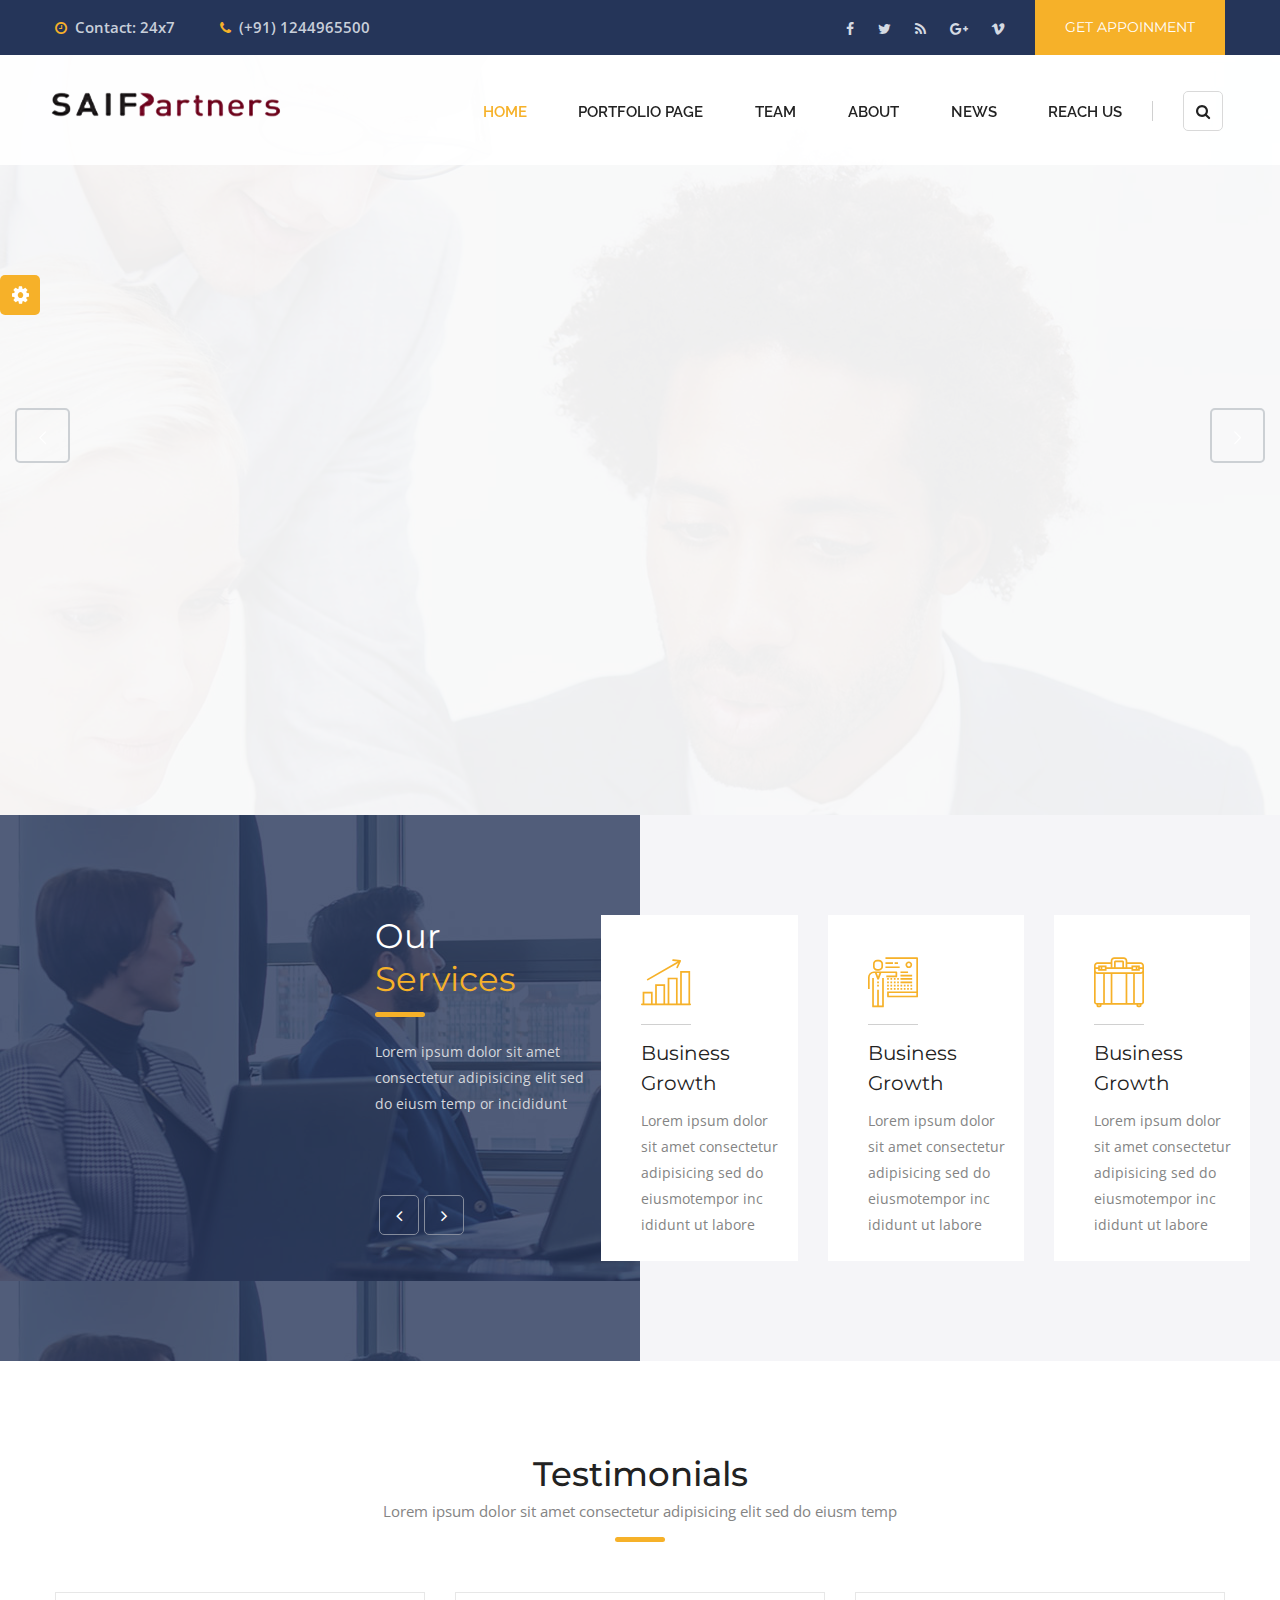
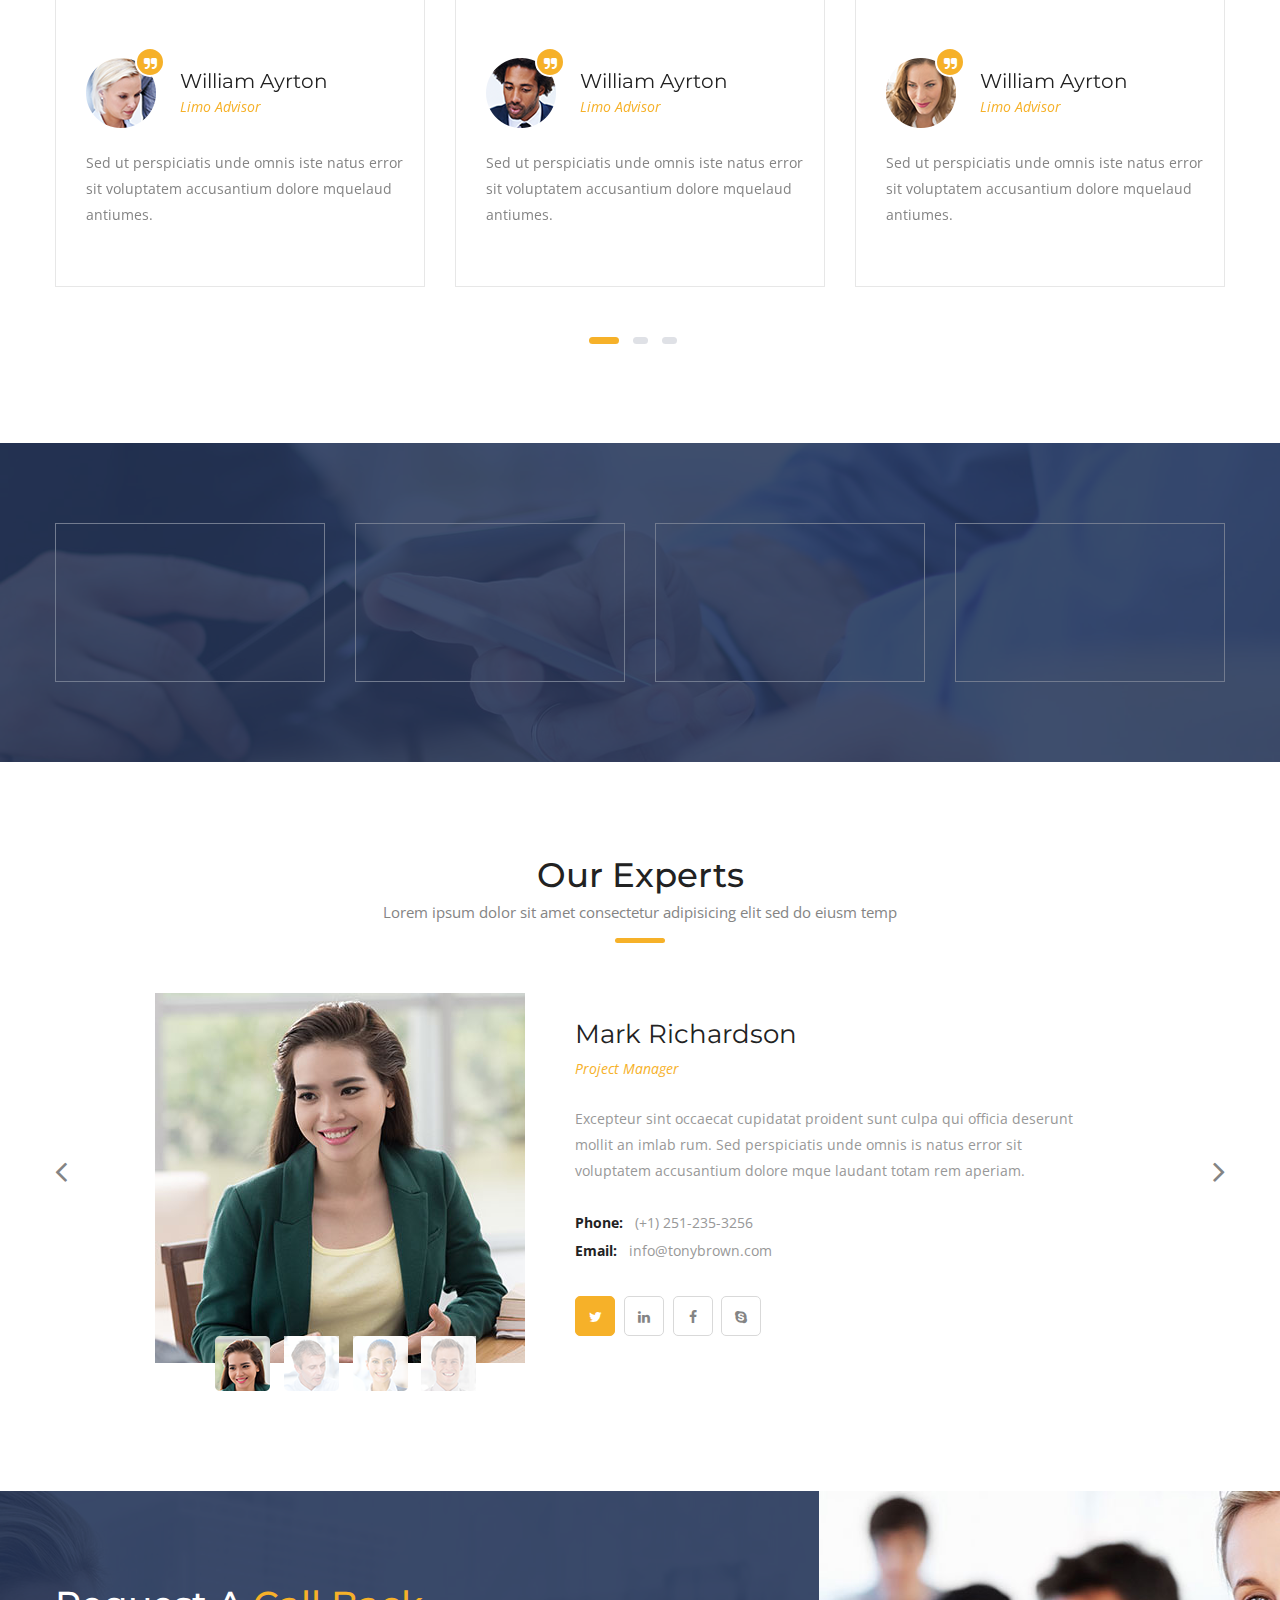
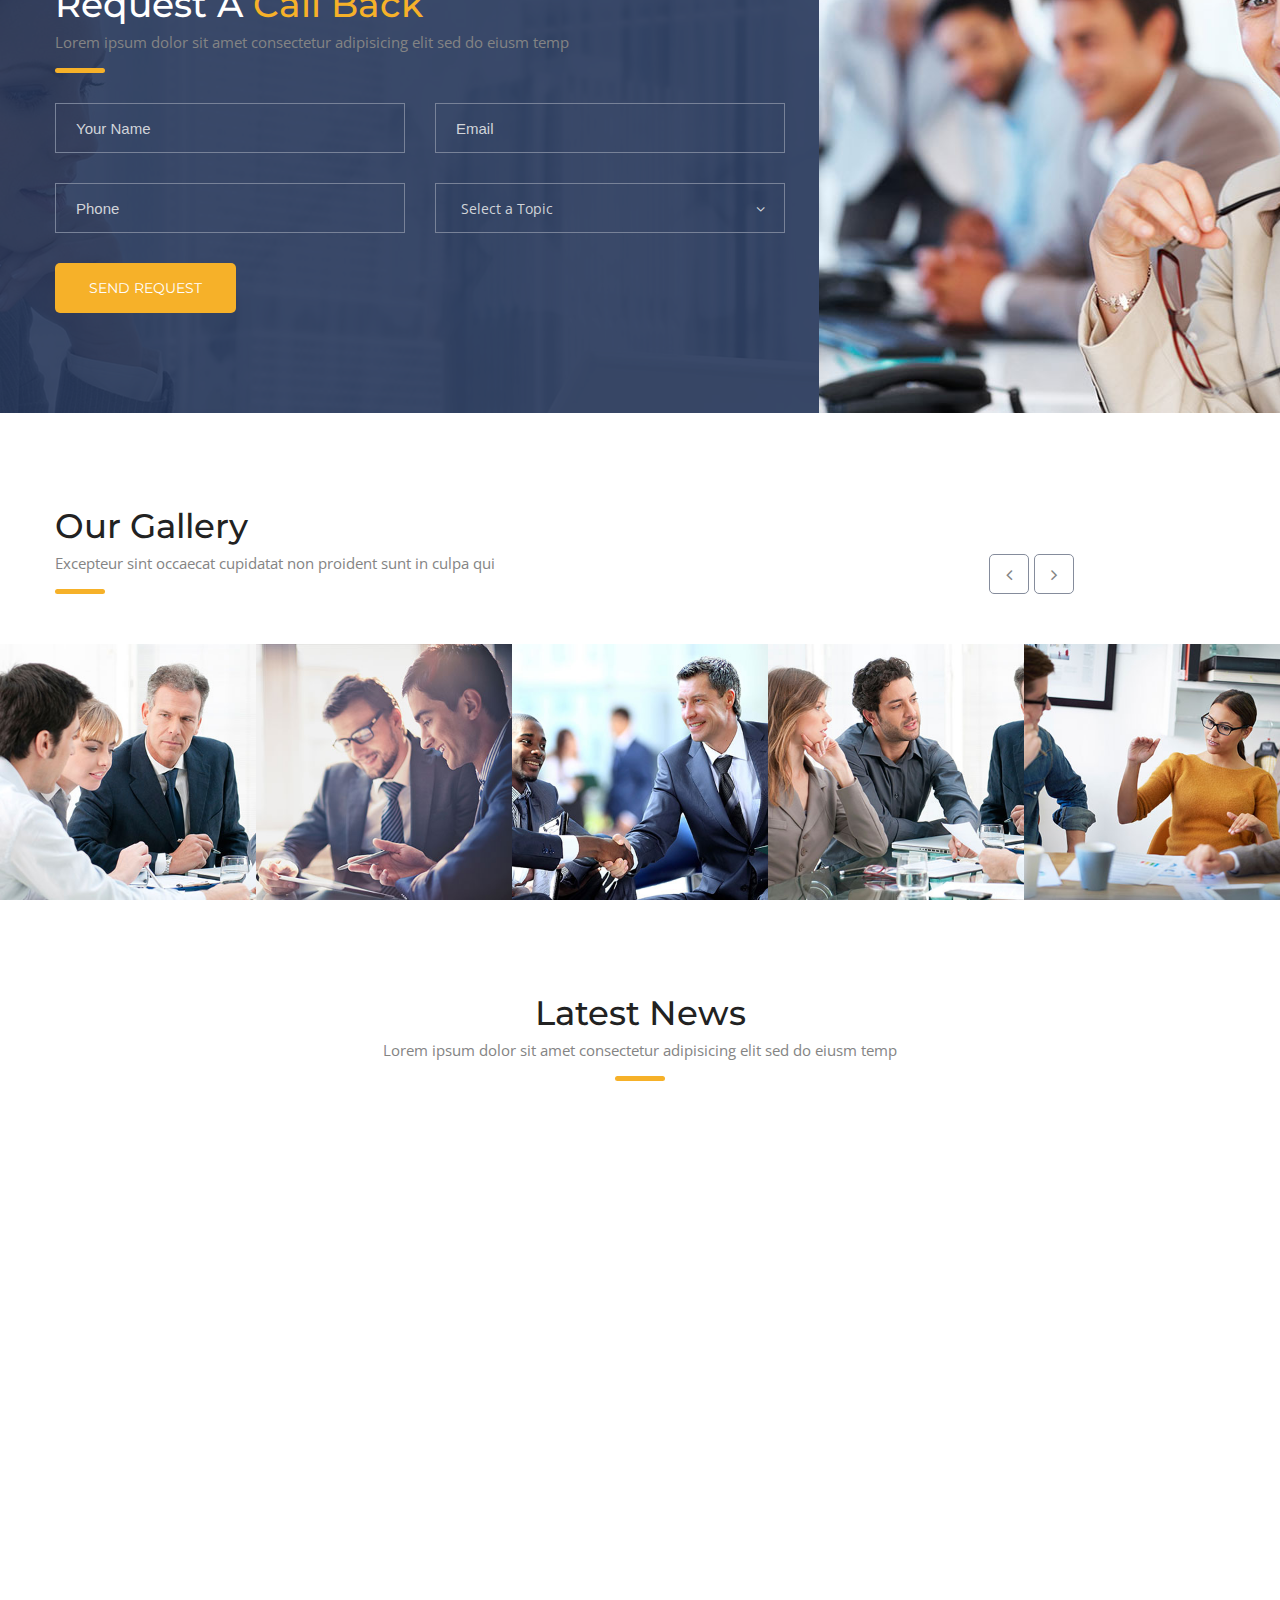
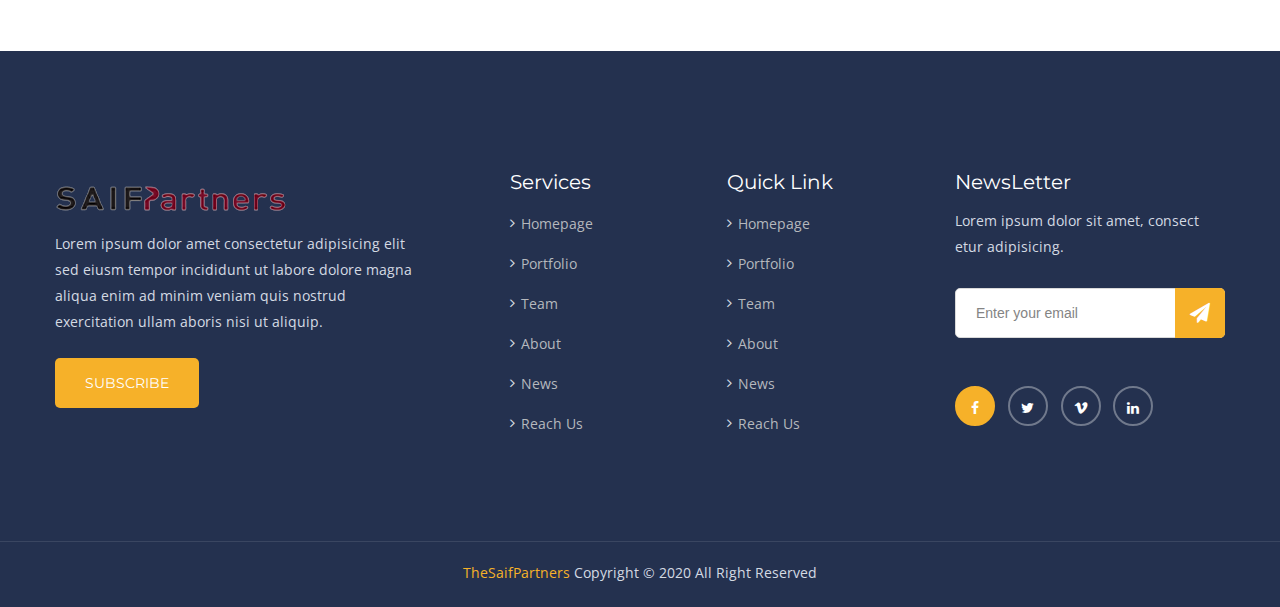
<file: index.html>
<!DOCTYPE html>
<html>
<head>
<meta charset="utf-8">
<meta http-equiv="X-UA-Compatible" content="IE=edge">
<meta name="viewport" content="width=device-width, initial-scale=1.0">

<title>Home - Saif Partners</title>

<!-- Stylesheets -->
<link href="css/style.css" rel="stylesheet">
<link href="css/responsive.css" rel="stylesheet">
<link type="text/css" rel="stylesheet" id="jssDefault" href="css/custom/theme-2.css"/>
<link rel="icon" href="images/favicon.png" type="image/x-icon">

</head>

<!-- page wrapper -->
<body class="page-wrapper">

    <!-- .preloader -->
    <div class="preloader"></div>
    <!-- /.preloader -->

    <!-- switcher menu -->
    <div class="switcher">

        <!-- Switcher button -->
        <div class="switch_btn">
            <button><i class="fa fa-cog fa-spin"></i></button>
        </div>

        <!-- switcher body -->
        <div class="switch_menu">
            <h5 class="title">Style Switcher</h5>

                
                <!-- color changer -->
                <div class="switcher_container">
                    <h5>Color Skins</h5>
                    <ul id="styleOptions" title="switch styling">
                        <li>
                            <a href="javascript: void(0)" data-theme="theme-1" class="color2"></a>
                        </li>
                        <li>
                            <a href="javascript: void(0)" data-theme="theme-3" class="color3"></a>
                        </li>
                        <li>
                            <a href="javascript: void(0)" data-theme="theme-4" class="color4"></a>
                        </li>
                        <li>
                            <a href="javascript: void(0)" data-theme="theme-5" class="color5"></a>
                        </li>
                        <li>
                            <a href="javascript: void(0)" data-theme="theme-6" class="color6"></a>
                        </li>
                    </ul>
                </div>
                
        </div>
    </div>
    <!-- end switcher menu -->

    <!--header search-->
    <section class="header-search">
        <div class="container">
            <div class="row">
                <div class="col-md-12 col-sm-12 col-xs-12">
                <div class="search-form pull-right">
                        <form action="#">
                            <div class="search">
                                <input type="search" name="search" value="" placeholder="Search Something">
                                <button type="submit"><span class="fa fa-search" aria-hidden="true"></span></button>
                            </div>
                        </form>
                    </div>
                </div>
            </div>
        </div>
    </section>
    <!--end header search-->
    
    <!-- main header area -->
    <header class="main-header">

        <!-- header upper -->
        <div class="header-upper">
            <div class="container">
                <ul class="top-left">
                    <li><i class="fa fa-clock-o" aria-hidden="true"></i>Contact: 24x7</li>
                    <li><i class="fa fa-phone"></i>(+91) 1244965500</li>
                </ul>
                <div class="top-right">
                    <ul class="social-top">
                        <li><a href="#"><i class="fa fa-facebook"></i></a></li>
                        <li><a href="#"><i class="fa fa-twitter"></i></a></li>
                        <li><a href="#"><i class="fa fa-rss"></i></a></li>
                        <li><a href="#"><i class="fa fa-google-plus"></i></a></li>
                        <li><a href="#"><i class="fa fa-vimeo"></i></a></li>
                    </ul>
                    <div class="button-top">
                        <a href="#" class="btn-one style-one">Get Appoinment</a>
                    </div>
                </div>             
            </div>
        </div>
        <!-- end header upper -->

        <!-- header lower -->     
        <div class="header-lower">
            <div class="container">
                <div class="row">
                    <div class="col-md-3 col-sm-12 col-xs-12">
                        <div class="logo-box">
                            <a href="index.html"></a>
                        </div>
                    </div>
                    <div class="col-md-9 col-sm-12 col-xs-12">
                        <div class="menu-bar">
                            <nav class="main-menu">
                                <div class="navbar-header">
                                    <button type="button" class="navbar-toggle" data-toggle="collapse" data-target=".navbar-collapse">
                                        <span class="icon-bar"></span>
                                        <span class="icon-bar"></span>
                                        <span class="icon-bar"></span>
                                    </button>
                                </div>
                                <div class="navbar-collapse collapse clearfix">
                                    <ul class="navigation clearfix">
                                        <li class="current"><a href="index.html">Home</a>
                                        </li>
                                        <li><a href="portfolio.html">Portfolio Page</a>
                                        </li>
                                        <li><a href="team.html">Team</a>
                                        </li>
                                        <li><a href="about.html">About</a>
                                        </li>
                                        <li><a href="news.html">News</a>
                                        </li>
                                        <li><a href="contact.html">Reach Us</a>
                                        </li>
                                    </ul>
                                </div>
                            </nav>
                            <div class="info-box">
                                <div class="search-box">
                                    <div class="toggle-search">
                                        <button><i class="fa fa-search"></i></button>
                                    </div>
                                </div>
                            </div>
                        </div>
                    </div>
                </div>
            </div>
        </div>
        <!-- end header lower -->

        <!--sticky header-->
        <div class="sticky-header">
            <div class="container clearfix">
                <div class="row">
                    <div class="col-md-3 col-sm-12 col-xs-12">
                        <div class="logo-box">
                            <a href="index.html"></a>
                        </div>
                    </div>
                     <div class="col-md-9 col-sm-12 col-xs-12">
                        <div class="menu-bar">
                            <nav class="main-menu">
                                <div class="navbar-header">
                                    <button type="button" class="navbar-toggle" data-toggle="collapse" data-target=".navbar-collapse">
                                        <span class="icon-bar"></span>
                                        <span class="icon-bar"></span>
                                        <span class="icon-bar"></span>
                                    </button>
                                </div>
                                <div class="navbar-collapse collapse clearfix">
                                    <ul class="navigation clearfix">
                                        <li class="current"><a href="index.html">Home</a>
                                        </li>
                                        <li><a href="portfolio.html">Portfolio Page</a>
                                        </li>
                                        <li><a href="team.html">Team</a>
                                        </li>
                                        <li><a href="about.html">About</a>
                                        </li>
                                        <li><a href="news.html">News</a>
                                        </li>
                                        <li><a href="contact.html">Reach Us</a>
                                        </li>
                                    </ul>
                                </div>
                            </nav>
                            <div class="info-box">
                                <div class="button"><a href="#" class="btn-one style-one radi">Get A Quote</a></div>
                            </div>
                        </div>
                    </div>
                </div>
            </div>
        </div>
        <!-- end sticky header -->

    </header>
    <!-- end main header area -->

    <!-- main slider -->
    <section class="example main-slider">
        <article class="content">
            <div class="rev_slider_wrapper fullwidthbanner-container" data-source="gallery" id="rev_slider_486_1_wrapper" style="margin:0px auto;background-color:#ffffff;padding:0px;margin-top:0px;margin-bottom:0px;">
                <!-- START REVOLUTION SLIDER 5.4.1 fullwidth mode -->


                <div class="rev_slider fullwidthabanner" data-version="5.4.1" id="rev_slider_486_1" style="display:none;">
                    <ul>
                        <!-- SLIDE  -->

                        <!-- SLIDE 1  -->
                        <li data-description="Science says that Women are generally happier" data-easein="default" data-easeout="default" data-fsmasterspeed="1500" data-fsslotamount="7" data-fstransition="fade" data-hideafterloop="0" data-hideslideonmobile="off" data-index="rs-1687" data-masterspeed="default" data-param1="" data-param10="" data-param2="" data-param3="" data-param4="" data-param5="" data-param6="" data-param7="" data-param8="" data-param9="" data-rotate="0" data-saveperformance="off" data-slotamount="default" data-thumb="images/slider/1.jpg" data-title="" data-transition="parallaxvertical">

                            <!-- MAIN IMAGE -->
                            <img alt="" class="rev-slidebg" data-bgfit="cover" data-bgparallax="10" data-bgposition="center center" data-bgrepeat="no-repeat" data-no-retina="" src="images/slider/1.jpg"> <!-- LAYERS -->
                             


                            <div class="tp-caption tp-shape tp-shapewrapper tp-resizeme" data-basealign="slide" data-frames='[{"from":"opacity:0;","speed":1500,"to":"o:1;","delay":1000,"ease":"Power3.easeInOut"},{"delay":"wait","speed":1000,"to":"opacity:0;","ease":"Power3.easeInOut"}]' data-height="full" data-hoffset="['0','0','0','0']" data-paddingbottom="[0,0,0,0]" data-paddingleft="[0,0,0,0]" data-paddingright="[0,0,0,0]" data-paddingtop="[0,0,0,0]" data-responsive_offset="on" data-textalign="['left','left','left','left']" data-type="shape" data-voffset="['0','0','0','0']" data-whitespace="normal" data-width="full" data-x="['center','center','center','center']" data-y="['middle','middle','middle','middle']" id="slide-1687-layer-1" style="z-index: 5;text-transform:left;background-color:rgba(0, 0, 0, 0.35);border-color:rgba(0, 0, 0, 1.00);border-width:0px;">
                            </div>
                            


                            <div class="tp-caption Newspaper-Title tp-resizeme" data-fontsize="['50','50','50','30']" data-frames='[{"from":"y:[-100%];z:0;rX:0deg;rY:0;rZ:0;sX:1;sY:1;skX:0;skY:0;","mask":"x:0px;y:0px;s:inherit;e:inherit;","speed":1500,"to":"o:1;","delay":1000,"ease":"Power3.easeInOut"},{"delay":"wait","speed":1000,"to":"auto:auto;","mask":"x:0;y:0;s:inherit;e:inherit;","ease":"Power3.easeInOut"}]' data-height="none" data-hoffset="['50','50','50','30']" data-lineheight="['55','55','55','35']" data-paddingbottom="[10,10,10,10]" data-paddingleft="[0,0,0,0]" data-paddingright="[0,0,0,0]" data-paddingtop="[0,0,0,0]" data-responsive_offset="on" data-textalign="['left','left','left','left']" data-type="text" data-voffset="['240','150','120','50']" data-whitespace="normal" data-width="['1600','1200','900','450']" data-x="['left','left','left','left']" data-y="['top','top','top','top']" id="slide-1687-layer-2" style="z-index: 6; min-width: 600px; max-width: 600px; white-space: normal;text-transform:left;">
                                <h1>Best Partners to start <br />
                               business in india</h1>
                            </div>
                            


                            <div class="tp-caption Newspaper-Subtitle tp-resizeme" data-frames='[{"from":"y:[-100%];z:0;rX:0deg;rY:0;rZ:0;sX:1;sY:1;skX:0;skY:0;","mask":"x:0px;y:0px;s:inherit;e:inherit;","speed":1500,"to":"o:1;","delay":1000,"ease":"Power3.easeInOut"},{"delay":"wait","speed":1000,"to":"auto:auto;","mask":"x:0;y:0;s:inherit;e:inherit;","ease":"Power3.easeInOut"}]' data-height="none" data-hoffset="['50','50','50','30']" data-paddingbottom="[0,0,0,0]" data-paddingleft="[0,0,0,0]" data-paddingright="[0,0,0,0]" data-paddingtop="[0,0,0,0]" data-responsive_offset="on" data-textalign="['left','left','left','left']" data-type="text" data-voffset="['410','310','350','420']" data-whitespace="normal" data-width="['640','640','600','450']" data-x="['left','left','left','left']" data-y="['top','top','top','top']" id="slide-1687-layer-3" style="z-index: 7; white-space: nowrap;text-transform:left;">
                                <div class="text">Dolor sit amet consectetur elit sed do eiusmod tempor incididunt ut labore et dolore magna aliqua enim ad minim veniam quis nostrud exercitation ullamco laboris 
                                nisi ut aliquip ex ea commodo consequat. </div>  
                            </div>
                            


                            <div class="tp-caption Newspaper-Button rev-btn" data-frames='[{"from":"y:[-100%];z:0;rX:0deg;rY:0;rZ:0;sX:1;sY:1;skX:0;skY:0;","mask":"x:0px;y:0px;","speed":1500,"to":"o:1;","delay":1000,"ease":"Power3.easeInOut"},{"delay":"wait","speed":1000,"to":"auto:auto;","mask":"x:0;y:0;","ease":"Power3.easeInOut"},{"frame":"hover","speed":"300","ease":"Power1.easeInOut","to":"o:1;rX:0;rY:0;rZ:0;z:0;","style":"c:rgba(0, 0, 0, 1.00);bg:rgba(255, 255, 255, 1.00);bc:rgba(255, 255, 255, 1.00);bw:1px 1px 1px 1px;"}]' data-height="none" data-hoffset="['53','53','53','30']" data-paddingbottom="[12,12,12,12]" data-paddingleft="[35,35,35,35]" data-paddingright="[35,35,35,35]" data-paddingtop="[12,12,12,12]" data-responsive="off" data-responsive_offset="on" data-textalign="['left','left','left','left']" data-type="button" data-voffset="['520','420','480','520']" data-whitespace="nowrap" data-width="none" data-x="['left','left','left','left']" data-y="['top','top','top','550']" id="slide-1687-layer-4" style="z-index: 8; white-space: nowrap;text-transform:left;outline:none;box-shadow:none;box-sizing:border-box;-moz-box-sizing:border-box;-webkit-box-sizing:border-box;cursor:pointer;">
                                <div class="tp-btn">
                                   <a href="#" class="btn-one">Learn More</a>
                                </div>
                            </div>
                        </li>
                        <!-- slider 1 end -->
                        

                        <!-- SLIDE 2  -->
                        <li data-description="Every right implies a responsibility." data-easein="default" data-easeout="default" data-hideafterloop="0" data-hideslideonmobile="off" data-index="rs-1688" data-masterspeed="default" data-param1="" data-param10="" data-param2="" data-param3="" data-param4="" data-param5="" data-param6="" data-param7="" data-param8="" data-param9="" data-rotate="0" data-saveperformance="off" data-slotamount="default" data-thumb="images/slider/2.jpg" data-title="" data-transition="parallaxvertical">
                        
                            <!-- MAIN IMAGE -->
                            <img alt="" class="rev-slidebg" data-bgfit="cover" data-bgparallax="10" data-bgposition="center center" data-bgrepeat="no-repeat" data-no-retina="" src="images/slider/2.jpg"> <!-- LAYERS -->
                            


                            <div class="tp-caption tp-shape tp-shapewrapper tp-resizeme" data-basealign="slide" data-frames='[{"from":"opacity:0;","speed":1500,"to":"o:1;","delay":1000,"ease":"Power3.easeInOut"},{"delay":"wait","speed":1000,"to":"opacity:0;","ease":"Power3.easeInOut"}]' data-height="full" data-hoffset="['0','0','0','0']" data-paddingbottom="[0,0,0,0]" data-paddingleft="[0,0,0,0]" data-paddingright="[0,0,0,0]" data-paddingtop="[0,0,0,0]" data-responsive_offset="on" data-textalign="['left','left','left','left']" data-type="shape" data-voffset="['0','0','0','0']" data-whitespace="normal" data-width="full" data-x="['center','center','center','center']" data-y="['middle','middle','middle','middle']" id="slide-1688-layer-1" style="z-index: 9;text-transform:left;background-color:rgba(0, 0, 0, 0.35);border-color:rgba(0, 0, 0, 1.00);border-width:0px;">
                            </div>
                            


                            <div class="tp-caption Newspaper-Title tp-resizeme" data-fontsize="['50','50','50','30']" data-frames='[{"from":"y:[-100%];z:0;rX:0deg;rY:0;rZ:0;sX:1;sY:1;skX:0;skY:0;","mask":"x:0px;y:0px;s:inherit;e:inherit;","speed":1500,"to":"o:1;","delay":1000,"ease":"Power3.easeInOut"},{"delay":"wait","speed":1000,"to":"auto:auto;","mask":"x:0;y:0;s:inherit;e:inherit;","ease":"Power3.easeInOut"}]' data-height="none" data-hoffset="['50','50','50','30']" data-lineheight="['55','55','55','35']" data-paddingbottom="[10,10,10,10]" data-paddingleft="[0,0,0,0]" data-paddingright="[0,0,0,0]" data-paddingtop="[0,0,0,0]" data-responsive_offset="on" data-textalign="['left','left','left','left']" data-type="text" data-voffset="['240','150','120','50']" data-whitespace="normal" data-width="['1600','1200','900','450']" data-x="['left','left','left','left']" data-y="['top','top','top','top']" id="slide-1688-layer-2" style="z-index: 6; min-width: 600px; max-width: 600px; white-space: normal;text-transform:left;">
                                <h1>Changing the way India <br />
                                transacts online</h1>
                            </div>
                            


                            <div class="tp-caption Newspaper-Subtitle tp-resizeme" data-frames='[{"from":"y:[-100%];z:0;rX:0deg;rY:0;rZ:0;sX:1;sY:1;skX:0;skY:0;","mask":"x:0px;y:0px;s:inherit;e:inherit;","speed":1500,"to":"o:1;","delay":1000,"ease":"Power3.easeInOut"},{"delay":"wait","speed":1000,"to":"auto:auto;","mask":"x:0;y:0;s:inherit;e:inherit;","ease":"Power3.easeInOut"}]' data-height="none" data-hoffset="['50','50','50','30']" data-paddingbottom="[0,0,0,0]" data-paddingleft="[0,0,0,0]" data-paddingright="[0,0,0,0]" data-paddingtop="[0,0,0,0]" data-responsive_offset="on" data-textalign="['left','left','left','left']" data-type="text" data-voffset="['410','310','350','420']" data-whitespace="normal" data-width="['640','640','600','450']" data-x="['left','left','left','left']" data-y="['top','top','top','top']" id="slide-1688-layer-3" style="z-index: 7; white-space: nowrap;text-transform:left;">
                                <div class="text">Dolor sit amet consectetur elit sed do eiusmod tempor incididunt ut labore et dolore magna aliqua enim ad minim veniam quis nostrud exercitation ullamco laboris 
                                nisi ut aliquip ex ea commodo consequat. </div>
                            </div>
                            


                            <div class="tp-caption Newspaper-Button rev-btn" data-frames='[{"from":"y:[-100%];z:0;rX:0deg;rY:0;rZ:0;sX:1;sY:1;skX:0;skY:0;","mask":"x:0px;y:0px;","speed":1500,"to":"o:1;","delay":1000,"ease":"Power3.easeInOut"},{"delay":"wait","speed":1000,"to":"auto:auto;","mask":"x:0;y:0;","ease":"Power3.easeInOut"},{"frame":"hover","speed":"300","ease":"Power1.easeInOut","to":"o:1;rX:0;rY:0;rZ:0;z:0;","style":"c:rgba(0, 0, 0, 1.00);bg:rgba(255, 255, 255, 1.00);bc:rgba(255, 255, 255, 1.00);bw:1px 1px 1px 1px;"}]' data-height="none" data-hoffset="['53','53','53','30']" data-paddingbottom="[12,12,12,12]" data-paddingleft="[35,35,35,35]" data-paddingright="[35,35,35,35]" data-paddingtop="[12,12,12,12]" data-responsive="off" data-responsive_offset="on" data-textalign="['left','left','left','left']" data-type="button" data-voffset="['520','420','480','520']" data-whitespace="nowrap" data-width="none" data-x="['left','left','left','left']" data-y="['top','top','top','550']" id="slide-1688-layer-4" style="z-index: 12; white-space: nowrap;text-transform:left;outline:none;box-shadow:none;box-sizing:border-box;-moz-box-sizing:border-box;-webkit-box-sizing:border-box;cursor:pointer;">
                                <div class="tp-btn">
                                    <a href="#" class="btn-one">Learn More</a>
                                </div>
                            </div>
                        </li>
                        <!-- slider 2 end -->


                        <!-- SLIDE 3  -->
                        <li data-description="Every left implies a responsibility." data-easein="default" data-easeout="default" data-hideafterloop="0" data-hideslideonmobile="off" data-index="rs-1689" data-masterspeed="default" data-param1="" data-param10="" data-param2="" data-param3="" data-param4="" data-param5="" data-param6="" data-param7="" data-param8="" data-param9="" data-rotate="0" data-saveperformance="off" data-slotamount="default" data-thumb="images/slider/3.jpg" data-title="" data-transition="parallaxvertical">
                            <!-- MAIN IMAGE -->
                            <img alt="" class="rev-slidebg" data-bgfit="cover" data-bgparallax="10" data-bgposition="center center" data-bgrepeat="no-repeat" data-no-retina="" src="images/slider/3.jpg"> <!-- LAYERS -->
                            


                            <div class="tp-caption tp-shape tp-shapewrapper tp-resizeme" data-basealign="slide" data-frames='[{"from":"opacity:0;","speed":1500,"to":"o:1;","delay":1000,"ease":"Power3.easeInOut"},{"delay":"wait","speed":1000,"to":"opacity:0;","ease":"Power3.easeInOut"}]' data-height="full" data-hoffset="['0','0','0','0']" data-paddingbottom="[0,0,0,0]" data-paddingleft="[0,0,0,0]" data-paddingright="[0,0,0,0]" data-paddingtop="[0,0,0,0]" data-responsive_offset="on" data-textalign="['left','left','left','left']" data-type="shape" data-voffset="['0','0','0','0']" data-whitespace="normal" data-width="full" data-x="['center','center','center','center']" data-y="['middle','middle','middle','middle']" id="slide-1689-layer-1" style="z-index: 9;text-transform:left;background-color:rgba(0, 0, 0, 0.35);border-color:rgba(0, 0, 0, 1.00);border-width:0px;">
                            </div>
                            


                            <div class="tp-caption Newspaper-Title tp-resizeme" data-fontsize="['50','50','50','30']" data-frames='[{"from":"y:[-100%];z:0;rX:0deg;rY:0;rZ:0;sX:1;sY:1;skX:0;skY:0;","mask":"x:0px;y:0px;s:inherit;e:inherit;","speed":1500,"to":"o:1;","delay":1000,"ease":"Power3.easeInOut"},{"delay":"wait","speed":1000,"to":"auto:auto;","mask":"x:0;y:0;s:inherit;e:inherit;","ease":"Power3.easeInOut"}]' data-height="none" data-hoffset="['50','50','50','30']" data-lineheight="['55','55','55','35']" data-paddingbottom="[10,10,10,10]" data-paddingleft="[0,0,0,0]" data-paddingright="[0,0,0,0]" data-paddingtop="[0,0,0,0]" data-responsive_offset="on" data-textalign="['left','left','left','left']" data-type="text" data-voffset="['240','150','120','50']" data-whitespace="normal" data-width="['1600','1200','900','450']" data-x="['left','left','left','left']" data-y="['top','top','top','top']" id="slide-1689-layer-2" style="z-index: 6; min-width: 600px; max-width: 600px; white-space: normal;text-transform:left;">
                                <h1>Face of India's online <br />
                               travel sector</h1>
                            </div>
                            


                            <div class="tp-caption Newspaper-Subtitle tp-resizeme" data-frames='[{"from":"y:[-100%];z:0;rX:0deg;rY:0;rZ:0;sX:1;sY:1;skX:0;skY:0;","mask":"x:0px;y:0px;s:inherit;e:inherit;","speed":1500,"to":"o:1;","delay":1000,"ease":"Power3.easeInOut"},{"delay":"wait","speed":1000,"to":"auto:auto;","mask":"x:0;y:0;s:inherit;e:inherit;","ease":"Power3.easeInOut"}]' data-height="none" data-hoffset="['50','50','50','30']" data-paddingbottom="[0,0,0,0]" data-paddingleft="[0,0,0,0]" data-paddingright="[0,0,0,0]" data-paddingtop="[0,0,0,0]" data-responsive_offset="on" data-textalign="['left','left','left','left']" data-type="text" data-voffset="['410','310','350','420']" data-whitespace="normal" data-width="['640','640','600','450']" data-x="['left','left','left','left']" data-y="['top','top','top','top']" id="slide-1689-layer-3" style="z-index: 7; white-space: nowrap;text-transform:left;">
                                <div class="text">Dolor sit amet consectetur elit sed do eiusmod tempor incididunt ut labore et dolore magna aliqua enim ad minim veniam quis nostrud exercitation ullamco laboris 
                                nisi ut aliquip ex ea commodo consequat. </div> 
                            </div>
                            


                            <div class="tp-caption Newspaper-Button rev-btn" data-frames='[{"from":"y:[-100%];z:0;rX:0deg;rY:0;rZ:0;sX:1;sY:1;skX:0;skY:0;","mask":"x:0px;y:0px;","speed":1500,"to":"o:1;","delay":1000,"ease":"Power3.easeInOut"},{"delay":"wait","speed":1000,"to":"auto:auto;","mask":"x:0;y:0;","ease":"Power3.easeInOut"},{"frame":"hover","speed":"300","ease":"Power1.easeInOut","to":"o:1;rX:0;rY:0;rZ:0;z:0;","style":"c:rgba(0, 0, 0, 1.00);bg:rgba(255, 255, 255, 1.00);bc:rgba(255, 255, 255, 1.00);bw:1px 1px 1px 1px;"}]' data-height="none" data-hoffset="['53','53','53','30']" data-paddingbottom="[12,12,12,12]" data-paddingleft="[35,35,35,35]" data-paddingright="[35,35,35,35]" data-paddingtop="[12,12,12,12]" data-responsive="off" data-responsive_offset="on" data-textalign="['left','left','left','left']" data-type="button" data-voffset="['520','420','480','520']" data-whitespace="nowrap" data-width="none" data-x="['left','left','left','left']" data-y="['top','top','top','550']" id="slide-1689-layer-4" style="z-index: 12; white-space: nowrap;text-transform:left;outline:none;box-shadow:none;box-sizing:border-box;-moz-box-sizing:border-box;-webkit-box-sizing:border-box;cursor:pointer;">
                                <div class="tp-btn">
                                  <a href="#" class="btn-one">Learn More</a>
                                </div>
                            </div>
                        </li>
                        <!-- slider 3 end -->


                    </ul>


                    <div class="tp-bannertimer tp-bottom" style="height: 5px; background-color: rgba(166, 216, 236, 1.00);">
                    </div>
                </div>
            </div>
            
        </article>
    </section>
    <!-- main slider end -->


    <!-- feature-section -->
    <!-- feature section end -->

    <!-- service section -->
    <section class="service-section">
        <div class="container-fullid">
            <div class="row">
                <div class="col-md-3 col-sm-6 col-sm-12 service-colmun">
                    <div class="service-title">
                        <div class="sec-title"><h2>Our <span>Services</span></h2></div>
                        <div class="text"><p>Lorem ipsum dolor sit amet consectetur 
                        adipisicing elit sed do eiusm temp or incididunt</p></div>
                    </div>
                </div>
                <div class="col-md-9 col-sm-12 col-xs-12 service-colmun">
                    <div class="three-column-carousel">
                        <div class="single-item">
                            <div class="icon-box"><a href="service-details.html"><i class="flaticon-graph"></i></a></div>
                            <h4><a href="service-details.html">Business Growth</a></h4>
                            <div class="text"><p>Lorem ipsum dolor sit amet consectetur adipisicing sed do eiusmotempor inc
                            ididunt ut labore</p></div>
                        </div>
                        <div class="single-item">
                            <div class="icon-box"><a href="service-details.html"><i class="flaticon-people"></i></a></div>
                            <h4><a href="service-details.html">Business Growth</a></h4>
                            <div class="text"><p>Lorem ipsum dolor sit amet consectetur adipisicing sed do eiusmotempor inc
                            ididunt ut labore</p></div>
                        </div>
                        <div class="single-item">
                            <div class="icon-box"><a href="service-details.html"><i class="flaticon-suitcase"></i></a></div>
                            <h4><a href="service-details.html">Business Growth</a></h4>
                            <div class="text"><p>Lorem ipsum dolor sit amet consectetur adipisicing sed do eiusmotempor inc
                            ididunt ut labore</p></div>
                        </div>
                    </div>
                </div>
            </div>
        </div>
    </section>
    <!-- feature section end -->

    <!-- testimonial section -->
    <section class="testimonial-section sec-pad">
        <div class="container">
            <div class="testimonial-title centered">
                <div class="section-title"><h2>Testimonials</h2></div>
                <div class="title-text"><p>Lorem ipsum dolor sit amet consectetur adipisicing elit sed do eiusm temp </p></div>
            </div>
            <div class="testimonial-slider">
                <div class="testimonial-content">
                    <div class="authore-info">
                        <div class="img-box"><figure><img src="images/testimonial/1.png" alt=""></figure></div>
                        <div class="author-meta">
                            <h4>William Ayrton</h4>
                            <span>Limo Advisor</span>
                        </div>
                    </div>
                    <div class="text"><p>Sed ut perspiciatis unde omnis iste natus error sit voluptatem accusantium dolore mquelaud
                    antiumes.</p></div>
                </div>
                <div class="testimonial-content">
                    <div class="authore-info">
                        <div class="img-box"><figure><img src="images/testimonial/2.png" alt=""></figure></div>
                        <div class="author-meta">
                            <h4>William Ayrton</h4>
                            <span>Limo Advisor</span>
                        </div>
                    </div>
                    <div class="text"><p>Sed ut perspiciatis unde omnis iste natus error sit voluptatem accusantium dolore mquelaud
                    antiumes.</p></div>
                </div>
                <div class="testimonial-content">
                    <div class="authore-info">
                        <div class="img-box"><figure><img src="images/testimonial/3.png" alt=""></figure></div>
                        <div class="author-meta">
                            <h4>William Ayrton</h4>
                            <span>Limo Advisor</span>
                        </div>
                    </div>
                    <div class="text"><p>Sed ut perspiciatis unde omnis iste natus error sit voluptatem accusantium dolore mquelaud
                    antiumes.</p></div>
                </div>
                <div class="testimonial-content">
                    <div class="authore-info">
                        <div class="img-box"><figure><img src="images/testimonial/1.png" alt=""></figure></div>
                        <div class="author-meta">
                            <h4>William Ayrton</h4>
                            <span>Limo Advisor</span>
                        </div>
                    </div>
                    <div class="text"><p>Sed ut perspiciatis unde omnis iste natus error sit voluptatem accusantium dolore mquelaud
                    antiumes.</p></div>
                </div>
                <div class="testimonial-content">
                    <div class="authore-info">
                        <div class="img-box"><figure><img src="images/testimonial/2.png" alt=""></figure></div>
                        <div class="author-meta">
                            <h4>William Ayrton</h4>
                            <span>Limo Advisor</span>
                        </div>
                    </div>
                    <div class="text"><p>Sed ut perspiciatis unde omnis iste natus error sit voluptatem accusantium dolore mquelaud
                    antiumes.</p></div>
                </div>
                <div class="testimonial-content">
                    <div class="authore-info">
                        <div class="img-box"><figure><img src="images/testimonial/3.png" alt=""></figure></div>
                        <div class="author-meta">
                            <h4>William Ayrton</h4>
                            <span>Limo Advisor</span>
                        </div>
                    </div>
                    <div class="text"><p>Sed ut perspiciatis unde omnis iste natus error sit voluptatem accusantium dolore mquelaud
                    antiumes.</p></div>
                </div>
                <div class="testimonial-content">
                    <div class="authore-info">
                        <div class="img-box"><figure><img src="images/testimonial/1.png" alt=""></figure></div>
                        <div class="author-meta">
                            <h4>William Ayrton</h4>
                            <span>Limo Advisor</span>
                        </div>
                    </div>
                    <div class="text"><p>Sed ut perspiciatis unde omnis iste natus error sit voluptatem accusantium dolore mquelaud
                    antiumes.</p></div>
                </div>
                <div class="testimonial-content">
                    <div class="authore-info">
                        <div class="img-box"><figure><img src="images/testimonial/2.png" alt=""></figure></div>
                        <div class="author-meta">
                            <h4>William Ayrton</h4>
                            <span>Limo Advisor</span>
                        </div>
                    </div>
                    <div class="text"><p>Sed ut perspiciatis unde omnis iste natus error sit voluptatem accusantium dolore mquelaud
                    antiumes.</p></div>
                </div>
                <div class="testimonial-content">
                    <div class="authore-info">
                        <div class="img-box"><figure><img src="images/testimonial/3.png" alt=""></figure></div>
                        <div class="author-meta">
                            <h4>William Ayrton</h4>
                            <span>Limo Advisor</span>
                        </div>
                    </div>
                    <div class="text"><p>Sed ut perspiciatis unde omnis iste natus error sit voluptatem accusantium dolore mquelaud
                    antiumes.</p></div>
                </div>
            </div>
        </div>
    </section>
    <!-- testimonial section end -->

    <!-- fact-counter -->
    <section class="fact-counter centered">
        <div class="container">
            <div class="row">
                <div class="col-md-3 col-sm-6 col-xs-12 counter-colmun">
                    <div class="single-item">
                        <article class="column wow fadeIn" data-wow-duration="0ms">
                            <div class="count-outer"><span class="count-text" data-speed="1500" data-stop="25">0</span><span>+</span></div>
                            <div class="text">Years Experience</div>
                        </article>
                    </div>
                </div>
                <div class="col-md-3 col-sm-6 col-xs-12 counter-colmun">
                    <div class="single-item">
                        <article class="column wow fadeIn" data-wow-duration="0ms">
                            <div class="count-outer"><span class="count-text" data-speed="1500" data-stop="45">0</span><span>+</span></div>
                            <div class="text">Awards Win</div>
                        </article>
                    </div>
                </div>
                <div class="col-md-3 col-sm-6 col-xs-12 counter-colmun">
                    <div class="single-item">
                        <article class="column wow fadeIn" data-wow-duration="0ms">
                            <div class="count-outer"><span class="count-text" data-speed="1500" data-stop="1250">0</span><span>+</span></div>
                            <div class="text">Happy Customers</div>
                        </article>
                    </div>
                </div>
                <div class="col-md-3 col-sm-6 col-xs-12 counter-colmun">
                    <div class="single-item">
                        <article class="column wow fadeIn" data-wow-duration="0ms">
                            <div class="count-outer"><span class="count-text" data-speed="1500" data-stop="150">0</span><span>+</span></div>
                            <div class="text">Our Expert Staffs</div>
                        </article>
                    </div>
                </div>
            </div>
        </div>
    </section>
    <!-- fact-counter section end -->

    <!-- team section -->
    <section class="our-team sec-pad">
        <div class="container">
            <div class="team-title centered">
                <div class="section-title"><h2>Our Experts</h2></div>
                <div class="title-text"><p>Lorem ipsum dolor sit amet consectetur adipisicing elit sed do eiusm temp </p></div>
            </div>
            <div class="row">
                <div class="col-md-10 col-sm-12 col-xs-12 col-md-offset-1 team-colmun">
                    <div class="bxslider ">
                        <div class="row">
                            <div class="col-md-5 col-sm-5 col-xs-12 team-colmun">
                                <div class="clearfix">
                                    <figure class="img-box pull-left">
                                        <a href="team.html"><img src="images/team/1.jpg" alt=""></a>
                                    </figure>
                                </div>
                            </div>
                            <div class="col-md-7 col-sm-7 col-xs-12 team-colmun">
                                <div class="team-content">
                                    <div class="team-info">
                                        <div class="team-text"><a href="team.html">Mark Richardson</a></div>
                                        <span>Project Manager</span>
                                    </div>
                                    <div class="text">
                                        <p>Excepteur sint occaecat cupidatat  proident sunt culpa qui officia deserunt mollit an
                                        imlab rum. Sed perspiciatis unde omnis is natus error sit voluptatem accusantium dolore mque laudant totam rem aperiam.</p>
                                    </div>
                                    <div class="team-contact">
                                        <div class="text"><strong>Phone:</strong>&nbsp; &nbsp;(+1) 251-235-3256</div>
                                        <div class="text"><strong>Email:</strong>&nbsp; &nbsp;info@tonybrown.com</div>
                                    </div>
                                    <ul class="team-social">
                                        <li><a href="#" class="active"><i class="fa fa-twitter"></i></a></li>
                                        <li><a href="#"><i class="fa fa-linkedin"></i></a></li>
                                        <li><a href="#"><i class="fa fa-facebook"></i></a></li>
                                        <li><a href="#"><i class="fa fa-skype"></i></a></li>
                                    </ul>
                                </div>
                            </div>
                        </div>
                        <div class="row">
                            <div class="col-md-5 col-sm-5 col-xs-12 team-colmun">
                                <div class="clearfix">
                                    <figure class="img-box pull-left">
                                        <a href="team.html"><img src="images/team/2.jpg" alt=""></a>
                                    </figure>
                                </div>
                            </div>
                            <div class="col-md-7 col-sm-7 col-xs-12 team-colmun">
                                <div class="team-content">
                                    <div class="team-info">
                                        <div class="team-text"><a href="team.html">Robat Jsion</a></div>
                                        <span>Project Controlar</span>
                                    </div>
                                    <div class="text">
                                        <p>Excepteur sint occaecat cupidatat  proident sunt culpa qui officia deserunt mollit an
                                        imlab rum. Sed perspiciatis unde omnis is natus error sit voluptatem accusantium dolore mque laudant totam rem aperiam.</p>
                                    </div>
                                    <div class="team-contact">
                                        <div class="text"><strong>Phone:</strong>&nbsp; &nbsp;(+1) 251-235-3256</div>
                                        <div class="text"><strong>Email:</strong>&nbsp; &nbsp;info@tonybrown.com</div>
                                    </div>
                                    <ul class="team-social">
                                        <li><a href="#" class="active"><i class="fa fa-twitter"></i></a></li>
                                        <li><a href="#"><i class="fa fa-linkedin"></i></a></li>
                                        <li><a href="#"><i class="fa fa-facebook"></i></a></li>
                                        <li><a href="#"><i class="fa fa-skype"></i></a></li>
                                    </ul>
                                </div>
                            </div>
                        </div>
                        <div class="row">
                            <div class="col-md-5 col-sm-5 col-xs-12 team-colmun">
                                <div class="clearfix">
                                    <figure class="img-box pull-left">
                                        <a href="team.html"><img src="images/team/3.jpg" alt=""></a>
                                    </figure>
                                </div>
                            </div>
                            <div class="col-md-7 col-sm-7 col-xs-12 team-colmun">
                                <div class="team-content">
                                    <div class="team-info">
                                        <div class="team-text"><a href="team.html">Julia Richardson</a></div>
                                        <span>Advisor</span>
                                    </div>
                                    <div class="text">
                                        <p>Excepteur sint occaecat cupidatat  proident sunt culpa qui officia deserunt mollit an
                                        imlab rum. Sed perspiciatis unde omnis is natus error sit voluptatem accusantium dolore mque laudant totam rem aperiam.</p>
                                    </div>
                                    <div class="team-contact">
                                        <div class="text"><strong>Phone:</strong>&nbsp; &nbsp;(+1) 251-235-3256</div>
                                        <div class="text"><strong>Email:</strong>&nbsp; &nbsp;info@tonybrown.com</div>
                                    </div>
                                    <ul class="team-social">
                                        <li><a href="#" class="active"><i class="fa fa-twitter"></i></a></li>
                                        <li><a href="#"><i class="fa fa-linkedin"></i></a></li>
                                        <li><a href="#"><i class="fa fa-facebook"></i></a></li>
                                        <li><a href="#"><i class="fa fa-skype"></i></a></li>
                                    </ul>
                                </div>
                            </div>
                        </div>
                        <div class="row">
                            <div class="col-md-5 col-sm-5 col-xs-12 team-colmun">
                                <div class="clearfix">
                                    <figure class="img-box pull-left">
                                        <a href="team.html"><img src="images/team/4.jpg" alt=""></a>
                                    </figure>
                                </div>
                            </div>
                            <div class="col-md-7 col-sm-7 col-xs-12 team-colmun">
                                <div class="team-content">
                                    <div class="team-info">
                                        <div class="team-text"><a href="team.html">Mitchel Mandal</a></div>
                                        <span>Senior Manager</span>
                                    </div>
                                    <div class="text">
                                        <p>Excepteur sint occaecat cupidatat  proident sunt culpa qui officia deserunt mollit an
                                        imlab rum. Sed perspiciatis unde omnis is natus error sit voluptatem accusantium dolore mque laudant totam rem aperiam.</p>
                                    </div>
                                    <div class="team-contact">
                                        <div class="text"><strong>Phone:</strong>&nbsp; &nbsp;(+1) 251-235-3256</div>
                                        <div class="text"><strong>Email:</strong>&nbsp; &nbsp;info@tonybrown.com</div>
                                    </div>
                                    <ul class="team-social">
                                        <li><a href="#" class="active"><i class="fa fa-twitter"></i></a></li>
                                        <li><a href="#"><i class="fa fa-linkedin"></i></a></li>
                                        <li><a href="#"><i class="fa fa-facebook"></i></a></li>
                                        <li><a href="#"><i class="fa fa-skype"></i></a></li>
                                    </ul>
                                </div>
                            </div>
                        </div>
                    </div>
                    <div class="slider-pager">
                        <div class="center">
                            <ul class="nav-link list-inline">
                                <li id="slider-prev"></li>
                                <li id="slider-next"></li>
                            </ul>  
                        </div>
                        
                    </div>
                </div>
                <div class="col-md-10 col-sm-12 col-xs-12 col-md-offset-1 team-colmun">
                    <div class="row">
                        <div class="col-md-5">
                            <div class="slider-pager">
                                <ul class="list-inline thumb-box style2">
                                    <li>
                                        <a class="active" data-slide-index="0" href="#"><figure><img src="images/team/1.png" alt=""></figure></a>
                                    </li>
                                    <li>
                                        <a data-slide-index="1" href="#"><figure><img src="images/team/2.png" alt=""></figure></a>
                                    </li>
                                    <li>
                                        <a data-slide-index="2" href="#"><figure><img src="images/team/3.png" alt=""></figure></a>
                                    </li>
                                    <li>
                                        <a data-slide-index="3" href="#"><figure><img src="images/team/4.png" alt=""></figure></a>
                                    </li>
                                </ul>
                            </div>  
                        </div>
                    </div>  
                </div>
            </div>
        </div>
    </section>
    <!-- team section end -->

    <!-- call-back-section -->
    <section class="call-back sec-pad">
        <div class="container">
            <div class="row">
                <div class="col-md-8 col-sm-12 col-xs-12 colmun">
                    <div class="call-back-content">
                        <div class="call-back-title">
                            <div class="section-title"><h2>Request A <span>Call Back</span></h2></div>
                            <div class="title-text"><p>Lorem ipsum dolor sit amet consectetur adipisicing elit sed do eiusm temp </p></div>
                        </div>
                        <div class="form-area">
                            <form action="#">
                                <div class="row">
                                    <div class="col-md-6 col-sm-6 col-xs-12 colmun">
                                        <input type="text" placeholder="Your Name">
                                    </div>
                                    <div class="col-md-6 col-sm-6 col-xs-12 colmun">
                                        <input type="email" placeholder="Email">
                                    </div>
                                    <div class="col-md-6 col-sm-6 col-xs-12 colmun">
                                        <input type="text" placeholder="Phone">
                                    </div>
                                    <div class="col-md-6 col-sm-6 col-xs-12 colmun">
                                        <div class="select-box">
                                            <i class="fa fa-angle-down"></i>
                                            <select class="custom-select-box">
                                                <option>Select a Topic</option>
                                                <option>Project</option>
                                                <option>Financial</option>
                                                <option>Bima</option>
                                                <option>Insurence</option>
                                            </select>
                                        </div>
                                    </div>
                                </div>
                                <div class="button">
                                    <button class="btn-one style-one radi">Send Request</button>
                                </div>
                            </form>
                        </div>
                    </div>
                </div>
            </div>
        </div>
    </section>
    <!-- call-back-section end -->

    <!-- gallery section -->
    <section class="gallery-section sec-pad">
        <div class="container">
            <div class="gallery-title">
                <div class="section-title"><h2>Our Gallery</h2></div>
                <div class="title-text"><p>Excepteur sint occaecat cupidatat non proident sunt in culpa qui</p></div>
            </div>
        </div>
        <div class="container-fullid">
            <div class="gallery-slider">
                <div class="single-item">
                    <div class="img-box">
                        <figure><img src="images/gallery/1.jpg" alt=""></figure>
                        <div class="overlay">
                            <div class="box">
                                <div class="content">
                                    <a href="images/gallery/1.jpg" class="lightbox-image"><i class="fa fa-plus" aria-hidden="true"></i></a>
                                    <h5>Photo Tytle Here</h5>
                                </div>
                            </div>
                        </div>
                    </div>
                </div>
                <div class="single-item">
                    <div class="img-box">
                        <figure><img src="images/gallery/2.jpg" alt=""></figure>
                        <div class="overlay">
                            <div class="box">
                                <div class="content">
                                    <a href="images/gallery/2.jpg" class="lightbox-image"><i class="fa fa-plus" aria-hidden="true"></i></a>
                                    <h5>Photo Tytle Here</h5>
                                </div>
                            </div>
                        </div>
                    </div>
                </div>
                <div class="single-item">
                    <div class="img-box">
                        <figure><img src="images/gallery/3.jpg" alt=""></figure>
                        <div class="overlay">
                            <div class="box">
                                <div class="content">
                                    <a href="images/gallery/3.jpg" class="lightbox-image"><i class="fa fa-plus" aria-hidden="true"></i></a>
                                    <h5>Photo Tytle Here</h5>
                                </div>
                            </div>
                        </div>
                    </div>
                </div>
                <div class="single-item">
                    <div class="img-box">
                        <figure><img src="images/gallery/4.jpg" alt=""></figure>
                        <div class="overlay">
                            <div class="box">
                                <div class="content">
                                    <a href="images/gallery/4.jpg" class="lightbox-image"><i class="fa fa-plus" aria-hidden="true"></i></a>
                                    <h5>Photo Tytle Here</h5>
                                </div>
                            </div>
                        </div>
                    </div>
                </div>
                <div class="single-item">
                    <div class="img-box">
                        <figure><img src="images/gallery/5.jpg" alt=""></figure>
                        <div class="overlay">
                            <div class="box">
                                <div class="content">
                                    <a href="images/gallery/5.jpg" class="lightbox-image"><i class="fa fa-plus" aria-hidden="true"></i></a>
                                    <h5>Photo Tytle Here</h5>
                                </div>
                            </div>
                        </div>
                    </div>
                </div>
            </div>
        </div>
    </section>
    <!-- gallery section end -->

    <!-- news section -->
    <section class="news-section sec-pad">
        <div class="container">
            <div class="news-title centered">
                <div class="section-title"><h2>Latest News</h2></div>
                <div class="title-text"><p>Lorem ipsum dolor sit amet consectetur adipisicing elit sed do eiusm temp </p></div>
            </div>
            <div class="row">
                <div class="col-md-4 col-sm-6 col-xs-12 news-colmun">
                    <div class="single-item wow fadeInUp animated animated">
                        <div class="img-box"><a href="blog-details.html"><figure><img src="images/news/1.jpg" alt=""></figure></a></div>
                        <div class="news-content">
                            <div class="date">25 <div class="text">Feb</div></div>
                            <ul class="meta">
                                <li><i class="fa fa-user" aria-hidden="true"></i>Admin</li>
                                <li><i class="fa fa-heart-o" aria-hidden="true"></i>350</li>
                                <li><i class="fa fa-comments-o" aria-hidden="true"></i>30</li>
                            </ul>
                            <h4><a href="blog-details.html">Cras sed elit sit amet dui tem.</a></h4>
                        </div>
                    </div>
                </div>
                <div class="col-md-4 col-sm-6 col-xs-12 news-colmun">
                    <div class="single-item wow fadeInUp animated animated">
                        <div class="img-box"><a href="blog-details.html"><figure><img src="images/news/2.jpg" alt=""></figure></a></div>
                        <div class="news-content">
                            <div class="date">25 <div class="text">Feb</div></div>
                            <ul class="meta">
                                <li><i class="fa fa-user" aria-hidden="true"></i>Admin</li>
                                <li><i class="fa fa-heart-o" aria-hidden="true"></i>350</li>
                                <li><i class="fa fa-comments-o" aria-hidden="true"></i>30</li>
                            </ul>
                            <h4><a href="blog-details.html">In gravida eros in risus placerat.</a></h4>
                        </div>
                    </div>
                </div>
                <div class="col-md-4 col-sm-6 col-xs-12 news-colmun">
                    <div class="single-item wow fadeInUp animated animated">
                        <div class="img-box"><a href="blog-details.html"><figure><img src="images/news/3.jpg" alt=""></figure></a></div>
                        <div class="news-content">
                            <div class="date">25 <div class="text">Feb</div></div>
                            <ul class="meta">
                                <li><i class="fa fa-user" aria-hidden="true"></i>Admin</li>
                                <li><i class="fa fa-heart-o" aria-hidden="true"></i>350</li>
                                <li><i class="fa fa-comments-o" aria-hidden="true"></i>30</li>
                            </ul>
                            <h4><a href="blog-details.html">Finibus Bonorum Malor In grav.</a></h4>
                        </div>
                    </div>
                </div>
            </div>
        </div>
    </section>

    <!-- main footer area -->
    <footer class="main-footer sec-pad">
        <div class="container">
            <div class="row">
                <div class="col-md-4 col-sm-6 col-xs-12 footer-colmun">
                    <div class="logo-widget footer-widget">
                        <div class="footer-logo">
                            <a href="index.html"></a>
                        </div>
                        <div class="text">
                            <p>Lorem ipsum dolor amet consectetur adipisicing elit sed eiusm tempor incididunt ut labore dolore magna aliqua enim ad minim veniam quis nostrud exercitation ullam
                            aboris nisi ut aliquip.</p>
                        </div>
                        <div class="button">
                            <a href="#" class="btn-one style-one radi">Subscribe</a>
                        </div>
                    </div>
                </div>
                <div class="col-md-3 col-sm-6 col-xs-12 footer-colmun">
                    <div class="service-widget footer-widget">
                        <div class="footer-title"><h4>Services</h4></div>
                        <ul class="list">
                            <li><a href="index.html">Homepage</a></li>
                            <li><a href="portfolio.html">Portfolio</a></li>
                            <li><a href="team.html">Team</a></li>
                            <li><a href="about.html">About</a></li>
                            <li><a href="news.html">News</a></li>
                            <li><a href="contact.html">Reach Us</a></li>
                        </ul>
                    </div>
                </div>
                <div class="col-md-2 col-sm-6 col-xs-12 footer-colmun">
                    <div class="link-widget footer-widget">
                        <div class="footer-title"><h4>Quick Link</h4></div>
                        <ul class="list">
                             <li><a href="index.html">Homepage</a></li>
                            <li><a href="portfolio.html">Portfolio</a></li>
                            <li><a href="team.html">Team</a></li>
                            <li><a href="about.html">About</a></li>
                            <li><a href="news.html">News</a></li>
                            <li><a href="contact.html">Reach Us</a></li>
                        </ul>
                    </div>
                </div>
                <div class="col-md-3 col-sm-6 col-xs-12 footer-colmun">
                    <div class="subscribe-widget footer-widget">
                        <div class="footer-title"><h4>NewsLetter</h4></div>
                        <div class="text"><p>Lorem ipsum dolor sit amet, consect
                        etur adipisicing.</p></div>
                        <div class="input-box">
                            <form action="#">
                                <input type="email" placeholder="Enter your email">
                                <button><i class="fa fa-paper-plane" aria-hidden="true"></i></button>
                            </form>
                        </div>
                        <ul class="footer-social">
                            <li><a href="#" class="active"><i class="fa fa-facebook"></i></a></li>
                            <li><a href="#"><i class="fa fa-twitter"></i></a></li>
                            <li><a href="#"><i class="fa fa-vimeo"></i></a></li>
                            <li><a href="#"><i class="fa fa-linkedin"></i></a></li>
                        </ul>
                    </div>
                </div>
            </div>
        </div>
    </footer>
    <!-- main footer area end -->

    <!-- footer bottom -->
    <section class="footer-bottom centered">
        <div class="container">
            <div class="copyright"><p><a href="index.html">TheSaifPartners</a> Copyright © 2020 All Right Reserved</p></div>
        </div>
    </section>

    
    
<!--End pagewrapper-->


<!--Scroll to top-->
<div class="scroll-to-top scroll-to-target" data-target=".main-header"><span class="icon fa fa-angle-up"></span></div>


<!--jquery js -->


<script type="text/javascript" src="js/jquery-2.1.4.js"></script>
<script src="js/bootstrap.min.js"></script>
<script src="js/slider-active.js" type="text/javascript"></script>
<script src="js/owl.carousel.min.js"></script>
<script src="js/wow.js"></script>
<script src="js/validation.js"></script>
<script src="js/jquery-ui.js"></script>
<script src="js/bxslider.js"></script>
<script type="text/javascript" src="js/SmoothScroll.js"></script>
<script type="text/javascript" src="js/jQuery.style.switcher.min.js"></script>
<script src="js/jquery.fancybox.pack.js"></script>

<script src="revolution/js/jquery.themepunch.tools.min.js" type="text/javascript">
</script>
<script src="revolution/js/jquery.themepunch.revolution.min.js" type="text/javascript">
</script><!-- SLIDER REVOLUTION 5.0 EXTENSIONS  (Load Extensions only on Local File Systems !  The following part can be removed on Server for On Demand Loading) -->
<script src="revolution/js/extensions/revolution.extension.actions.min.js" type="text/javascript">
</script>
<script src="revolution/js/extensions/revolution.extension.carousel.min.js" type="text/javascript">
</script>
<script src="revolution/js/extensions/revolution.extension.kenburn.min.js" type="text/javascript">
</script>
<script src="revolution/js/extensions/revolution.extension.layeranimation.min.js" type="text/javascript">
</script>
<script src="revolution/js/extensions/revolution.extension.migration.min.js" type="text/javascript">
</script>
<script src="revolution/js/extensions/revolution.extension.navigation.min.js" type="text/javascript">
</script>
<script src="revolution/js/extensions/revolution.extension.parallax.min.js" type="text/javascript">
</script>
<script src="revolution/js/extensions/revolution.extension.slideanims.min.js" type="text/javascript">
</script>
<script src="revolution/js/extensions/revolution.extension.video.min.js" type="text/javascript">
</script>

<script src="js/script.js"></script>

<!-- End of .page_wrapper -->
</body>

<!-- Mirrored from html.tonatheme.com/2018/TheBiznes/index.html by HTTrack Website Copier/3.x [XR&CO'2014], Fri, 15 Mar 2019 07:05:42 GMT -->
</html>
</file>
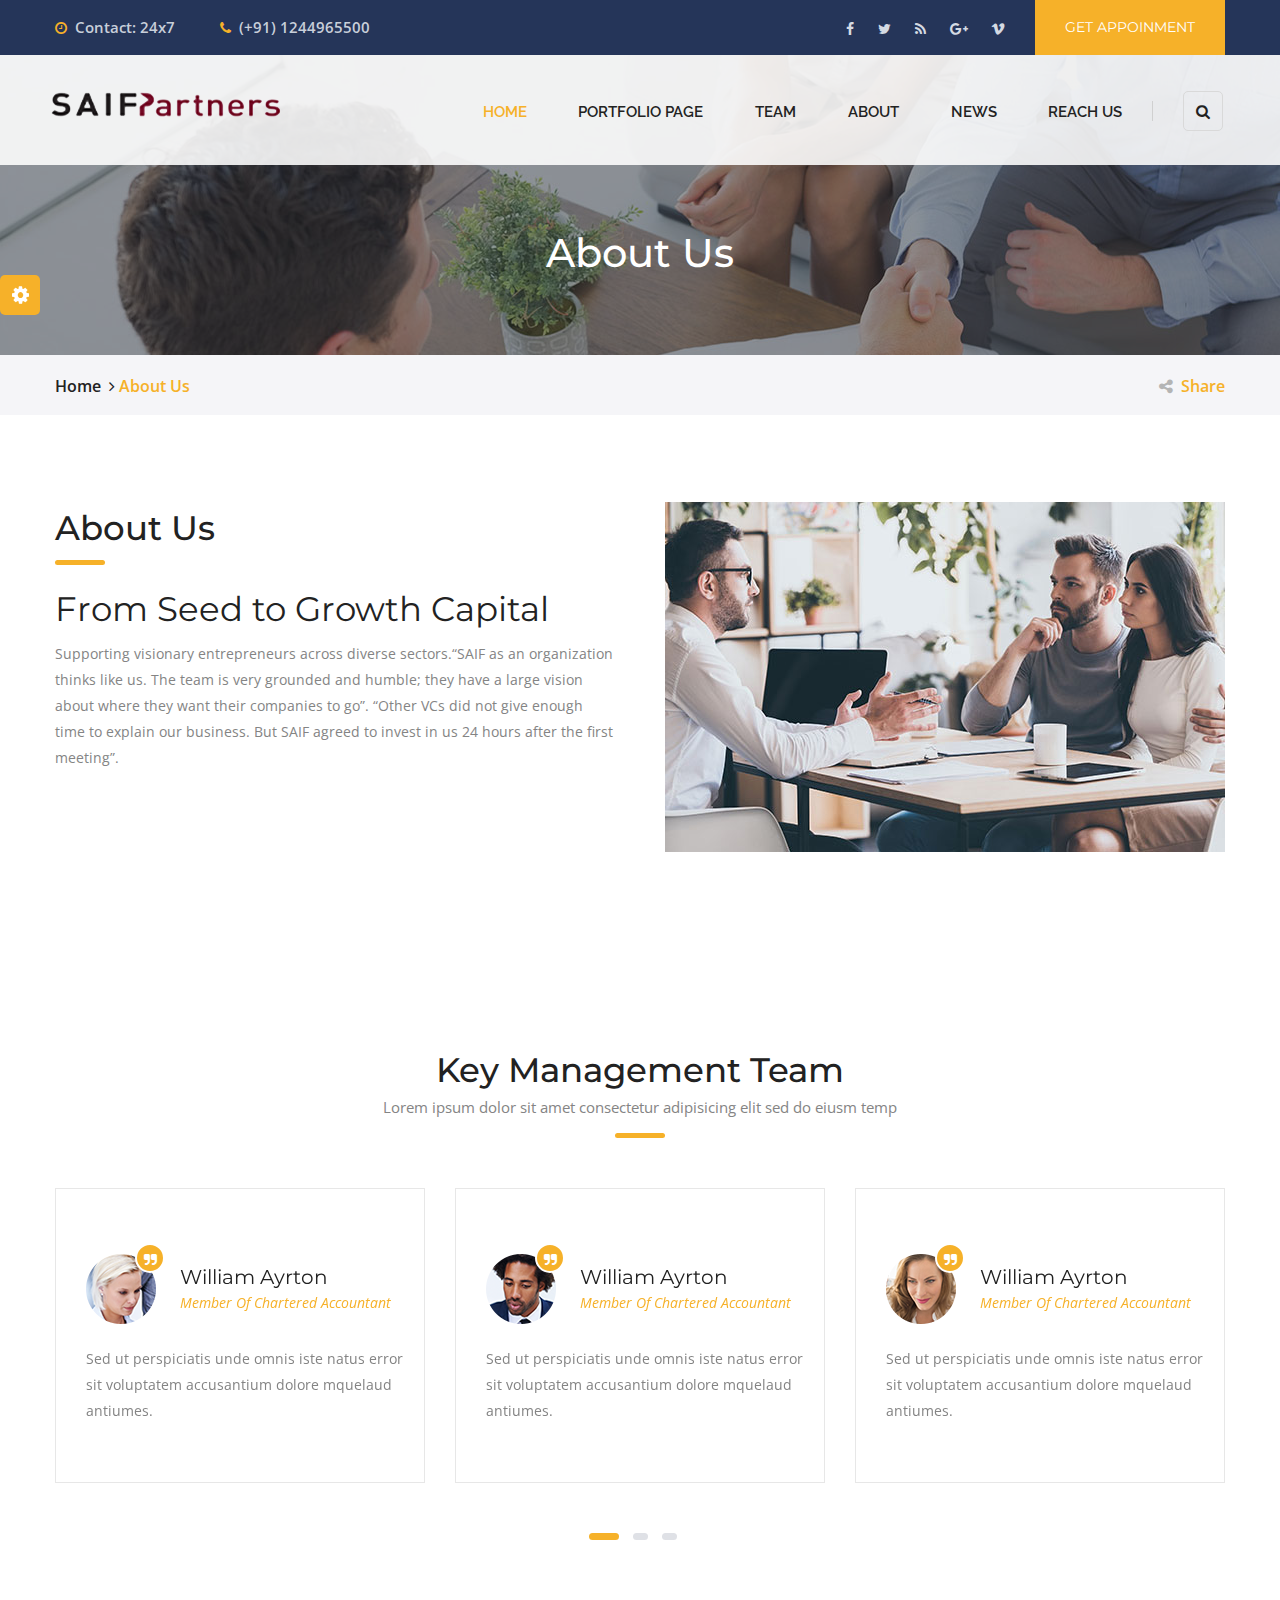
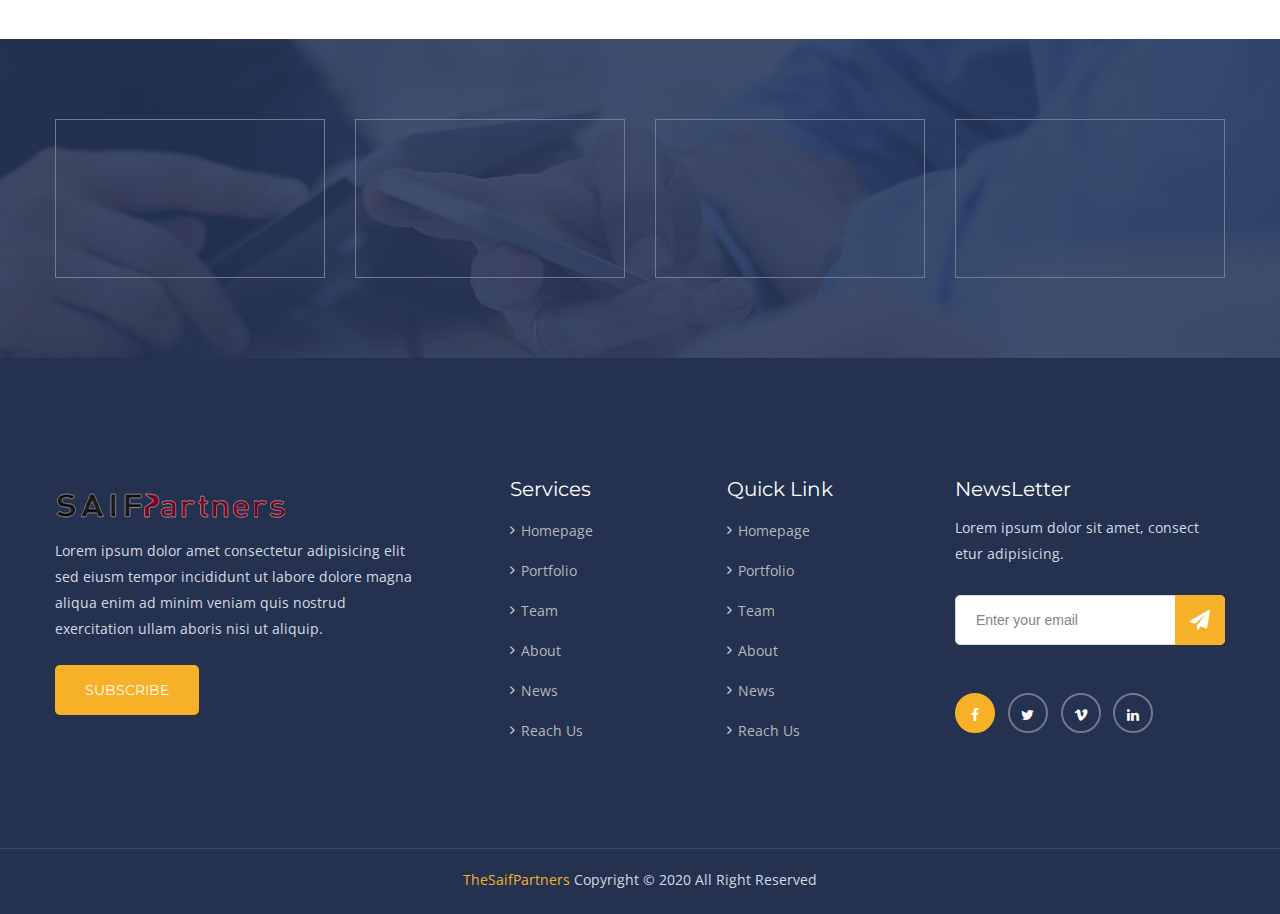
<file: about.html>
<!DOCTYPE html>
<html>
<head>
<meta charset="utf-8">
<meta http-equiv="X-UA-Compatible" content="IE=edge">
<meta name="viewport" content="width=device-width, initial-scale=1.0">

<title>About Us - Saif Partners</title>

<!-- Stylesheets -->
<link href="css/style.css" rel="stylesheet">
<link href="css/responsive.css" rel="stylesheet">
<link type="text/css" rel="stylesheet" id="jssDefault" href="css/custom/theme-2.css"/>
<link rel="icon" href="images/favicon.png" type="image/x-icon">

</head>

<!-- page wrapper -->
<body class="page-wrapper">

    <!-- .preloader -->
    <div class="preloader"></div>
    <!-- /.preloader -->

    <!-- switcher menu -->
    <div class="switcher">

        <!-- Switcher button -->
        <div class="switch_btn">
            <button><i class="fa fa-cog fa-spin"></i></button>
        </div>

        <!-- switcher body -->
        <div class="switch_menu">
            <h5 class="title">Style Switcher</h5>

                
                <!-- color changer -->
                <div class="switcher_container">
                    <h5>Color Skins</h5>
                    <ul id="styleOptions" title="switch styling">
                        <li>
                            <a href="javascript: void(0)" data-theme="theme-1" class="color2"></a>
                        </li>
                        <li>
                            <a href="javascript: void(0)" data-theme="theme-3" class="color3"></a>
                        </li>
                        <li>
                            <a href="javascript: void(0)" data-theme="theme-4" class="color4"></a>
                        </li>
                        <li>
                            <a href="javascript: void(0)" data-theme="theme-5" class="color5"></a>
                        </li>
                        <li>
                            <a href="javascript: void(0)" data-theme="theme-6" class="color6"></a>
                        </li>
                    </ul>
                </div>
                
        </div>
    </div>
    <!-- end switcher menu -->

    <!--header search-->
    <section class="header-search">
        <div class="container">
            <div class="row">
                <div class="col-md-12 col-sm-12 col-xs-12">
                <div class="search-form pull-right">
                        <form action="#">
                            <div class="search">
                                <input type="search" name="search" value="" placeholder="Search Something">
                                <button type="submit"><span class="fa fa-search" aria-hidden="true"></span></button>
                            </div>
                        </form>
                    </div>
                </div>
            </div>
        </div>
    </section>
    <!--end header search-->
    
    <!-- main header area -->
    <header class="main-header">

        <!-- header upper -->
        <div class="header-upper">
            <div class="container">
                <ul class="top-left">
                    <li><i class="fa fa-clock-o" aria-hidden="true"></i>Contact: 24x7</li>
                    <li><i class="fa fa-phone"></i>(+91) 1244965500</li>
                </ul>
                <div class="top-right">
                    <ul class="social-top">
                        <li><a href="#"><i class="fa fa-facebook"></i></a></li>
                        <li><a href="#"><i class="fa fa-twitter"></i></a></li>
                        <li><a href="#"><i class="fa fa-rss"></i></a></li>
                        <li><a href="#"><i class="fa fa-google-plus"></i></a></li>
                        <li><a href="#"><i class="fa fa-vimeo"></i></a></li>
                    </ul>
                    <div class="button-top">
                        <a href="#" class="btn-one style-one">Get Appoinment</a>
                    </div>
                </div>             
            </div>
        </div>
        <!-- end header upper -->

        <!-- header lower -->     
       <div class="header-lower">
            <div class="container">
                <div class="row">
                    <div class="col-md-3 col-sm-12 col-xs-12">
                        <div class="logo-box">
                            <a href="index.html"></a>
                        </div>
                    </div>
                    <div class="col-md-9 col-sm-12 col-xs-12">
                        <div class="menu-bar">
                            <nav class="main-menu">
                                <div class="navbar-header">
                                    <button type="button" class="navbar-toggle" data-toggle="collapse" data-target=".navbar-collapse">
                                        <span class="icon-bar"></span>
                                        <span class="icon-bar"></span>
                                        <span class="icon-bar"></span>
                                    </button>
                                </div>
                                <div class="navbar-collapse collapse clearfix">
                                    <ul class="navigation clearfix">
                                        <li class="current"><a href="index.html">Home</a>
                                        </li>
                                        <li><a href="portfolio.html">Portfolio Page</a>
                                        </li>
                                        <li><a href="team.html">Team</a>
                                        </li>
                                        <li><a href="about.html">About</a>
                                        </li>
                                        <li><a href="news.html">News</a>
                                        </li>
                                        <li><a href="contact.html">Reach Us</a>
                                        </li>
                                    </ul>
                                </div>
                            </nav>
                            <div class="info-box">
                                <div class="search-box">
                                    <div class="toggle-search">
                                        <button><i class="fa fa-search"></i></button>
                                    </div>
                                </div>
                            </div>
                        </div>
                    </div>
                </div>
            </div>
        </div>
        <!-- end header lower -->

        <!--sticky header-->
        <div class="sticky-header">
            <div class="container clearfix">
                <div class="row">
                    <div class="col-md-3 col-sm-12 col-xs-12">
                        <div class="logo-box">
                            <a href="index.html"></a>
                        </div>
                    </div>
                     <div class="col-md-9 col-sm-12 col-xs-12">
                        <div class="menu-bar">
                            <nav class="main-menu">
                                <div class="navbar-header">
                                    <button type="button" class="navbar-toggle" data-toggle="collapse" data-target=".navbar-collapse">
                                        <span class="icon-bar"></span>
                                        <span class="icon-bar"></span>
                                        <span class="icon-bar"></span>
                                    </button>
                                </div>
                                <div class="navbar-collapse collapse clearfix">
                                    <ul class="navigation clearfix">
                                        <li class="current"><a href="index.html">Home</a>
                                        </li>
                                        <li><a href="portfolio.html">Portfolio Page</a>
                                        </li>
                                        <li><a href="team.html">Team</a>
                                        </li>
                                        <li><a href="about.html">About</a>
                                        </li>
                                        <li><a href="news.html">News</a>
                                        </li>
                                        <li><a href="contact.html">Reach Us</a>
                                        </li>
                                    </ul>
                                </div>
                            </nav>
                            <div class="info-box">
                                <div class="button"><a href="#" class="btn-one style-one radi">Get A Quote</a></div>
                            </div>
                        </div>
                    </div>
                </div>
            </div>
        </div>
        <!-- end sticky header -->

    </header>
    <!-- end main header area -->


    <!-- page title -->
    <div class="about-bg centered">
        <div class="container">
            <div class="text">About Us</div>
        </div>
    </div>
    <!-- end page title -->

    <!-- bread-crumb -->
    <div class="bread-crumb">
        <div class="container">
            <div class="text"><a href="index.html">Home</a><i class="fa fa-angle-right"></i>About Us
            <div class="share"><i class="fa fa-share-alt" aria-hidden="true"></i>Share</div>
            </div>
        </div>
    </div>
    <!-- bread crumb end -->


    <!-- about section -->
    <section class="about-section sec-pad">
        <div class="container">
            <div class="row">
                <div class="col-md-6 col-sm-6 col-xs-12 about-colmun">
                    <div class="about-content">
                        <div class="about-title">
                            <div class="section-title"><h2>About Us</h2></div>
                            <div class="title-text"></div>
                        </div>
                        <h2>From Seed to Growth Capital</h2>
                        <div class="text"><p>Supporting visionary entrepreneurs across diverse sectors.“SAIF as an organization thinks like us. The team is very grounded and humble; they have a large vision about where they want their companies to go”. “Other VCs did not give enough time to explain our business. But SAIF agreed to invest in us 24 hours after the first meeting”.</p></div>
                        <!-- <ul class="list">
                            <li>Morbi fermentum felis nec</li>
                            <li> Morbi fermentum felis nec gravida tempus.</li>
                            <li>Morbi fermentum felis nec gravida</li>
                        </ul> -->
                      <!--   <div class="text"><p>Sed ut perspiciatis unde omnis natus error sit voluptatem accusantium doloremque laudantium totam rem aperiam eaque ipsa quae.</p></div> -->
                    </div>
                </div>
                <div class="col-md-6 col-sm-6 col-xs-12 about-colmun">
                    <div class="img-box"><figure><img src="images/about/1.jpg" alt=""></figure></div>
                </div>
            </div>
        </div>
    </section>

    <section class="testimonial-section sec-pad">
        <div class="container">
            <div class="testimonial-title centered">
                <div class="section-title"><h2>Key Management Team</h2></div>
                <div class="title-text"><p>Lorem ipsum dolor sit amet consectetur adipisicing elit sed do eiusm temp </p></div>
            </div>
            <div class="testimonial-slider">
                <div class="testimonial-content">
                    <div class="authore-info">
                        <div class="img-box"><figure><img src="images/testimonial/1.png" alt=""></figure></div>
                        <div class="author-meta">
                            <h4>William Ayrton</h4>
                            <div><span>Member Of Chartered Accountant</span></div>
                        </div>
                    </div>
                    <div class="text"><p>Sed ut perspiciatis unde omnis iste natus error sit voluptatem accusantium dolore mquelaud
                    antiumes.</p></div>
                </div>
                <div class="testimonial-content">
                    <div class="authore-info">
                        <div class="img-box"><figure><img src="images/testimonial/2.png" alt=""></figure></div>
                        <div class="author-meta">
                            <h4>William Ayrton</h4>
                            <span>Member Of Chartered Accountant</span>
                        </div>
                    </div>
                    <div class="text"><p>
                      Sed ut perspiciatis unde omnis iste natus error sit voluptatem accusantium dolore mquelaud
                    antiumes.</p></div>
                </div>
                <div class="testimonial-content">
                    <div class="authore-info">
                        <div class="img-box"><figure><img src="images/testimonial/3.png" alt=""></figure></div>
                        <div class="author-meta">
                            <h4>William Ayrton</h4>
                            <span>Member Of Chartered Accountant</span>
                        </div>
                    </div>
                    <div class="text"><p>Sed ut perspiciatis unde omnis iste natus error sit voluptatem accusantium dolore mquelaud
                    antiumes.</p></div>
                </div>
                <div class="testimonial-content">
                    <div class="authore-info">
                        <div class="img-box"><figure><img src="images/testimonial/1.png" alt=""></figure></div>
                        <div class="author-meta">
                            <h4>William Ayrton</h4>
                            <span>Limo Advisor</span>
                        </div>
                    </div>
                    <div class="text"><p>Sed ut perspiciatis unde omnis iste natus error sit voluptatem accusantium dolore mquelaud
                    antiumes.</p></div>
                </div>
                <div class="testimonial-content">
                    <div class="authore-info">
                        <div class="img-box"><figure><img src="images/testimonial/2.png" alt=""></figure></div>
                        <div class="author-meta">
                            <h4>William Ayrton</h4>
                            <span>Limo Advisor</span>
                        </div>
                    </div>
                    <div class="text"><p>Sed ut perspiciatis unde omnis iste natus error sit voluptatem accusantium dolore mquelaud
                    antiumes.</p></div>
                </div>
                <div class="testimonial-content">
                    <div class="authore-info">
                        <div class="img-box"><figure><img src="images/testimonial/3.png" alt=""></figure></div>
                        <div class="author-meta">
                            <h4>William Ayrton</h4>
                            <span>Limo Advisor</span>
                        </div>
                    </div>
                    <div class="text"><p>Sed ut perspiciatis unde omnis iste natus error sit voluptatem accusantium dolore mquelaud
                    antiumes.</p></div>
                </div>
                <div class="testimonial-content">
                    <div class="authore-info">
                        <div class="img-box"><figure><img src="images/testimonial/1.png" alt=""></figure></div>
                        <div class="author-meta">
                            <h4>William Ayrton</h4>
                            <span>Limo Advisor</span>
                        </div>
                    </div>
                    <div class="text"><p>Sed ut perspiciatis unde omnis iste natus error sit voluptatem accusantium dolore mquelaud
                    antiumes.</p></div>
                </div>
                <div class="testimonial-content">
                    <div class="authore-info">
                        <div class="img-box"><figure><img src="images/testimonial/2.png" alt=""></figure></div>
                        <div class="author-meta">
                            <h4>William Ayrton</h4>
                            <span>Limo Advisor</span>
                        </div>
                    </div>
                    <div class="text"><p>Sed ut perspiciatis unde omnis iste natus error sit voluptatem accusantium dolore mquelaud
                    antiumes.</p></div>
                </div>
                <div class="testimonial-content">
                    <div class="authore-info">
                        <div class="img-box"><figure><img src="images/testimonial/3.png" alt=""></figure></div>
                        <div class="author-meta">
                            <h4>William Ayrton</h4>
                            <span>Limo Advisor</span>
                        </div>
                    </div>
                    <div class="text"><p>Sed ut perspiciatis unde omnis iste natus error sit voluptatem accusantium dolore mquelaud
                    antiumes.</p></div>
                </div>
            </div>
        </div>
    </section>
    <!-- testimonial section end -->

    <!-- fact-counter -->
    <section class="fact-counter centered">
        <div class="container">
            <div class="row">
                <div class="col-md-3 col-sm-6 col-xs-12 counter-colmun">
                    <div class="single-item">
                        <article class="column wow fadeIn" data-wow-duration="0ms">
                            <div class="count-outer"><span class="count-text" data-speed="1500" data-stop="25">0</span><span>+</span></div>
                            <div class="text">Years Experience</div>
                        </article>
                    </div>
                </div>
                <div class="col-md-3 col-sm-6 col-xs-12 counter-colmun">
                    <div class="single-item">
                        <article class="column wow fadeIn" data-wow-duration="0ms">
                            <div class="count-outer"><span class="count-text" data-speed="1500" data-stop="45">0</span><span>+</span></div>
                            <div class="text">Awards Win</div>
                        </article>
                    </div>
                </div>
                <div class="col-md-3 col-sm-6 col-xs-12 counter-colmun">
                    <div class="single-item">
                        <article class="column wow fadeIn" data-wow-duration="0ms">
                            <div class="count-outer"><span class="count-text" data-speed="1500" data-stop="1250">0</span><span>+</span></div>
                            <div class="text">Happy Customers</div>
                        </article>
                    </div>
                </div>
                <div class="col-md-3 col-sm-6 col-xs-12 counter-colmun">
                    <div class="single-item">
                        <article class="column wow fadeIn" data-wow-duration="0ms">
                            <div class="count-outer"><span class="count-text" data-speed="1500" data-stop="150">0</span><span>+</span></div>
                            <div class="text">Our Expert Staffs</div>
                        </article>
                    </div>
                </div>
            </div>
        </div>
    </section>
   
    <footer class="main-footer sec-pad">
        <div class="container">
            <div class="row">
                <div class="col-md-4 col-sm-6 col-xs-12 footer-colmun">
                    <div class="logo-widget footer-widget">
                        <div class="footer-logo">
                            <a href="index.html"></a>
                        </div>
                        <div class="text">
                            <p>Lorem ipsum dolor amet consectetur adipisicing elit sed eiusm tempor incididunt ut labore dolore magna aliqua enim ad minim veniam quis nostrud exercitation ullam
                            aboris nisi ut aliquip.</p>
                        </div>
                        <div class="button">
                            <a href="#" class="btn-one style-one radi">Subscribe</a>
                        </div>
                    </div>
                </div>
                <div class="col-md-3 col-sm-6 col-xs-12 footer-colmun">
                    <div class="service-widget footer-widget">
                        <div class="footer-title"><h4>Services</h4></div>
                        <ul class="list">
                           <li><a href="index.html">Homepage</a></li>
                            <li><a href="portfolio.html">Portfolio</a></li>
                            <li><a href="team.html">Team</a></li>
                            <li><a href="about.html">About</a></li>
                            <li><a href="news.html">News</a></li>
                            <li><a href="contact.html">Reach Us</a></li>
                        </ul>
                    </div>
                </div>
                <div class="col-md-2 col-sm-6 col-xs-12 footer-colmun">
                    <div class="link-widget footer-widget">
                        <div class="footer-title"><h4>Quick Link</h4></div>
                        <ul class="list">
                           <li><a href="index.html">Homepage</a></li>
                            <li><a href="portfolio.html">Portfolio</a></li>
                            <li><a href="team.html">Team</a></li>
                            <li><a href="about.html">About</a></li>
                            <li><a href="news.html">News</a></li>
                            <li><a href="contact.html">Reach Us</a></li>
                        </ul>
                    </div>
                </div>
                <div class="col-md-3 col-sm-6 col-xs-12 footer-colmun">
                    <div class="subscribe-widget footer-widget">
                        <div class="footer-title"><h4>NewsLetter</h4></div>
                        <div class="text"><p>Lorem ipsum dolor sit amet, consect
                        etur adipisicing.</p></div>
                        <div class="input-box">
                            <form action="#">
                                <input type="email" placeholder="Enter your email">
                                <button><i class="fa fa-paper-plane" aria-hidden="true"></i></button>
                            </form>
                        </div>
                        <ul class="footer-social">
                            <li><a href="#" class="active"><i class="fa fa-facebook"></i></a></li>
                            <li><a href="#"><i class="fa fa-twitter"></i></a></li>
                            <li><a href="#"><i class="fa fa-vimeo"></i></a></li>
                            <li><a href="#"><i class="fa fa-linkedin"></i></a></li>
                        </ul>
                    </div>
                </div>
            </div>
        </div>
    </footer>
    <!-- main footer area end -->

    <!-- footer bottom -->
    <section class="footer-bottom centered">
        <div class="container">
           <div class="copyright"><p><a href="index.html">TheSaifPartners</a> Copyright © 2020 All Right Reserved</p></div>
        </div>
    </section>

    
    
<!--End pagewrapper-->


<!--Scroll to top-->
<div class="scroll-to-top scroll-to-target" data-target=".main-header"><span class="icon fa fa-angle-up"></span></div>


<!--jquery js -->


<script type="text/javascript" src="js/jquery-2.1.4.js"></script>
<script src="js/bootstrap.min.js"></script>
<script src="js/owl.carousel.min.js"></script>
<script src="js/wow.js"></script>
<script src="js/validation.js"></script>
<script src="js/jquery-ui.js"></script>
<script src="js/bxslider.js"></script>
<script type="text/javascript" src="js/SmoothScroll.js"></script>
<script type="text/javascript" src="js/jQuery.style.switcher.min.js"></script>
<script src="js/script.js"></script>

<!-- End of .page_wrapper -->
</body>

<!-- Mirrored from html.tonatheme.com/2018/TheBiznes/about.html by HTTrack Website Copier/3.x [XR&CO'2014], Fri, 15 Mar 2019 07:05:44 GMT -->
</html>
</file>
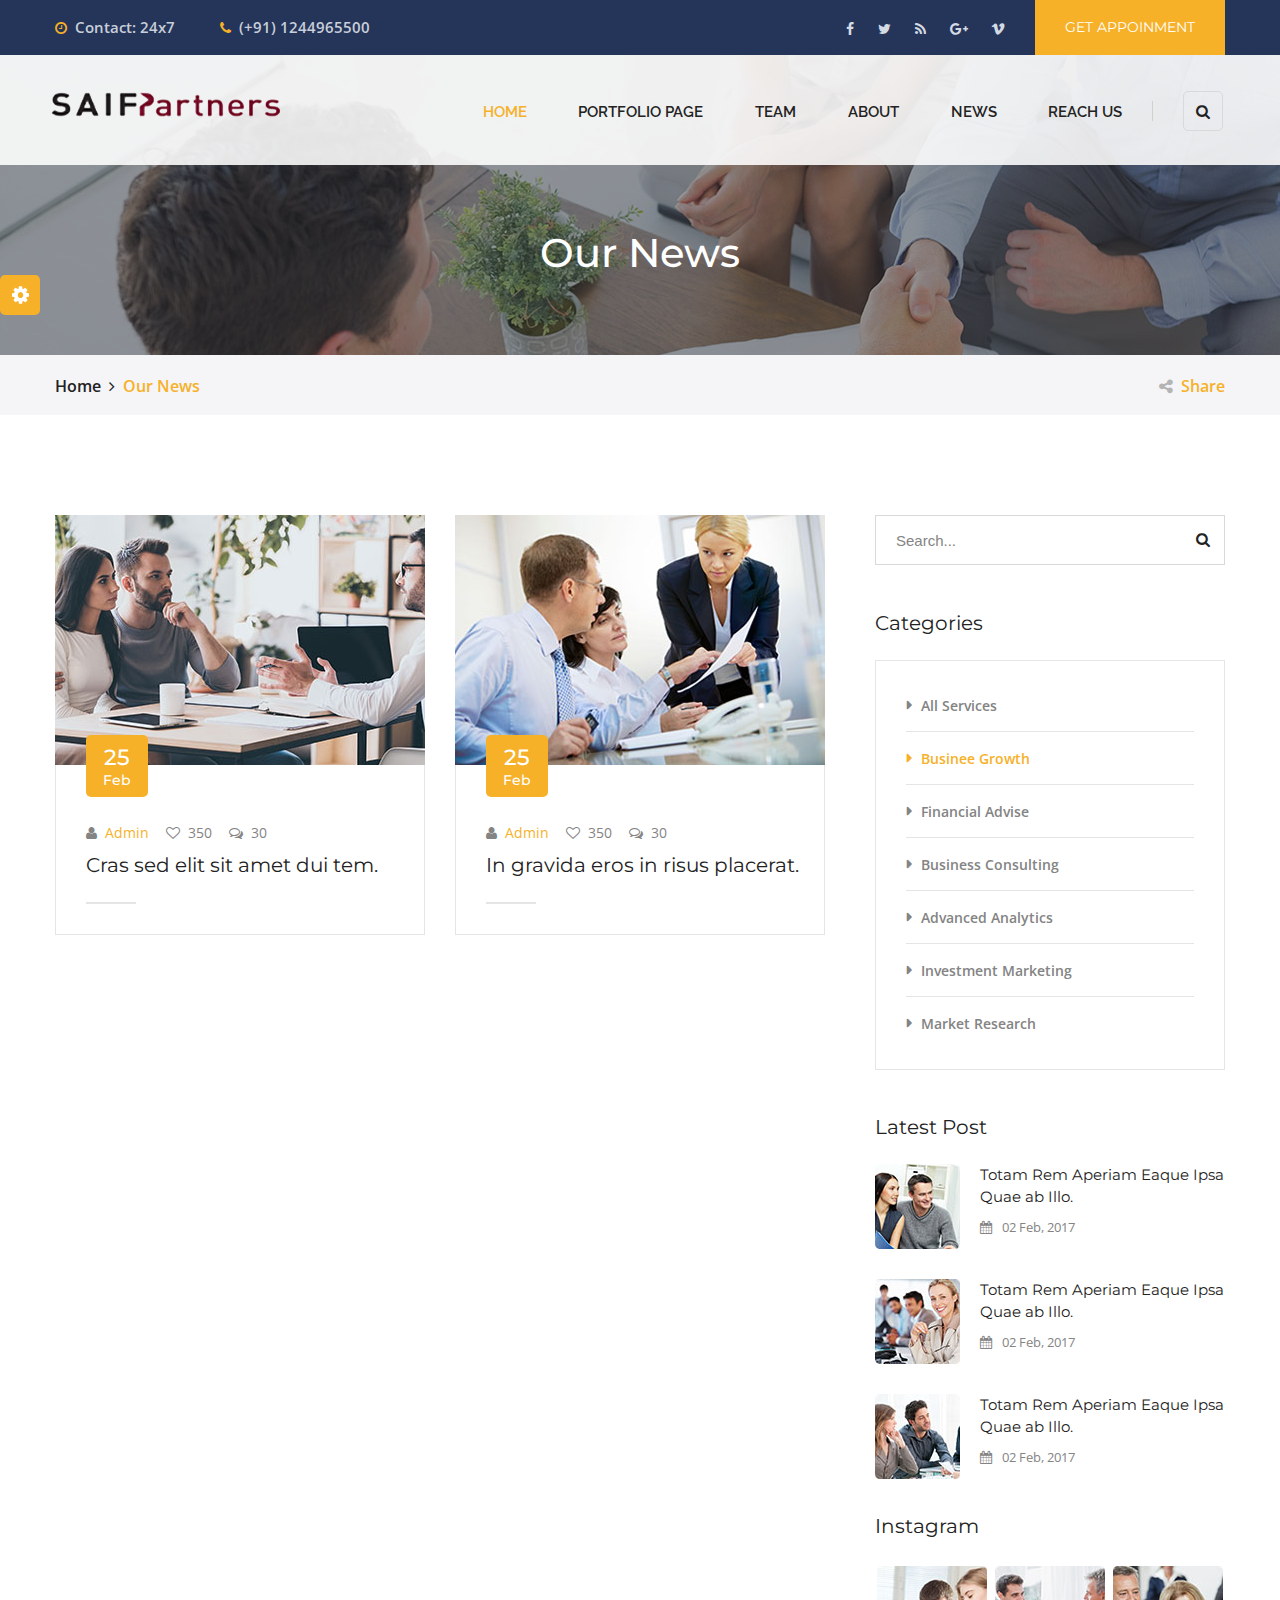
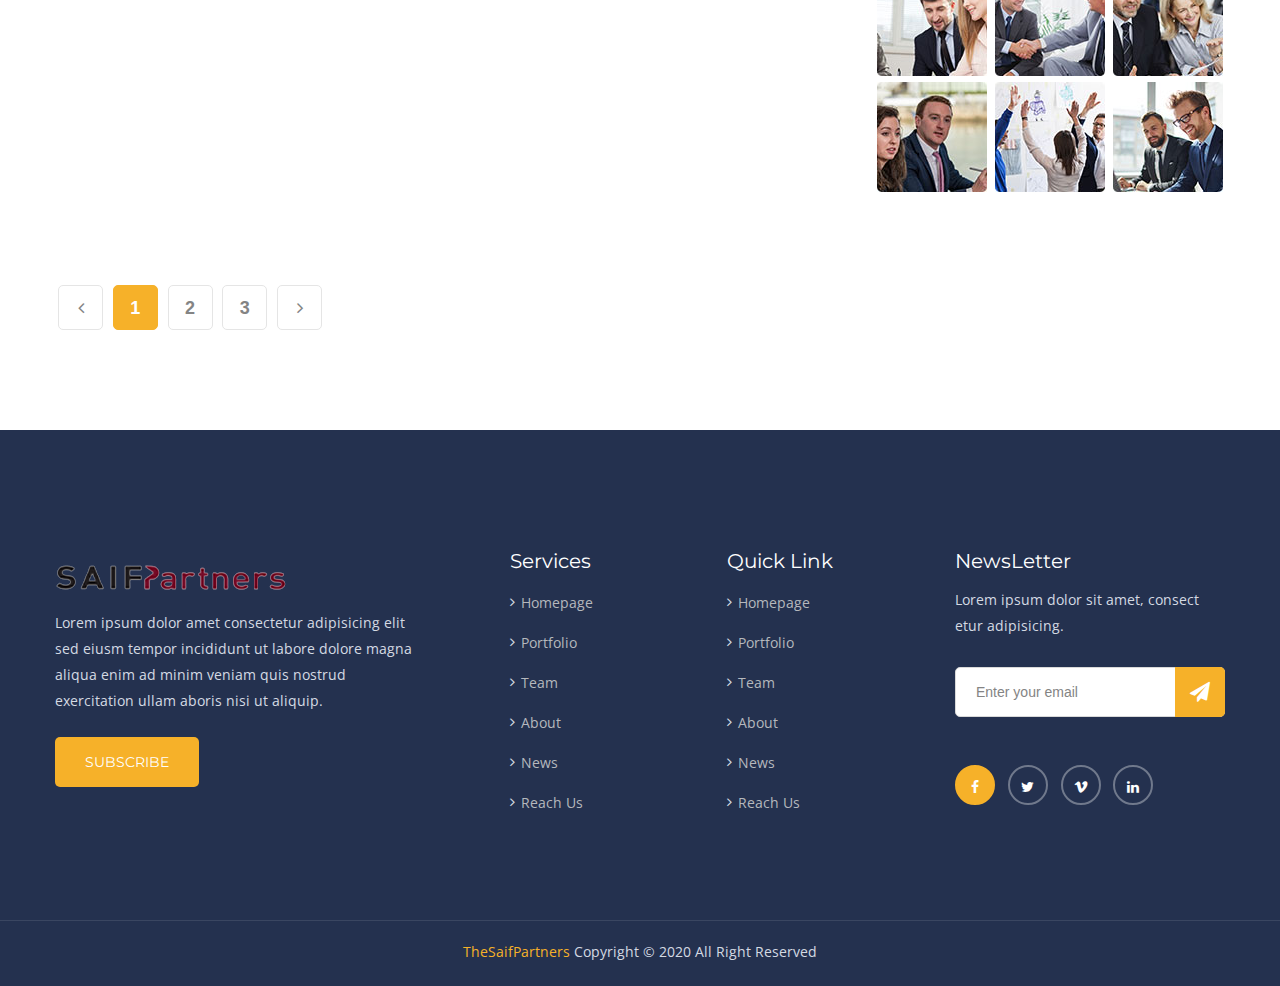
<file: news.html>
<!DOCTYPE html>
<html>

<!-- Mirrored from html.tonatheme.com/2018/TheBiznes/our-blog.html by HTTrack Website Copier/3.x [XR&CO'2014], Fri, 15 Mar 2019 07:06:00 GMT -->
<head>
<meta charset="utf-8">
<meta http-equiv="X-UA-Compatible" content="IE=edge">
<meta name="viewport" content="width=device-width, initial-scale=1.0">

<title>News - Saif Partners</title>

<!-- Stylesheets -->
<link href="css/style.css" rel="stylesheet">
<link href="css/responsive.css" rel="stylesheet">
<link type="text/css" rel="stylesheet" id="jssDefault" href="css/custom/theme-2.css"/>
<link rel="icon" href="images/favicon.png" type="image/x-icon">

</head>

<!-- page wrapper -->
<body class="page-wrapper">

    <!-- .preloader -->
    <div class="preloader"></div>
    <!-- /.preloader -->

    <!-- switcher menu -->
    <div class="switcher">

        <!-- Switcher button -->
        <div class="switch_btn">
            <button><i class="fa fa-cog fa-spin"></i></button>
        </div>

        <!-- switcher body -->
        <div class="switch_menu">
            <h5 class="title">Style Switcher</h5>

                
                <!-- color changer -->
                <div class="switcher_container">
                    <h5>Color Skins</h5>
                    <ul id="styleOptions" title="switch styling">
                        <li>
                            <a href="javascript: void(0)" data-theme="theme-1" class="color2"></a>
                        </li>
                        <li>
                            <a href="javascript: void(0)" data-theme="theme-3" class="color3"></a>
                        </li>
                        <li>
                            <a href="javascript: void(0)" data-theme="theme-4" class="color4"></a>
                        </li>
                        <li>
                            <a href="javascript: void(0)" data-theme="theme-5" class="color5"></a>
                        </li>
                        <li>
                            <a href="javascript: void(0)" data-theme="theme-6" class="color6"></a>
                        </li>
                    </ul>
                </div>
                
        </div>
    </div>
    <!-- end switcher menu -->

    <!--header search-->
    <section class="header-search">
        <div class="container">
            <div class="row">
                <div class="col-md-12 col-sm-12 col-xs-12">
                <div class="search-form pull-right">
                        <form action="#">
                            <div class="search">
                                <input type="search" name="search" value="" placeholder="Search Something">
                                <button type="submit"><span class="fa fa-search" aria-hidden="true"></span></button>
                            </div>
                        </form>
                    </div>
                </div>
            </div>
        </div>
    </section>
    <!--end header search-->
    
    <!-- main header area -->
    <header class="main-header">

        <!-- header upper -->
        <div class="header-upper">
            <div class="container">
               <ul class="top-left">
                    <li><i class="fa fa-clock-o" aria-hidden="true"></i>Contact: 24x7</li>
                    <li><i class="fa fa-phone"></i>(+91) 1244965500</li>
                </ul>
                <div class="top-right">
                    <ul class="social-top">
                        <li><a href="#"><i class="fa fa-facebook"></i></a></li>
                        <li><a href="#"><i class="fa fa-twitter"></i></a></li>
                        <li><a href="#"><i class="fa fa-rss"></i></a></li>
                        <li><a href="#"><i class="fa fa-google-plus"></i></a></li>
                        <li><a href="#"><i class="fa fa-vimeo"></i></a></li>
                    </ul>
                    <div class="button-top">
                        <a href="#" class="btn-one style-one">Get Appoinment</a>
                    </div>
                </div>             
            </div>
        </div>
        <!-- end header upper -->

        <!-- header lower -->     
        <div class="header-lower">
            <div class="container">
                <div class="row">
                    <div class="col-md-3 col-sm-12 col-xs-12">
                        <div class="logo-box">
                            <a href="index.html"></a>
                        </div>
                    </div>
                    <div class="col-md-9 col-sm-12 col-xs-12">
                        <div class="menu-bar">
                            <nav class="main-menu">
                                <div class="navbar-header">
                                    <button type="button" class="navbar-toggle" data-toggle="collapse" data-target=".navbar-collapse">
                                        <span class="icon-bar"></span>
                                        <span class="icon-bar"></span>
                                        <span class="icon-bar"></span>
                                    </button>
                                </div>
                                <div class="navbar-collapse collapse clearfix">
                                    <ul class="navigation clearfix">
                                        <li class="current"><a href="index.html">Home</a>
                                        </li>
                                        <li><a href="portfolio.html">Portfolio Page</a>
                                        </li>
                                        <li><a href="team.html">Team</a>
                                        </li>
                                        <li><a href="about.html">About</a>
                                        </li>
                                        <li><a href="news.html">News</a>
                                        </li>
                                        <li><a href="contact.html">Reach Us</a>
                                        </li>
                                    </ul>
                                </div>
                            </nav>
                            <div class="info-box">
                                <div class="search-box">
                                    <div class="toggle-search">
                                        <button><i class="fa fa-search"></i></button>
                                    </div>
                                </div>
                            </div>
                        </div>
                    </div>
                </div>
            </div>
        </div>
        <!-- end header lower -->

        <!--sticky header-->
        <div class="sticky-header">
            <div class="container clearfix">
                <div class="row">
                    <div class="col-md-3 col-sm-12 col-xs-12">
                        <div class="logo-box">
                            <a href="index.html"></a>
                        </div>
                    </div>
                     <div class="col-md-9 col-sm-12 col-xs-12">
                        <div class="menu-bar">
                            <nav class="main-menu">
                                <div class="navbar-header">
                                    <button type="button" class="navbar-toggle" data-toggle="collapse" data-target=".navbar-collapse">
                                        <span class="icon-bar"></span>
                                        <span class="icon-bar"></span>
                                        <span class="icon-bar"></span>
                                    </button>
                                </div>
                                <div class="navbar-collapse collapse clearfix">
                                    <ul class="navigation clearfix">
                                        <li class="current"><a href="index.html">Home</a>
                                        </li>
                                        <li><a href="portfolio.html">Portfolio Page</a>
                                        </li>
                                        <li><a href="team.html">Team</a>
                                        </li>
                                        <li><a href="about.html">About</a>
                                        </li>
                                        <li><a href="news.html">News</a>
                                        </li>
                                        <li><a href="contact.html">Reach Us</a>
                                        </li>
                                    </ul>
                                </div>
                            </nav>
                            <div class="info-box">
                                <div class="button"><a href="#" class="btn-one style-one radi">Get A Quote</a></div>
                            </div>
                        </div>
                    </div>
                </div>
            </div>
        </div>
        <!-- end sticky header -->

    </header>
    <!-- end main header area -->


    <!-- page title -->
    <div class="about-bg centered">
        <div class="container">
            <div class="text">Our News</div>
        </div>
    </div>
    <!-- end page title -->

    <!-- bread-crumb -->
    <div class="bread-crumb">
        <div class="container">
            <div class="text"><a href="index.html">Home</a><i class="fa fa-angle-right"></i> Our News
            <div class="share"><i class="fa fa-share-alt" aria-hidden="true"></i>Share</div>
            </div>
        </div>
    </div>
    <!-- bread crumb end -->

    <!-- our-blog -->
    <section class="our-blog news-section blog-page sidebar-page-container">
        <div class="container">
            <div class="row">
                <div class="col-md-8 col-sm-12 col-xs-12 content-side">
                    <div class="blog-content">
                        <div class="row">
                            <div class="col-md-6 col-sm-6 col-xs-12 news-colmun">
                                <div class="single-item wow fadeInUp animated animated">
                                    <div class="img-box"><a href="blog-details.html"><figure><img src="images/news/n1.jpg" alt=""></figure></a></div>
                                    <div class="news-content">
                                        <div class="date">25 <div class="text">Feb</div></div>
                                        <ul class="meta">
                                            <li><i class="fa fa-user" aria-hidden="true"></i>Admin</li>
                                            <li><i class="fa fa-heart-o" aria-hidden="true"></i>350</li>
                                            <li><i class="fa fa-comments-o" aria-hidden="true"></i>30</li>
                                        </ul>
                                        <h4><a href="blog-details.html">Cras sed elit sit amet dui tem.</a></h4>
                                    </div>
                                </div>
                            </div>
                            <div class="col-md-6 col-sm-6 col-xs-12 news-colmun">
                                <div class="single-item wow fadeInUp animated animated">
                                    <div class="img-box"><a href="blog-details.html"><figure><img src="images/news/n2.jpg" alt=""></figure></a></div>
                                    <div class="news-content">
                                        <div class="date">25 <div class="text">Feb</div></div>
                                        <ul class="meta">
                                            <li><i class="fa fa-user" aria-hidden="true"></i>Admin</li>
                                            <li><i class="fa fa-heart-o" aria-hidden="true"></i>350</li>
                                            <li><i class="fa fa-comments-o" aria-hidden="true"></i>30</li>
                                        </ul>
                                        <h4><a href="blog-details.html">In gravida eros in risus placerat.</a></h4>
                                    </div>
                                </div>
                            </div>
                            <div class="col-md-6 col-sm-6 col-xs-12 news-colmun">
                                <div class="single-item wow fadeInUp animated animated">
                                    <div class="img-box"><a href="blog-details.html"><figure><img src="images/news/n3.jpg" alt=""></figure></a></div>
                                    <div class="news-content">
                                        <div class="date">25 <div class="text">Feb</div></div>
                                        <ul class="meta">
                                            <li><i class="fa fa-user" aria-hidden="true"></i>Admin</li>
                                            <li><i class="fa fa-heart-o" aria-hidden="true"></i>350</li>
                                            <li><i class="fa fa-comments-o" aria-hidden="true"></i>30</li>
                                        </ul>
                                        <h4><a href="blog-details.html">Cras sed elit sit amet dui tem.</a></h4>
                                    </div>
                                </div>
                            </div>
                            <div class="col-md-6 col-sm-6 col-xs-12 news-colmun">
                                <div class="single-item wow fadeInUp animated animated">
                                    <div class="img-box"><a href="blog-details.html"><figure><img src="images/news/n4.jpg" alt=""></figure></a></div>
                                    <div class="news-content">
                                        <div class="date">25 <div class="text">Feb</div></div>
                                        <ul class="meta">
                                            <li><i class="fa fa-user" aria-hidden="true"></i>Admin</li>
                                            <li><i class="fa fa-heart-o" aria-hidden="true"></i>350</li>
                                            <li><i class="fa fa-comments-o" aria-hidden="true"></i>30</li>
                                        </ul>
                                        <h4><a href="blog-details.html">In gravida eros in risus placerat.</a></h4>
                                    </div>
                                </div>
                            </div>
                            <div class="col-md-6 col-sm-6 col-xs-12 news-colmun">
                                <div class="single-item wow fadeInUp animated animated">
                                    <div class="img-box"><a href="blog-details.html"><figure><img src="images/news/n5.jpg" alt=""></figure></a></div>
                                    <div class="news-content">
                                        <div class="date">25 <div class="text">Feb</div></div>
                                        <ul class="meta">
                                            <li><i class="fa fa-user" aria-hidden="true"></i>Admin</li>
                                            <li><i class="fa fa-heart-o" aria-hidden="true"></i>350</li>
                                            <li><i class="fa fa-comments-o" aria-hidden="true"></i>30</li>
                                        </ul>
                                        <h4><a href="blog-details.html">Cras sed elit sit amet dui tem.</a></h4>
                                    </div>
                                </div>
                            </div>
                            <div class="col-md-6 col-sm-6 col-xs-12 news-colmun">
                                <div class="single-item wow fadeInUp animated animated">
                                    <div class="img-box"><a href="blog-details.html"><figure><img src="images/news/n6.jpg" alt=""></figure></a></div>
                                    <div class="news-content">
                                        <div class="date">25 <div class="text">Feb</div></div>
                                        <ul class="meta">
                                            <li><i class="fa fa-user" aria-hidden="true"></i>Admin</li>
                                            <li><i class="fa fa-heart-o" aria-hidden="true"></i>350</li>
                                            <li><i class="fa fa-comments-o" aria-hidden="true"></i>30</li>
                                        </ul>
                                        <h4><a href="blog-details.html">In gravida eros in risus placerat.</a></h4>
                                    </div>
                                </div>
                            </div>
                        </div>
                        <ul class="link-btn">
                            <li><a href="#"><i class="fa fa-angle-left"></i></a></li>
                            <li><a href="#" class="active">1</a></li>
                            <li><a href="#">2</a></li>
                            <li><a href="#">3</a></li>
                            <li><a href="#"><i class="fa fa-angle-right"></i></a></li>
                        </ul>
                    </div>
                </div>
                <div class="col-md-4 col-sm-8 col-xs-12 sidebar-side">
                    <div class="sidebar">
                        <div class="sidebar-search sidebar-widget">
                            <div class="search-box">
                                <input type="text" placeholder="Search...">
                                <button><i class="fa fa-search"></i></button>
                            </div>
                        </div>
                        <div class="sidebar-catagories sidebar-widget">
                            <div class="sidebar-title"><h4>Categories</h4></div>
                            <ul class="sidebar-list">
                                <li><a href="#">All Services</a></li>
                                <li><a href="#" class="active">Businee Growth</a></li>
                                <li><a href="#">Financial Advise</a></li>
                                <li><a href="#">Business Consulting</a></li>
                                <li><a href="#">Advanced Analytics</a></li>
                                <li><a href="#">Investment Marketing</a></li>
                                <li><a href="#">Market Research</a></li>
                            </ul>
                        </div>
                        <div class="sidebar-post sidebar-widget">
                            <div class="sidebar-title"><h4>Latest Post</h4></div>
                            <div class="single-post">
                                <div class="img-box"><a href="blog-details.html"><figure><img src="images/news/p1.jpg" alt=""></figure></a></div>
                                <div class="post-title"><h6><a href="blog-details.html">Totam Rem Aperiam Eaque Ipsa Quae ab Illo.</a></h6></div>
                                <ul class="post-time">
                                    <li><i class="fa fa-calendar" aria-hidden="true"></i></li>
                                    <li>02 Feb, 2017</li>
                                </ul>
                            </div>
                            <div class="single-post">
                                <div class="img-box"><a href="blog-details.html"><figure><img src="images/news/p2.jpg" alt=""></figure></a></div>
                                <div class="post-title"><h6><a href="blog-details.html">Totam Rem Aperiam Eaque Ipsa Quae ab Illo.</a></h6></div>
                                <ul class="post-time">
                                    <li><i class="fa fa-calendar" aria-hidden="true"></i></li>
                                    <li>02 Feb, 2017</li>
                                </ul>
                            </div>
                            <div class="single-post">
                                <div class="img-box"><a href="blog-details.html"><figure><img src="images/news/p3.jpg" alt=""></figure></a></div>
                                <div class="post-title"><h6><a href="blog-details.html">Totam Rem Aperiam Eaque Ipsa Quae ab Illo.</a></h6></div>
                                <ul class="post-time">
                                    <li><i class="fa fa-calendar" aria-hidden="true"></i></li>
                                    <li>02 Feb, 2017</li>
                                </ul>
                            </div>
                        </div>
                        <div class="instagram-post sidebar-widget">
                            <div class="sidebar-title"><h4>Instagram</h4></div>
                            <ul class="list">
                                <li><a href="blog-details.html"><figure><img src="images/news/i1.jpg" alt=""></figure></a></li>
                                <li><a href="blog-details.html"><figure><img src="images/news/i2.jpg" alt=""></figure></a></li>
                                <li><a href="blog-details.html"><figure><img src="images/news/i3.jpg" alt=""></figure></a></li>
                                <li><a href="blog-details.html"><figure><img src="images/news/i4.jpg" alt=""></figure></a></li>
                                <li><a href="blog-details.html"><figure><img src="images/news/i5.jpg" alt=""></figure></a></li>
                                <li><a href="blog-details.html"><figure><img src="images/news/i6.jpg" alt=""></figure></a></li>
                            </ul>
                        </div>
                    </div>
                </div>
            </div>
        </div>
    </section>
    <!-- our blog end -->


    <!-- main footer area -->
    <footer class="main-footer sec-pad">
        <div class="container">
            <div class="row">
                <div class="col-md-4 col-sm-6 col-xs-12 footer-colmun">
                    <div class="logo-widget footer-widget">
                        <div class="footer-logo">
                            <a href="index.html"></a>
                        </div>
                        <div class="text">
                            <p>Lorem ipsum dolor amet consectetur adipisicing elit sed eiusm tempor incididunt ut labore dolore magna aliqua enim ad minim veniam quis nostrud exercitation ullam
                            aboris nisi ut aliquip.</p>
                        </div>
                        <div class="button">
                            <a href="#" class="btn-one style-one radi">Subscribe</a>
                        </div>
                    </div>
                </div>
                <div class="col-md-3 col-sm-6 col-xs-12 footer-colmun">
                    <div class="service-widget footer-widget">
                        <div class="footer-title"><h4>Services</h4></div>
                        <ul class="list">
                         <li><a href="index.html">Homepage</a></li>
                            <li><a href="portfolio.html">Portfolio</a></li>
                            <li><a href="team.html">Team</a></li>
                            <li><a href="about.html">About</a></li>
                            <li><a href="news.html">News</a></li>
                            <li><a href="contact.html">Reach Us</a></li>
                        </ul>
                    </div>
                </div>
                <div class="col-md-2 col-sm-6 col-xs-12 footer-colmun">
                    <div class="link-widget footer-widget">
                        <div class="footer-title"><h4>Quick Link</h4></div>
                        <ul class="list">
                            <li><a href="index.html">Homepage</a></li>
                            <li><a href="portfolio.html">Portfolio</a></li>
                            <li><a href="team.html">Team</a></li>
                            <li><a href="about.html">About</a></li>
                            <li><a href="news.html">News</a></li>
                            <li><a href="contact.html">Reach Us</a></li>
                        </ul>
                    </div>
                </div>
                <div class="col-md-3 col-sm-6 col-xs-12 footer-colmun">
                    <div class="subscribe-widget footer-widget">
                        <div class="footer-title"><h4>NewsLetter</h4></div>
                        <div class="text"><p>Lorem ipsum dolor sit amet, consect
                        etur adipisicing.</p></div>
                        <div class="input-box">
                            <form action="#">
                                <input type="email" placeholder="Enter your email">
                                <button><i class="fa fa-paper-plane" aria-hidden="true"></i></button>
                            </form>
                        </div>
                        <ul class="footer-social">
                            <li><a href="#" class="active"><i class="fa fa-facebook"></i></a></li>
                            <li><a href="#"><i class="fa fa-twitter"></i></a></li>
                            <li><a href="#"><i class="fa fa-vimeo"></i></a></li>
                            <li><a href="#"><i class="fa fa-linkedin"></i></a></li>
                        </ul>
                    </div>
                </div>
            </div>
        </div>
    </footer>
    <!-- main footer area end -->

    <!-- footer bottom -->
    <section class="footer-bottom centered">
        <div class="container">
           <div class="copyright"><p><a href="index.html">TheSaifPartners</a> Copyright © 2020 All Right Reserved</p></div>
        </div>
    </section>

    
    
<!--End pagewrapper-->


<!--Scroll to top-->
<div class="scroll-to-top scroll-to-target" data-target=".main-header"><span class="icon fa fa-angle-up"></span></div>


<!--jquery js -->


<script type="text/javascript" src="js/jquery-2.1.4.js"></script>
<script src="js/bootstrap.min.js"></script>
<script src="js/owl.carousel.min.js"></script>
<script src="js/wow.js"></script>
<script src="js/validation.js"></script>
<script src="js/jquery-ui.js"></script>
<script src="js/bxslider.js"></script>
<script type="text/javascript" src="js/SmoothScroll.js"></script>
<script type="text/javascript" src="js/jQuery.style.switcher.min.js"></script>
<script src="js/script.js"></script>

<!-- End of .page_wrapper -->
</body>

<!-- Mirrored from html.tonatheme.com/2018/TheBiznes/our-blog.html by HTTrack Website Copier/3.x [XR&CO'2014], Fri, 15 Mar 2019 07:06:11 GMT -->
</html>
</file>
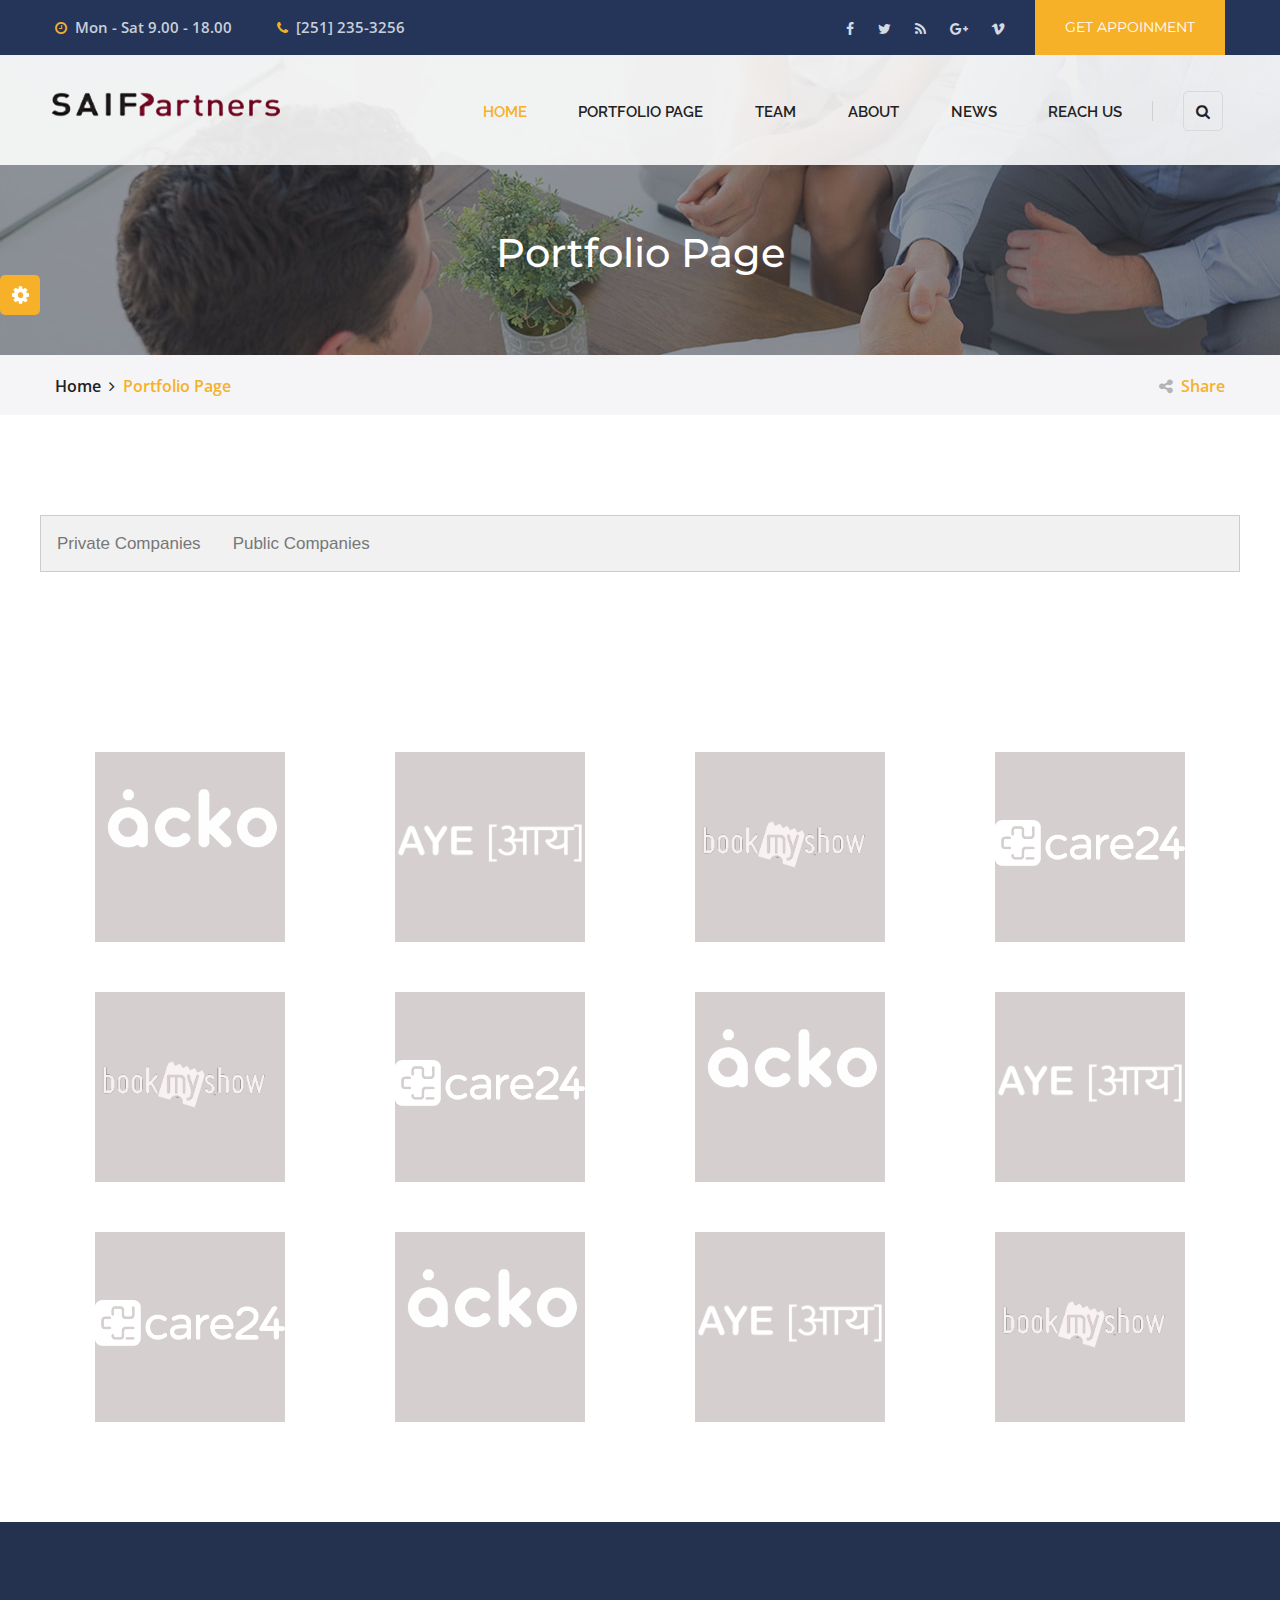
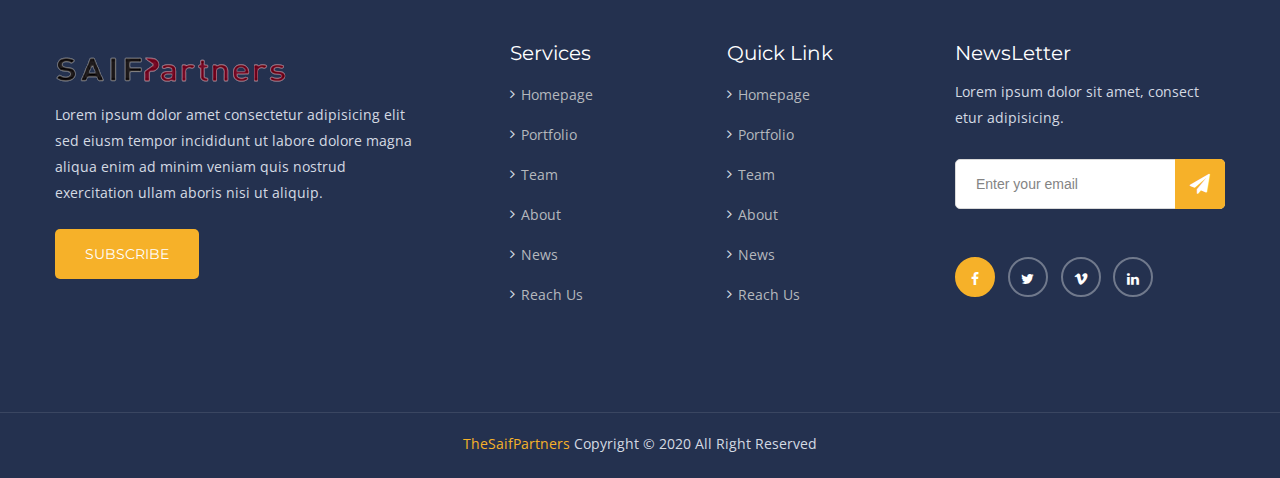
<file: portfolio.html>
<!DOCTYPE html>
<html>

<!-- Mirrored from html.tonatheme.com/2018/TheBiznes/about.html by HTTrack Website Copier/3.x [XR&CO'2014], Fri, 15 Mar 2019 07:05:42 GMT -->
<head>
<meta charset="utf-8">
<meta http-equiv="X-UA-Compatible" content="IE=edge">
<meta name="viewport" content="width=device-width, initial-scale=1.0">

<title>Portfolio - Saif Partners</title>

<!-- Stylesheets -->
<link href="css/style.css" rel="stylesheet">
<link href="css/responsive.css" rel="stylesheet">
<link type="text/css" rel="stylesheet" id="jssDefault" href="css/custom/theme-2.css"/>
<link rel="icon" href="images/favicon.png" type="image/x-icon">

</head>
<style>
    .tab {
  overflow: hidden;
  border: 1px solid #ccc;
  background-color: #f1f1f1;
}

/* Style the buttons inside the tab */
.tab button {
  background-color: inherit;
  float: left;
  border: none;
  outline: none;
  cursor: pointer;
  padding: 14px 16px;
  transition: 0.3s;
  font-size: 17px;
}

/* Change background color of buttons on hover */
.tab button:hover {
  background-color: #ddd;
}

/* Create an active/current tablink class */
.tab button.active {
  background-color: #f6b129;
  color: #fff;
}

/* Style the tab content */
.tabcontent {
  display: none;
  padding: 6px 12px;
  border: 1px solid #ccc;
  border-top: none;
}

    .pic{
      width:190px;
      height:190px;
      opacity: 1;
      filter: alpha(opacity=100);
    }
    .pic:hover
    {
      opacity: 0.3;
      filter: alpha(opacity=30);
    }
</style>
<!-- page wrapper -->
<body class="page-wrapper">

    <!-- .preloader -->
    <div class="preloader"></div>
    <!-- /.preloader -->

    <!-- switcher menu -->
    <div class="switcher">

        <!-- Switcher button -->
        <div class="switch_btn">
            <button><i class="fa fa-cog fa-spin"></i></button>
        </div>

        <!-- switcher body -->
        <div class="switch_menu">
            <h5 class="title">Style Switcher</h5>

                
                <!-- color changer -->
                <div class="switcher_container">
                    <h5>Color Skins</h5>
                    <ul id="styleOptions" title="switch styling">
                        <li>
                            <a href="javascript: void(0)" data-theme="theme-1" class="color2"></a>
                        </li>
                        <li>
                            <a href="javascript: void(0)" data-theme="theme-3" class="color3"></a>
                        </li>
                        <li>
                            <a href="javascript: void(0)" data-theme="theme-4" class="color4"></a>
                        </li>
                        <li>
                            <a href="javascript: void(0)" data-theme="theme-5" class="color5"></a>
                        </li>
                        <li>
                            <a href="javascript: void(0)" data-theme="theme-6" class="color6"></a>
                        </li>
                    </ul>
                </div>
                
        </div>
    </div>
    <!-- end switcher menu -->

    <!--header search-->
    <section class="header-search">
        <div class="container">
            <div class="row">
                <div class="col-md-12 col-sm-12 col-xs-12">
                <div class="search-form pull-right">
                        <form action="#">
                            <div class="search">
                                <input type="search" name="search" value="" placeholder="Search Something">
                                <button type="submit"><span class="fa fa-search" aria-hidden="true"></span></button>
                            </div>
                        </form>
                    </div>
                </div>
            </div>
        </div>
    </section>
    <!--end header search-->
    
    <!-- main header area -->
    <header class="main-header">

        <!-- header upper -->
        <div class="header-upper">
            <div class="container">
                <ul class="top-left">
                    <li><i class="fa fa-clock-o" aria-hidden="true"></i>Mon - Sat  9.00 - 18.00</li>
                    <li><i class="fa fa-phone"></i>[251] 235-3256</li>
                </ul>
                <div class="top-right">
                    <ul class="social-top">
                        <li><a href="#"><i class="fa fa-facebook"></i></a></li>
                        <li><a href="#"><i class="fa fa-twitter"></i></a></li>
                        <li><a href="#"><i class="fa fa-rss"></i></a></li>
                        <li><a href="#"><i class="fa fa-google-plus"></i></a></li>
                        <li><a href="#"><i class="fa fa-vimeo"></i></a></li>
                    </ul>
                    <div class="button-top">
                        <a href="#" class="btn-one style-one">Get Appoinment</a>
                    </div>
                </div>             
            </div>
        </div>
        <!-- end header upper -->

        <!-- header lower -->     
        <div class="header-lower">
            <div class="container">
                <div class="row">
                    <div class="col-md-3 col-sm-12 col-xs-12">
                        <div class="logo-box">
                            <a href="index.html"></a>
                        </div>
                    </div>
                    <div class="col-md-9 col-sm-12 col-xs-12">
                        <div class="menu-bar">
                            <nav class="main-menu">
                                <div class="navbar-header">
                                    <button type="button" class="navbar-toggle" data-toggle="collapse" data-target=".navbar-collapse">
                                        <span class="icon-bar"></span>
                                        <span class="icon-bar"></span>
                                        <span class="icon-bar"></span>
                                    </button>
                                </div>
                                <div class="navbar-collapse collapse clearfix">
                                    <ul class="navigation clearfix">
                                        <li class="current"><a href="index.html">Home</a>
                                        </li>
                                        <li><a href="portfolio.html">Portfolio Page</a>
                                        </li>
                                        <li><a href="team.html">Team</a>
                                        </li>
                                        <li><a href="about.html">About</a>
                                        </li>
                                        <li><a href="news.html">News</a>
                                        </li>
                                        <li><a href="contact.html">Reach Us</a>
                                        </li>
                                    </ul>
                                </div>
                            </nav>
                            <div class="info-box">
                                <div class="search-box">
                                    <div class="toggle-search">
                                        <button><i class="fa fa-search"></i></button>
                                    </div>
                                </div>
                            </div>
                        </div>
                    </div>
                </div>
            </div>
        </div>
        <!-- end header lower -->

        <!--sticky header-->
        <div class="sticky-header">
            <div class="container clearfix">
                <div class="row">
                    <div class="col-md-3 col-sm-12 col-xs-12">
                        <div class="logo-box">
                            <a href="index.html"></a>
                        </div>
                    </div>
                     <div class="col-md-9 col-sm-12 col-xs-12">
                        <div class="menu-bar">
                            <nav class="main-menu">
                                <div class="navbar-header">
                                    <button type="button" class="navbar-toggle" data-toggle="collapse" data-target=".navbar-collapse">
                                        <span class="icon-bar"></span>
                                        <span class="icon-bar"></span>
                                        <span class="icon-bar"></span>
                                    </button>
                                </div>
                                <div class="navbar-collapse collapse clearfix">
                                    <ul class="navigation clearfix">
                                        <li class="current"><a href="index.html">Home</a>
                                        </li>
                                        <li><a href="portfolio.html">Portfolio Page</a>
                                        </li>
                                        <li><a href="team.html">Team</a>
                                        </li>
                                        <li><a href="about.html">About</a>
                                        </li>
                                        <li><a href="news.html">News</a>
                                        </li>
                                        <li><a href="contact.html">Reach Us</a>
                                        </li>
                                    </ul>
                                </div>
                            </nav>
                            <div class="info-box">
                                <div class="button"><a href="#" class="btn-one style-one radi">Get A Quote</a></div>
                            </div>
                        </div>
                    </div>
                </div>
            </div>
        </div>
        <!-- end sticky header -->

    </header>
    <!-- end main header area -->


    <!-- page title -->
    <div class="about-bg centered">
        <div class="container">
            <div class="text">Portfolio Page</div>
        </div>
    </div>
    <!-- end page title -->

    <!-- bread-crumb -->
    <div class="bread-crumb">
        <div class="container">
            <div class="text"><a href="index.html">Home</a><i class="fa fa-angle-right"></i> Portfolio Page
            <div class="share"><i class="fa fa-share-alt" aria-hidden="true"></i>Share</div>
            </div>
        </div>
    </div>
    <!-- bread crumb end -->

     <section class="faq-section">
        <div class="container">
            <div class="row">
                <div class="tab">
  <button class="tablinks" onclick="openCity(event, 'private')">Private Companies</button>
  <button class="tablinks" onclick="openCity(event, 'public')">Public Companies</button>
</div>

<div id="private" class="tabcontent">
 <div class="w3-bar">
  <a href="#" class="w3-button">All Sectors</a>
  <a href="#" class="w3-button" style="margin-left: 15px;">Consumers</a>
  <a href="#" class="w3-button" style="margin-left: 15px;">Education</a>
  <a href="#" class="w3-button" style="margin-left: 15px;">Enterprise Tech</a>
  <a href="#" class="w3-button" style="margin-left: 15px;">Finance</a>
   <a href="#" class="w3-button" style="margin-left: 15px;">HealthCare</a>
    <a href="#" class="w3-button" style="margin-left: 15px;">Industrials</a>
     <a href="#" class="w3-button" style="margin-left: 15px;">IT Services</a>
      <a href="#" class="w3-button" style="margin-left: 15px;">Logistics</a>
</div>
</div>

<div id="public" class="tabcontent">
 <div class="w3-bar">
   <a href="#" class="w3-button">All Sectors</a>
  <a href="#" class="w3-button" style="margin-left: 15px;">Consumers</a>
  <a href="#" class="w3-button" style="margin-left: 15px;">Enterprise Tech</a>
  <a href="#" class="w3-button" style="margin-left: 15px;">Finance</a>
   <a href="#" class="w3-button" style="margin-left: 15px;">HealthCare</a>
    <a href="#" class="w3-button" style="margin-left: 15px;">Industrials</a>
     <a href="#" class="w3-button" style="margin-left: 15px;">Internet</a>
      <a href="#" class="w3-button" style="margin-left: 15px;">IT Services</a>
</div>
</div>
                </div>
            </div>
    </section>


   <section class="team-page centered">
        <div class="container">
            <div class="row">
                <div class="col-md-3 col-sm-6 col-xs-12 team-colmun">
                    <div class="single-item" style="display: inline-grid;">
                        <div class="img-box"><figure><div class="pic" style="background-color: #d5cfcf;"><img src="images/sponsors/Acko-_-white-1.png"></div></figure></div>
                    </div>
                </div>
                <div class="col-md-3 col-sm-6 col-xs-12 team-colmun">
                    <div class="single-item" style="display: inline-grid;">
                        <div class="img-box"><figure><div class="pic" style="background-color: #d5cfcf;"><img src="images/sponsors/Aye_Finance_white.png" alt="" style="margin-top: 70px;"></figure></div>
                    </div>
                </div>
                <div class="col-md-3 col-sm-6 col-xs-12 team-colmun">
                    <div class="single-item" style="display: inline-grid;">
                        <div class="img-box"><figure><div class="pic" style="background-color: #d5cfcf;"><img src="images/sponsors/Bookmyshow-logo-white-1.png" alt=""style="margin-top: 58px;"></figure></div>
                    </div>
                </div>
                <div class="col-md-3 col-sm-6 col-xs-12 team-colmun">
                    <div class="single-item" style="display: inline-grid;">
                        <div class="img-box"><figure><div class="pic" style="background-color: #d5cfcf;"><img src="images/sponsors/care24_white.png" alt="" style="margin-top: 68px;"></figure></div>
                        </div>
                    </div>
                </div>
            </div>

            <div class="container">
            <div class="row">
                <div class="col-md-3 col-sm-6 col-xs-12 team-colmun">
                    <div class="single-item" style="display: inline-grid;">
                       <div class="img-box"><figure><div class="pic" style="background-color: #d5cfcf;"><img src="images/sponsors/Bookmyshow-logo-white-1.png" alt=""style="margin-top: 58px;"></figure></div>
                    </div>
                </div>
                <div class="col-md-3 col-sm-6 col-xs-12 team-colmun">
                  <div class="single-item" style="display: inline-grid;">
                         <div class="img-box"><figure><div class="pic" style="background-color: #d5cfcf;"><img src="images/sponsors/care24_white.png" alt="" style="margin-top: 68px;"></figure></div>
                    </div>
                </div>
                <div class="col-md-3 col-sm-6 col-xs-12 team-colmun">
                    <div class="single-item" style="display: inline-grid;">
                        <div class="img-box"><figure><div class="pic" style="background-color: #d5cfcf;"><img src="images/sponsors/Acko-_-white-1.png" alt=""></figure></div>
                    </div>
                </div>
                <div class="col-md-3 col-sm-6 col-xs-12 team-colmun">
                    <div class="single-item" style="display: inline-grid;">
                        <div class="img-box"><figure><div class="pic" style="background-color: #d5cfcf;"><img src="images/sponsors/Aye_Finance_white.png" alt="" style="margin-top: 70px;"></figure></div>
                    </div>
                </div>
            </div>
        </div>
        </div>

        <div class="container">
            <div class="row">
                <div class="col-md-3 col-sm-6 col-xs-12 team-colmun">
                    <div class="single-item" style="display: inline-grid;">
                        <div class="img-box"><figure><div class="pic" style="background-color: #d5cfcf;"><img src="images/sponsors/care24_white.png" alt="" style="margin-top: 68px;"></figure></div>
                    </div>
                </div>
                <div class="col-md-3 col-sm-6 col-xs-12 team-colmun">
                  <div class="single-item" style="display: inline-grid;">
                        <div class="img-box"><figure><div class="pic" style="background-color: #d5cfcf;"><img src="images/sponsors/Acko-_-white-1.png" alt=""></figure></div>
                    </div>
                </div>
                <div class="col-md-3 col-sm-6 col-xs-12 team-colmun">
                    <div class="single-item" style="display: inline-grid;">
                        <div class="img-box"><figure><div class="pic" style="background-color: #d5cfcf;"><img src="images/sponsors/Aye_Finance_white.png" alt="" style="margin-top: 70px;"></figure></div>
                    </div>
                </div>
                <div class="col-md-3 col-sm-6 col-xs-12 team-colmun">
                    <div class="single-item" style="display: inline-grid;">
                        <div class="img-box"><figure><div class="pic" style="background-color: #d5cfcf;"><img src="images/sponsors/Bookmyshow-logo-white-1.png" alt=""style="margin-top: 58px;"></figure></div>
                    </div>
                </div>
            </div>
        </div>
        </div>
    </section>

 
    <!-- main footer area -->
    <footer class="main-footer sec-pad">
        <div class="container">
            <div class="row">
                <div class="col-md-4 col-sm-6 col-xs-12 footer-colmun">
                    <div class="logo-widget footer-widget">
                        <div class="footer-logo">
                            <a href="index.html"></a>
                        </div>
                        <div class="text">
                            <p>Lorem ipsum dolor amet consectetur adipisicing elit sed eiusm tempor incididunt ut labore dolore magna aliqua enim ad minim veniam quis nostrud exercitation ullam
                            aboris nisi ut aliquip.</p>
                        </div>
                        <div class="button">
                            <a href="#" class="btn-one style-one radi">Subscribe</a>
                        </div>
                    </div>
                </div>
                <div class="col-md-3 col-sm-6 col-xs-12 footer-colmun">
                    <div class="service-widget footer-widget">
                        <div class="footer-title"><h4>Services</h4></div>
                        <ul class="list">
                           <li><a href="index.html">Homepage</a></li>
                            <li><a href="portfolio.html">Portfolio</a></li>
                            <li><a href="team.html">Team</a></li>
                            <li><a href="about.html">About</a></li>
                            <li><a href="news.html">News</a></li>
                            <li><a href="contact.html">Reach Us</a></li>
                        </ul>
                    </div>
                </div>
                <div class="col-md-2 col-sm-6 col-xs-12 footer-colmun">
                    <div class="link-widget footer-widget">
                        <div class="footer-title"><h4>Quick Link</h4></div>
                        <ul class="list">
                           <li><a href="index.html">Homepage</a></li>
                            <li><a href="portfolio.html">Portfolio</a></li>
                            <li><a href="team.html">Team</a></li>
                            <li><a href="about.html">About</a></li>
                            <li><a href="news.html">News</a></li>
                            <li><a href="contact.html">Reach Us</a></li>
                        </ul>
                    </div>
                </div>
                <div class="col-md-3 col-sm-6 col-xs-12 footer-colmun">
                    <div class="subscribe-widget footer-widget">
                        <div class="footer-title"><h4>NewsLetter</h4></div>
                        <div class="text"><p>Lorem ipsum dolor sit amet, consect
                        etur adipisicing.</p></div>
                        <div class="input-box">
                            <form action="#">
                                <input type="email" placeholder="Enter your email">
                                <button><i class="fa fa-paper-plane" aria-hidden="true"></i></button>
                            </form>
                        </div>
                        <ul class="footer-social">
                            <li><a href="#" class="active"><i class="fa fa-facebook"></i></a></li>
                            <li><a href="#"><i class="fa fa-twitter"></i></a></li>
                            <li><a href="#"><i class="fa fa-vimeo"></i></a></li>
                            <li><a href="#"><i class="fa fa-linkedin"></i></a></li>
                        </ul>
                    </div>
                </div>
            </div>
        </div>
    </footer>
    <!-- main footer area end -->

    <!-- footer bottom -->
    <section class="footer-bottom centered">
        <div class="container">
            <div class="copyright"><p><a href="index.html">TheSaifPartners</a> Copyright © 2020 All Right Reserved</p></div>
        </div>
    </section>

    
    
<!--End pagewrapper-->


<!--Scroll to top-->
<div class="scroll-to-top scroll-to-target" data-target=".main-header"><span class="icon fa fa-angle-up"></span></div>


<!--jquery js -->


<script type="text/javascript" src="js/jquery-2.1.4.js"></script>
<script src="js/bootstrap.min.js"></script>
<script src="js/owl.carousel.min.js"></script>
<script src="js/wow.js"></script>
<script src="js/validation.js"></script>
<script src="js/jquery-ui.js"></script>
<script src="js/bxslider.js"></script>
<script type="text/javascript" src="js/SmoothScroll.js"></script>
<script type="text/javascript" src="js/jQuery.style.switcher.min.js"></script>
<script src="js/script.js"></script>

<script>
function openCity(evt, cityName) {
  var i, tabcontent, tablinks;
  tabcontent = document.getElementsByClassName("tabcontent");
  for (i = 0; i < tabcontent.length; i++) {
    tabcontent[i].style.display = "none";
  }
  tablinks = document.getElementsByClassName("tablinks");
  for (i = 0; i < tablinks.length; i++) {
    tablinks[i].className = tablinks[i].className.replace(" active", "");
  }
  document.getElementById(cityName).style.display = "block";
  evt.currentTarget.className += " active";
}
</script>


<!-- End of .page_wrapper -->
</body>

<!-- Mirrored from html.tonatheme.com/2018/TheBiznes/about.html by HTTrack Website Copier/3.x [XR&CO'2014], Fri, 15 Mar 2019 07:05:44 GMT -->
</html>
</file>
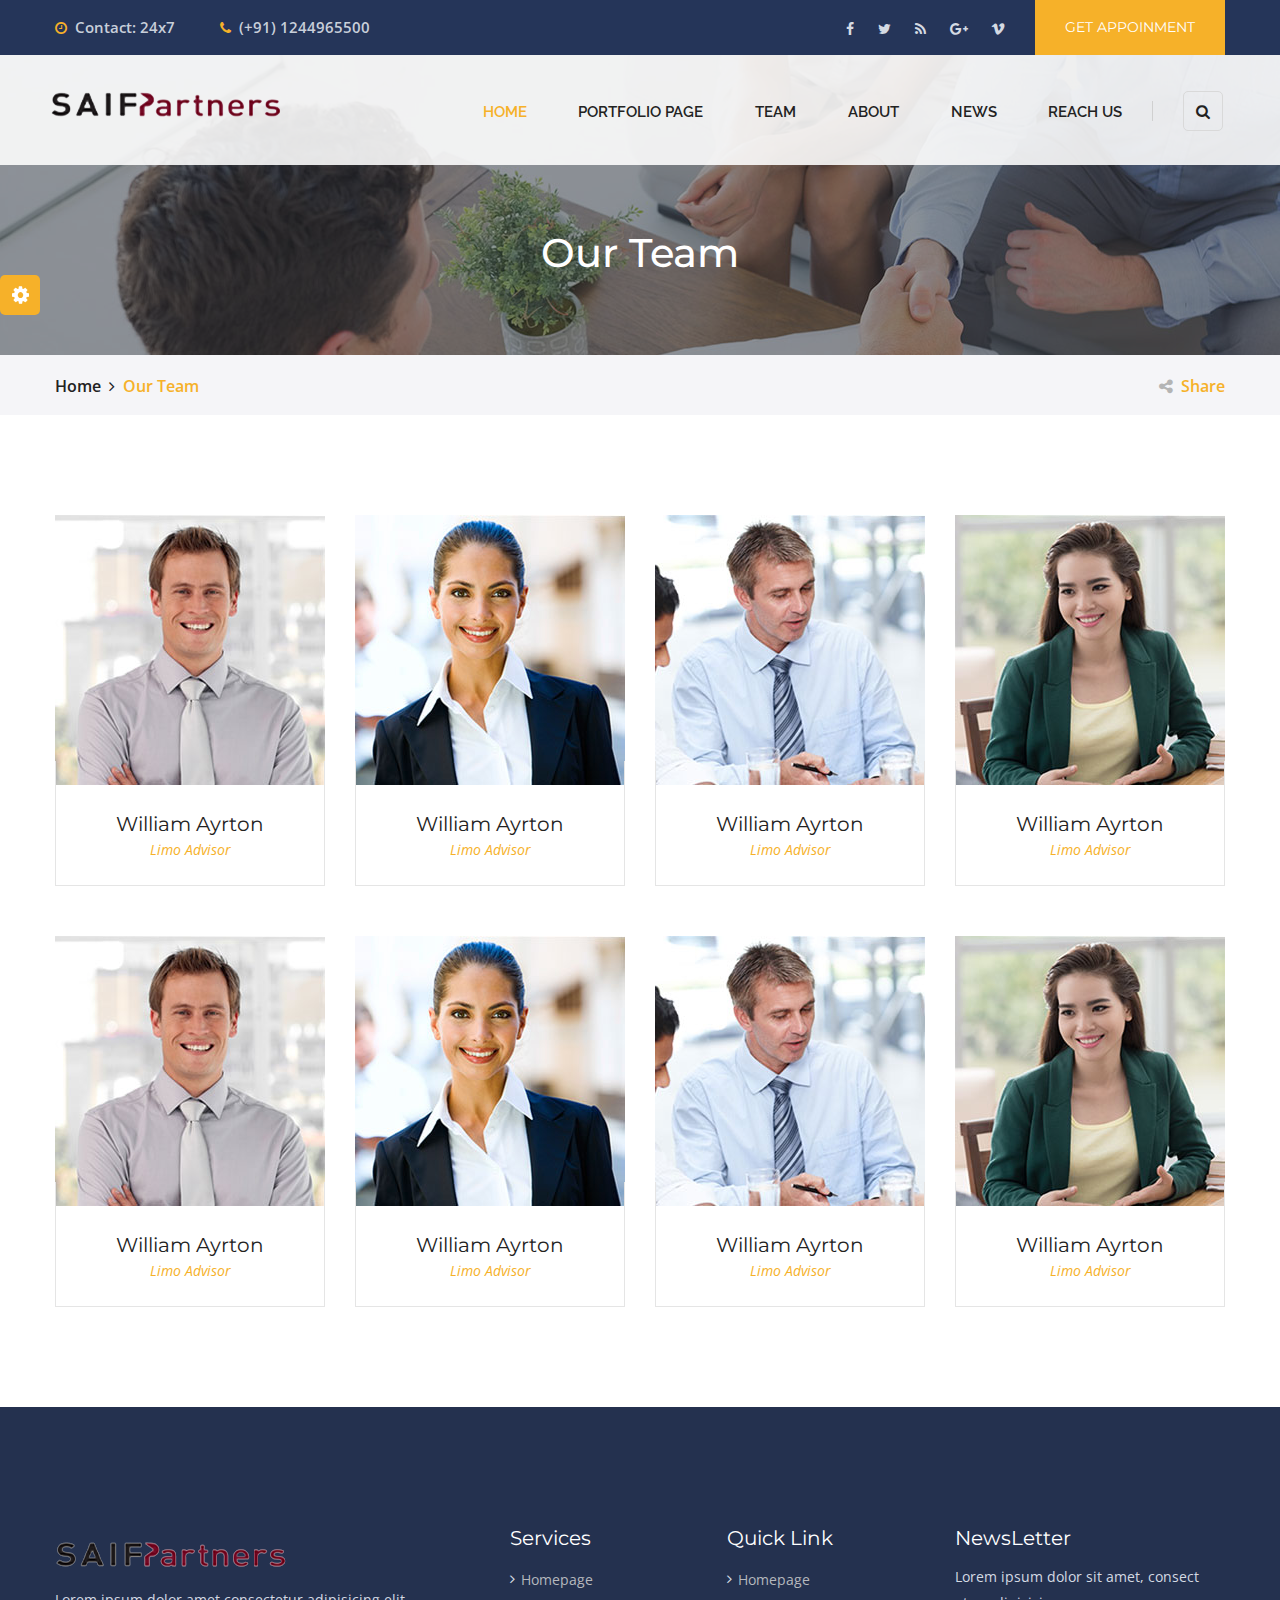
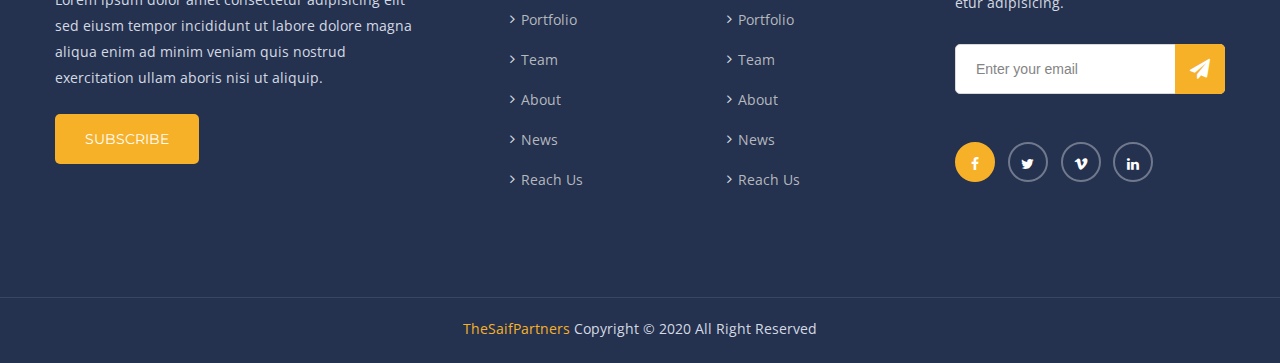
<file: team.html>
<!DOCTYPE html>
<html>

<!-- Mirrored from html.tonatheme.com/2018/TheBiznes/team.html by HTTrack Website Copier/3.x [XR&CO'2014], Fri, 15 Mar 2019 07:05:50 GMT -->
<head>
<meta charset="utf-8">
<meta http-equiv="X-UA-Compatible" content="IE=edge">
<meta name="viewport" content="width=device-width, initial-scale=1.0">

<title>Our Team - Saif Partners</title>

<!-- Stylesheets -->
<link href="css/style.css" rel="stylesheet">
<link href="css/responsive.css" rel="stylesheet">
<link type="text/css" rel="stylesheet" id="jssDefault" href="css/custom/theme-2.css"/>
<link rel="icon" href="images/favicon.png" type="image/x-icon">

</head>

<!-- page wrapper -->
<body class="page-wrapper">

    <!-- .preloader -->
    <div class="preloader"></div>
    <!-- /.preloader -->

    <!-- switcher menu -->
    <div class="switcher">

        <!-- Switcher button -->
        <div class="switch_btn">
            <button><i class="fa fa-cog fa-spin"></i></button>
        </div>

        <!-- switcher body -->
        <div class="switch_menu">
            <h5 class="title">Style Switcher</h5>

                
                <!-- color changer -->
                <div class="switcher_container">
                    <h5>Color Skins</h5>
                    <ul id="styleOptions" title="switch styling">
                        <li>
                            <a href="javascript: void(0)" data-theme="theme-1" class="color2"></a>
                        </li>
                        <li>
                            <a href="javascript: void(0)" data-theme="theme-3" class="color3"></a>
                        </li>
                        <li>
                            <a href="javascript: void(0)" data-theme="theme-4" class="color4"></a>
                        </li>
                        <li>
                            <a href="javascript: void(0)" data-theme="theme-5" class="color5"></a>
                        </li>
                        <li>
                            <a href="javascript: void(0)" data-theme="theme-6" class="color6"></a>
                        </li>
                    </ul>
                </div>
                
        </div>
    </div>
    <!-- end switcher menu -->

    <!--header search-->
    <section class="header-search">
        <div class="container">
            <div class="row">
                <div class="col-md-12 col-sm-12 col-xs-12">
                <div class="search-form pull-right">
                        <form action="#">
                            <div class="search">
                                <input type="search" name="search" value="" placeholder="Search Something">
                                <button type="submit"><span class="fa fa-search" aria-hidden="true"></span></button>
                            </div>
                        </form>
                    </div>
                </div>
            </div>
        </div>
    </section>
    <!--end header search-->
    
    <!-- main header area -->
    <header class="main-header">

        <!-- header upper -->
        <div class="header-upper">
            <div class="container">
                <ul class="top-left">
                    <li><i class="fa fa-clock-o" aria-hidden="true"></i>Contact: 24x7</li>
                    <li><i class="fa fa-phone"></i>(+91) 1244965500</li>
                </ul>
                <div class="top-right">
                    <ul class="social-top">
                        <li><a href="#"><i class="fa fa-facebook"></i></a></li>
                        <li><a href="#"><i class="fa fa-twitter"></i></a></li>
                        <li><a href="#"><i class="fa fa-rss"></i></a></li>
                        <li><a href="#"><i class="fa fa-google-plus"></i></a></li>
                        <li><a href="#"><i class="fa fa-vimeo"></i></a></li>
                    </ul>
                    <div class="button-top">
                        <a href="#" class="btn-one style-one">Get Appoinment</a>
                    </div>
                </div>             
            </div>
        </div>
        <!-- end header upper -->

        <!-- header lower -->     
        <div class="header-lower">
            <div class="container">
                <div class="row">
                    <div class="col-md-3 col-sm-12 col-xs-12">
                        <div class="logo-box">
                            <a href="index.html"></a>
                        </div>
                    </div>
                    <div class="col-md-9 col-sm-12 col-xs-12">
                        <div class="menu-bar">
                            <nav class="main-menu">
                                <div class="navbar-header">
                                    <button type="button" class="navbar-toggle" data-toggle="collapse" data-target=".navbar-collapse">
                                        <span class="icon-bar"></span>
                                        <span class="icon-bar"></span>
                                        <span class="icon-bar"></span>
                                    </button>
                                </div>
                                <div class="navbar-collapse collapse clearfix">
                                    <ul class="navigation clearfix">
                                        <li class="current"><a href="index.html">Home</a>
                                        </li>
                                        <li><a href="portfolio.html">Portfolio Page</a>
                                        </li>
                                        <li><a href="team.html">Team</a>
                                        </li>
                                        <li><a href="about.html">About</a>
                                        </li>
                                        <li><a href="news.html">News</a>
                                        </li>
                                        <li><a href="contact.html">Reach Us</a>
                                        </li>
                                    </ul>
                                </div>
                            </nav>
                            <div class="info-box">
                                <div class="search-box">
                                    <div class="toggle-search">
                                        <button><i class="fa fa-search"></i></button>
                                    </div>
                                </div>
                            </div>
                        </div>
                    </div>
                </div>
            </div>
        </div>
        <!-- end header lower -->

        <!--sticky header-->
        <div class="sticky-header">
            <div class="container clearfix">
                <div class="row">
                    <div class="col-md-3 col-sm-12 col-xs-12">
                        <div class="logo-box">
                            <a href="index.html"></a>
                        </div>
                    </div>
                     <div class="col-md-9 col-sm-12 col-xs-12">
                        <div class="menu-bar">
                            <nav class="main-menu">
                                <div class="navbar-header">
                                    <button type="button" class="navbar-toggle" data-toggle="collapse" data-target=".navbar-collapse">
                                        <span class="icon-bar"></span>
                                        <span class="icon-bar"></span>
                                        <span class="icon-bar"></span>
                                    </button>
                                </div>
                                <div class="navbar-collapse collapse clearfix">
                                    <ul class="navigation clearfix">
                                        <li class="current"><a href="index.html">Home</a>
                                        </li>
                                        <li><a href="portfolio.html">Portfolio Page</a>
                                        </li>
                                        <li><a href="team.html">Team</a>
                                        </li>
                                        <li><a href="about.html">About</a>
                                        </li>
                                        <li><a href="news.html">News</a>
                                        </li>
                                        <li><a href="contact.html">Reach Us</a>
                                        </li>
                                    </ul>
                                </div>
                            </nav>
                            <div class="info-box">
                                <div class="button"><a href="#" class="btn-one style-one radi">Get A Quote</a></div>
                            </div>
                        </div>
                    </div>
                </div>
            </div>
        </div>
        <!-- end sticky header -->

    </header>
    <!-- end main header area -->


    <!-- page title -->
    <div class="about-bg centered">
        <div class="container">
            <div class="text">Our Team</div>
        </div>
    </div>
    <!-- end page title -->

    <!-- bread-crumb -->
    <div class="bread-crumb">
        <div class="container">
            <div class="text"><a href="index.html">Home</a><i class="fa fa-angle-right"></i> Our Team
            <div class="share"><i class="fa fa-share-alt" aria-hidden="true"></i>Share</div>
            </div>
        </div>
    </div>
    <!-- bread crumb end -->

    <!-- team-page -->
    <section class="team-page centered">
        <div class="container">
            <div class="row">
                <div class="col-md-3 col-sm-6 col-xs-12 team-colmun">
                    <div class="single-item">
                        <div class="img-box"><figure><img src="images/team/t1.jpg" alt=""></figure></div>
                        <div class="lower-content">
                            <ul class="team-social">
                                <li><a href="#" class="active"><i class="fa fa-facebook"></i></a></li>
                                <li><a href="#"><i class="fa fa-twitter"></i></a></li>
                                <li><a href="#"><i class="fa fa-vimeo"></i></a></li>
                                <li><a href="#"><i class="fa fa-linkedin"></i></a></li>
                            </ul>
                            <div class="team-info">
                                <h4>William Ayrton</h4>
                                <span>Limo Advisor</span>
                            </div>
                        </div>
                    </div>
                </div>
                <div class="col-md-3 col-sm-6 col-xs-12 team-colmun">
                    <div class="single-item">
                        <div class="img-box"><figure><img src="images/team/t2.jpg" alt=""></figure></div>
                        <div class="lower-content">
                            <ul class="team-social">
                                <li><a href="#" class="active"><i class="fa fa-facebook"></i></a></li>
                                <li><a href="#"><i class="fa fa-twitter"></i></a></li>
                                <li><a href="#"><i class="fa fa-vimeo"></i></a></li>
                                <li><a href="#"><i class="fa fa-linkedin"></i></a></li>
                            </ul>
                            <div class="team-info">
                                <h4>William Ayrton</h4>
                                <span>Limo Advisor</span>
                            </div>
                        </div>
                    </div>
                </div>
                <div class="col-md-3 col-sm-6 col-xs-12 team-colmun">
                    <div class="single-item">
                        <div class="img-box"><figure><img src="images/team/t3.jpg" alt=""></figure></div>
                        <div class="lower-content">
                            <ul class="team-social">
                                <li><a href="#" class="active"><i class="fa fa-facebook"></i></a></li>
                                <li><a href="#"><i class="fa fa-twitter"></i></a></li>
                                <li><a href="#"><i class="fa fa-vimeo"></i></a></li>
                                <li><a href="#"><i class="fa fa-linkedin"></i></a></li>
                            </ul>
                            <div class="team-info">
                                <h4>William Ayrton</h4>
                                <span>Limo Advisor</span>
                            </div>
                        </div>
                    </div>
                </div>
                <div class="col-md-3 col-sm-6 col-xs-12 team-colmun">
                    <div class="single-item">
                        <div class="img-box"><figure><img src="images/team/t4.jpg" alt=""></figure></div>
                        <div class="lower-content">
                            <ul class="team-social">
                                <li><a href="#" class="active"><i class="fa fa-facebook"></i></a></li>
                                <li><a href="#"><i class="fa fa-twitter"></i></a></li>
                                <li><a href="#"><i class="fa fa-vimeo"></i></a></li>
                                <li><a href="#"><i class="fa fa-linkedin"></i></a></li>
                            </ul>
                            <div class="team-info">
                                <h4>William Ayrton</h4>
                                <span>Limo Advisor</span>
                            </div>
                        </div>
                    </div>
                </div>
            </div>
            
            <div class="row">
                <div class="col-md-3 col-sm-6 col-xs-12 team-colmun">
                    <div class="single-item">
                        <div class="img-box"><figure><img src="images/team/t1.jpg" alt=""></figure></div>
                        <div class="lower-content">
                            <ul class="team-social">
                                <li><a href="#" class="active"><i class="fa fa-facebook"></i></a></li>
                                <li><a href="#"><i class="fa fa-twitter"></i></a></li>
                                <li><a href="#"><i class="fa fa-vimeo"></i></a></li>
                                <li><a href="#"><i class="fa fa-linkedin"></i></a></li>
                            </ul>
                            <div class="team-info">
                                <h4>William Ayrton</h4>
                                <span>Limo Advisor</span>
                            </div>
                        </div>
                    </div>
                </div>
                <div class="col-md-3 col-sm-6 col-xs-12 team-colmun">
                    <div class="single-item">
                        <div class="img-box"><figure><img src="images/team/t2.jpg" alt=""></figure></div>
                        <div class="lower-content">
                            <ul class="team-social">
                                <li><a href="#" class="active"><i class="fa fa-facebook"></i></a></li>
                                <li><a href="#"><i class="fa fa-twitter"></i></a></li>
                                <li><a href="#"><i class="fa fa-vimeo"></i></a></li>
                                <li><a href="#"><i class="fa fa-linkedin"></i></a></li>
                            </ul>
                            <div class="team-info">
                                <h4>William Ayrton</h4>
                                <span>Limo Advisor</span>
                            </div>
                        </div>
                    </div>
                </div>
                <div class="col-md-3 col-sm-6 col-xs-12 team-colmun">
                    <div class="single-item">
                        <div class="img-box"><figure><img src="images/team/t3.jpg" alt=""></figure></div>
                        <div class="lower-content">
                            <ul class="team-social">
                                <li><a href="#" class="active"><i class="fa fa-facebook"></i></a></li>
                                <li><a href="#"><i class="fa fa-twitter"></i></a></li>
                                <li><a href="#"><i class="fa fa-vimeo"></i></a></li>
                                <li><a href="#"><i class="fa fa-linkedin"></i></a></li>
                            </ul>
                            <div class="team-info">
                                <h4>William Ayrton</h4>
                                <span>Limo Advisor</span>
                            </div>
                        </div>
                    </div>
                </div>
                <div class="col-md-3 col-sm-6 col-xs-12 team-colmun">
                    <div class="single-item">
                        <div class="img-box"><figure><img src="images/team/t4.jpg" alt=""></figure></div>
                        <div class="lower-content">
                            <ul class="team-social">
                                <li><a href="#" class="active"><i class="fa fa-facebook"></i></a></li>
                                <li><a href="#"><i class="fa fa-twitter"></i></a></li>
                                <li><a href="#"><i class="fa fa-vimeo"></i></a></li>
                                <li><a href="#"><i class="fa fa-linkedin"></i></a></li>
                            </ul>
                            <div class="team-info">
                                <h4>William Ayrton</h4>
                                <span>Limo Advisor</span>
                            </div>
                        </div>
                    </div>
                </div>
            </div>
        </div>
    </section>
    <!-- team page end -->


    <!-- main footer area -->
    <footer class="main-footer sec-pad">
        <div class="container">
            <div class="row">
                <div class="col-md-4 col-sm-6 col-xs-12 footer-colmun">
                    <div class="logo-widget footer-widget">
                        <div class="footer-logo">
                            <a href="index.html"></a>
                        </div>
                        <div class="text">
                            <p>Lorem ipsum dolor amet consectetur adipisicing elit sed eiusm tempor incididunt ut labore dolore magna aliqua enim ad minim veniam quis nostrud exercitation ullam
                            aboris nisi ut aliquip.</p>
                        </div>
                        <div class="button">
                            <a href="#" class="btn-one style-one radi">Subscribe</a>
                        </div>
                    </div>
                </div>
                <div class="col-md-3 col-sm-6 col-xs-12 footer-colmun">
                    <div class="service-widget footer-widget">
                        <div class="footer-title"><h4>Services</h4></div>
                        <ul class="list">
                           <li><a href="index.html">Homepage</a></li>
                            <li><a href="portfolio.html">Portfolio</a></li>
                            <li><a href="team.html">Team</a></li>
                            <li><a href="about.html">About</a></li>
                            <li><a href="news.html">News</a></li>
                            <li><a href="contact.html">Reach Us</a></li>
                        </ul>
                    </div>
                </div>
                <div class="col-md-2 col-sm-6 col-xs-12 footer-colmun">
                    <div class="link-widget footer-widget">
                        <div class="footer-title"><h4>Quick Link</h4></div>
                        <ul class="list">
                           <li><a href="index.html">Homepage</a></li>
                            <li><a href="portfolio.html">Portfolio</a></li>
                            <li><a href="team.html">Team</a></li>
                            <li><a href="about.html">About</a></li>
                            <li><a href="news.html">News</a></li>
                            <li><a href="contact.html">Reach Us</a></li>
                        </ul>
                    </div>
                </div>
                <div class="col-md-3 col-sm-6 col-xs-12 footer-colmun">
                    <div class="subscribe-widget footer-widget">
                        <div class="footer-title"><h4>NewsLetter</h4></div>
                        <div class="text"><p>Lorem ipsum dolor sit amet, consect
                        etur adipisicing.</p></div>
                        <div class="input-box">
                            <form action="#">
                                <input type="email" placeholder="Enter your email">
                                <button><i class="fa fa-paper-plane" aria-hidden="true"></i></button>
                            </form>
                        </div>
                        <ul class="footer-social">
                            <li><a href="#" class="active"><i class="fa fa-facebook"></i></a></li>
                            <li><a href="#"><i class="fa fa-twitter"></i></a></li>
                            <li><a href="#"><i class="fa fa-vimeo"></i></a></li>
                            <li><a href="#"><i class="fa fa-linkedin"></i></a></li>
                        </ul>
                    </div>
                </div>
            </div>
        </div>
    </footer>
    <!-- main footer area end -->

    <!-- footer bottom -->
    <section class="footer-bottom centered">
        <div class="container">
            <div class="copyright"><p><a href="index.html">TheSaifPartners</a> Copyright © 2020 All Right Reserved</p></div>
        </div>
    </section>

    
    
<!--End pagewrapper-->


<!--Scroll to top-->
<div class="scroll-to-top scroll-to-target" data-target=".main-header"><span class="icon fa fa-angle-up"></span></div>


<!--jquery js -->


<script type="text/javascript" src="js/jquery-2.1.4.js"></script>
<script src="js/bootstrap.min.js"></script>
<script src="js/owl.carousel.min.js"></script>
<script src="js/wow.js"></script>
<script src="js/validation.js"></script>
<script src="js/jquery-ui.js"></script>
<script src="js/bxslider.js"></script>
<script type="text/javascript" src="js/SmoothScroll.js"></script>
<script type="text/javascript" src="js/jQuery.style.switcher.min.js"></script>
<script src="js/script.js"></script>

<!-- End of .page_wrapper -->
</body>

<!-- Mirrored from html.tonatheme.com/2018/TheBiznes/team.html by HTTrack Website Copier/3.x [XR&CO'2014], Fri, 15 Mar 2019 07:05:53 GMT -->
</html>
</file>
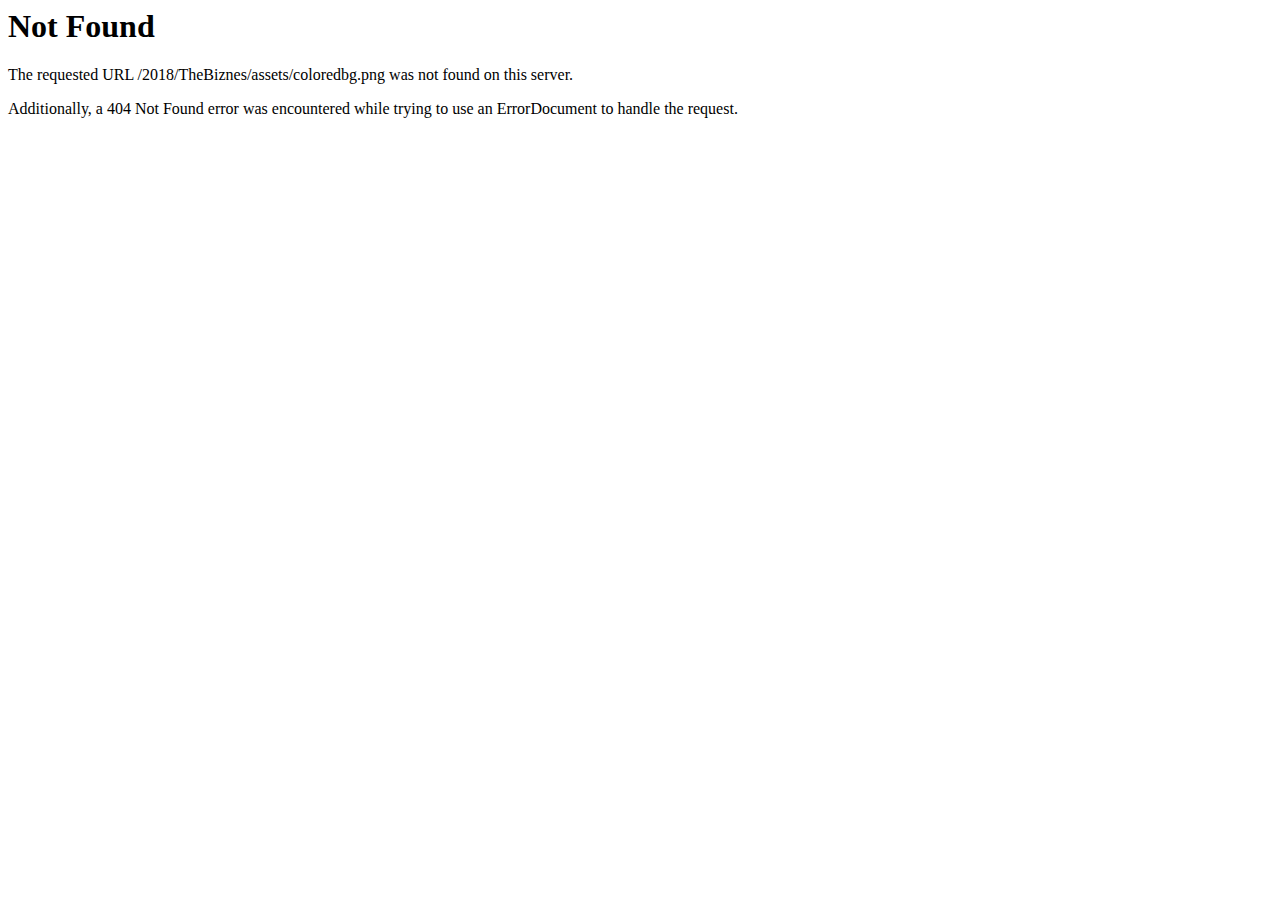
<file: assets/coloredbg.html>
<!DOCTYPE HTML PUBLIC "-//IETF//DTD HTML 2.0//EN">
<html><head>
<title>404 Not Found</title>
</head><body>
<h1>Not Found</h1>
<p>The requested URL /2018/TheBiznes/assets/coloredbg.png was not found on this server.</p>
<p>Additionally, a 404 Not Found
error was encountered while trying to use an ErrorDocument to handle the request.</p>
</body></html>
</file>
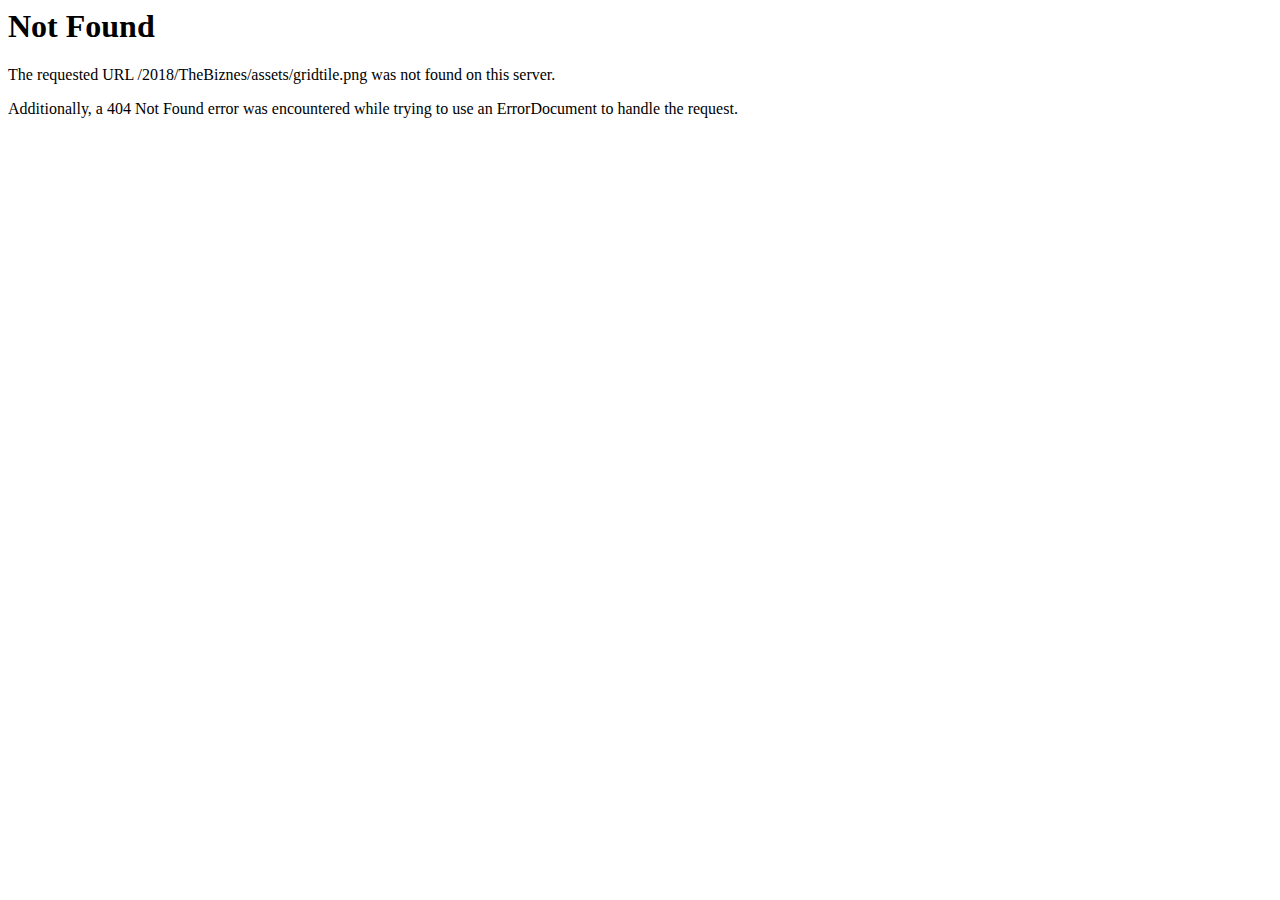
<file: assets/gridtile.html>
<!DOCTYPE HTML PUBLIC "-//IETF//DTD HTML 2.0//EN">
<html><head>
<title>404 Not Found</title>
</head><body>
<h1>Not Found</h1>
<p>The requested URL /2018/TheBiznes/assets/gridtile.png was not found on this server.</p>
<p>Additionally, a 404 Not Found
error was encountered while trying to use an ErrorDocument to handle the request.</p>
</body></html>
</file>
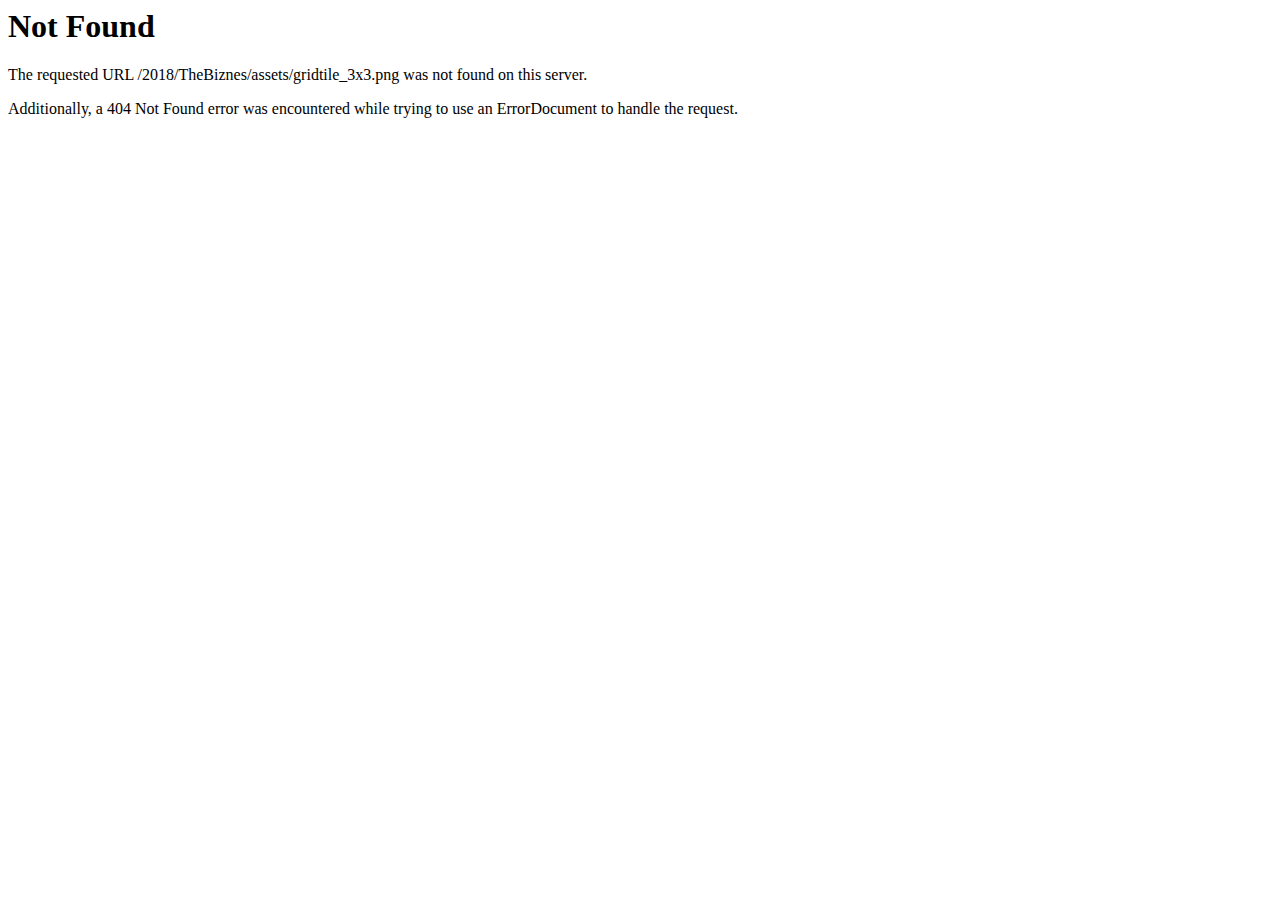
<file: assets/gridtile_3x3.html>
<!DOCTYPE HTML PUBLIC "-//IETF//DTD HTML 2.0//EN">
<html><head>
<title>404 Not Found</title>
</head><body>
<h1>Not Found</h1>
<p>The requested URL /2018/TheBiznes/assets/gridtile_3x3.png was not found on this server.</p>
<p>Additionally, a 404 Not Found
error was encountered while trying to use an ErrorDocument to handle the request.</p>
</body></html>
</file>
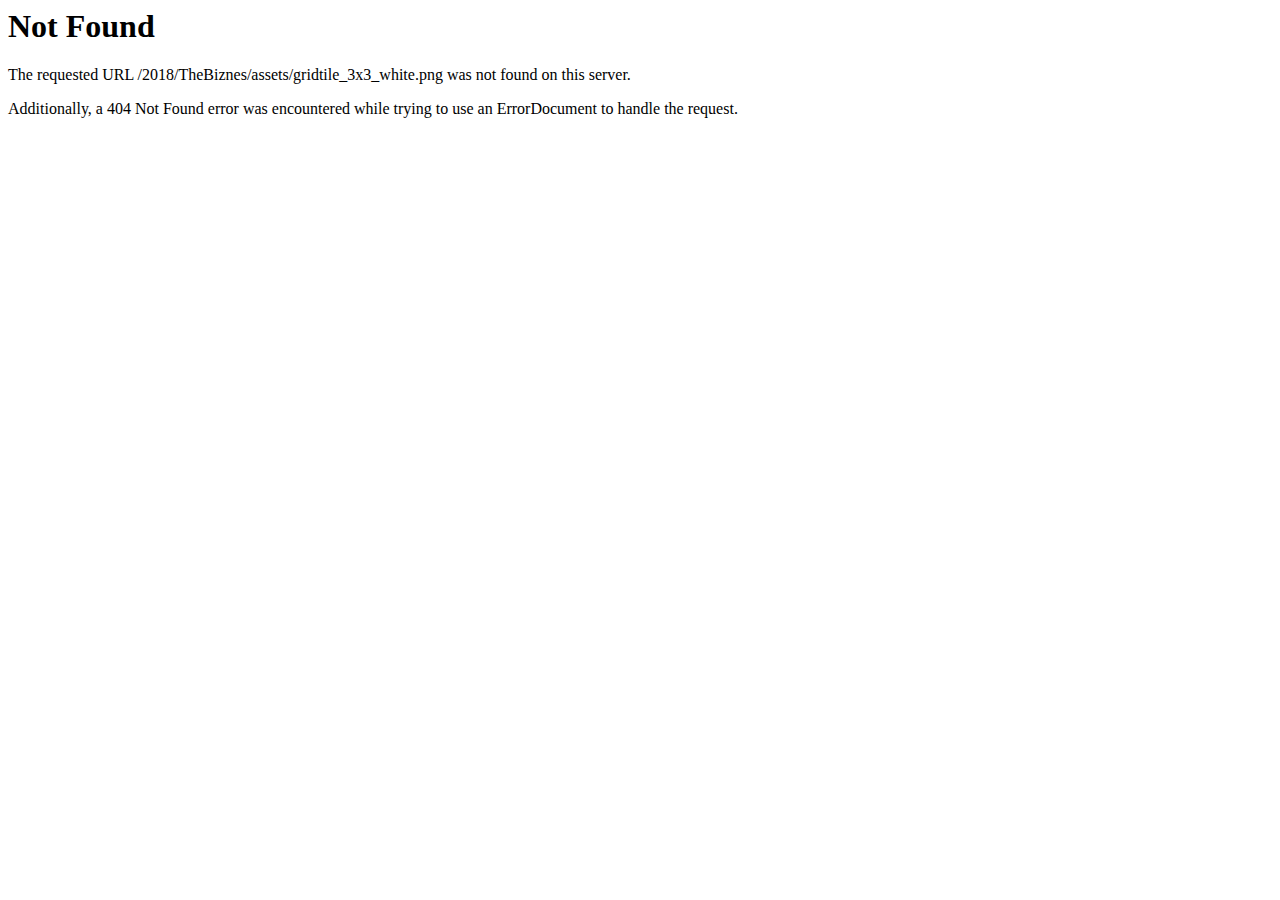
<file: assets/gridtile_3x3_white.html>
<!DOCTYPE HTML PUBLIC "-//IETF//DTD HTML 2.0//EN">
<html><head>
<title>404 Not Found</title>
</head><body>
<h1>Not Found</h1>
<p>The requested URL /2018/TheBiznes/assets/gridtile_3x3_white.png was not found on this server.</p>
<p>Additionally, a 404 Not Found
error was encountered while trying to use an ErrorDocument to handle the request.</p>
</body></html>
</file>
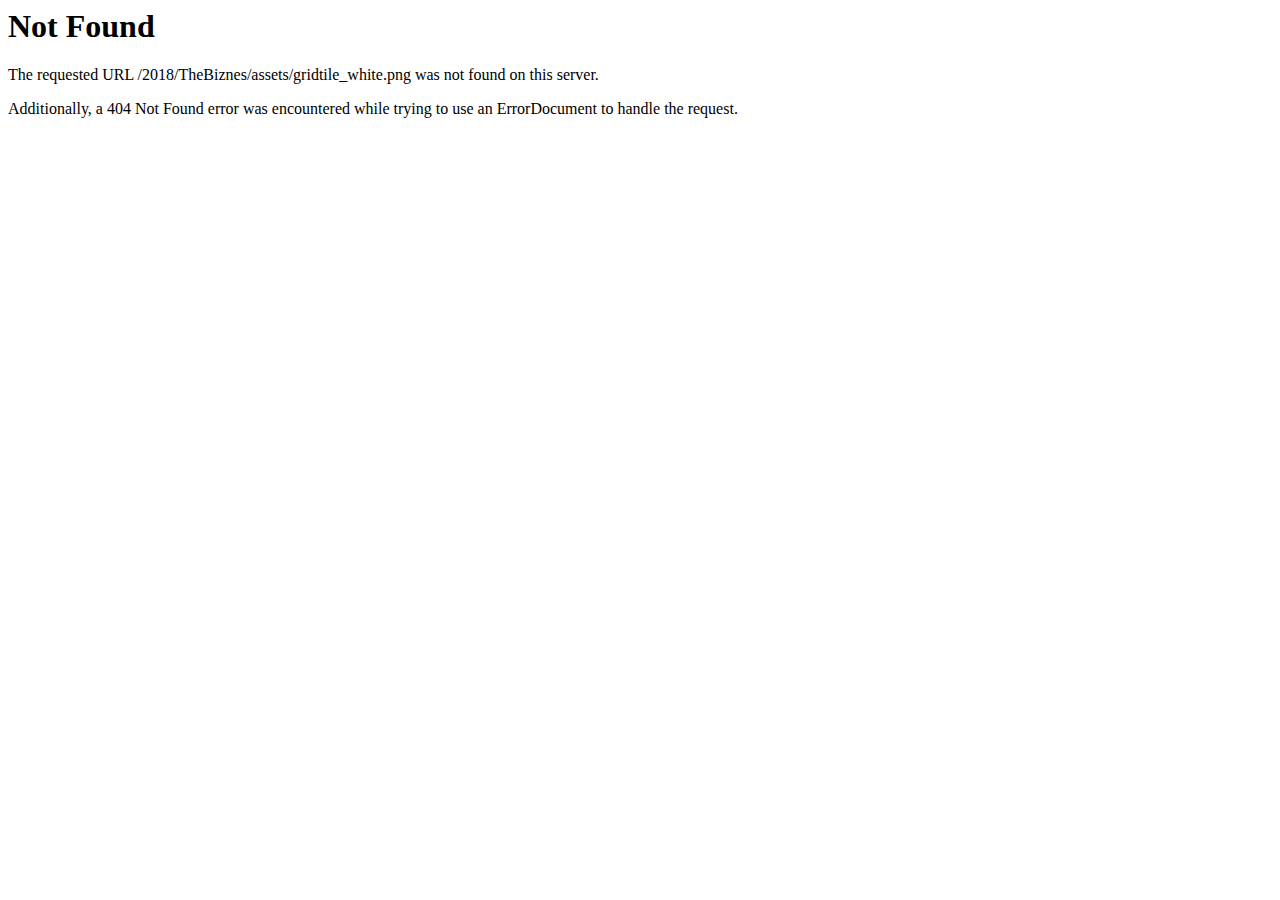
<file: assets/gridtile_white.html>
<!DOCTYPE HTML PUBLIC "-//IETF//DTD HTML 2.0//EN">
<html><head>
<title>404 Not Found</title>
</head><body>
<h1>Not Found</h1>
<p>The requested URL /2018/TheBiznes/assets/gridtile_white.png was not found on this server.</p>
<p>Additionally, a 404 Not Found
error was encountered while trying to use an ErrorDocument to handle the request.</p>
</body></html>
</file>
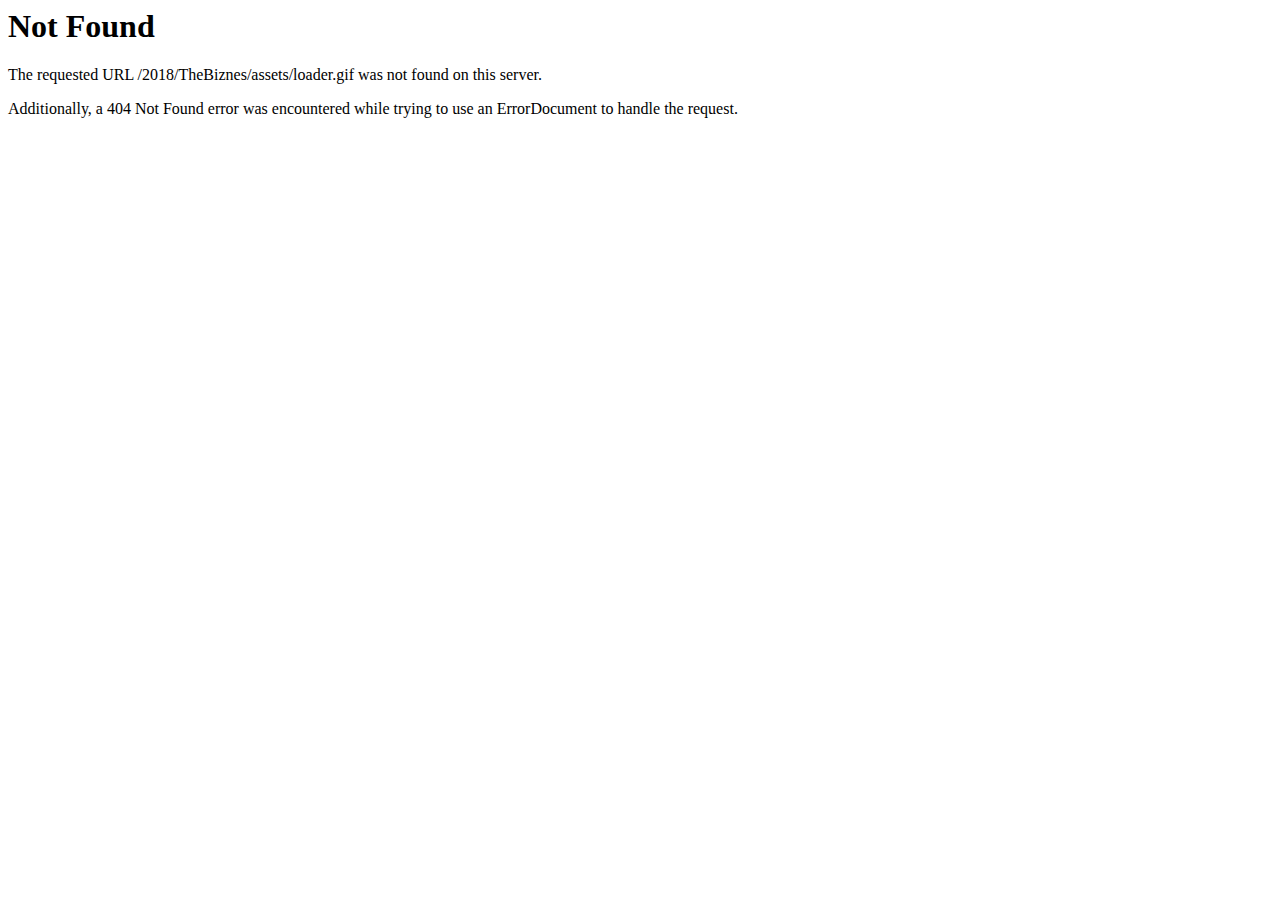
<file: assets/loader.html>
<!DOCTYPE HTML PUBLIC "-//IETF//DTD HTML 2.0//EN">
<html><head>
<title>404 Not Found</title>
</head><body>
<h1>Not Found</h1>
<p>The requested URL /2018/TheBiznes/assets/loader.gif was not found on this server.</p>
<p>Additionally, a 404 Not Found
error was encountered while trying to use an ErrorDocument to handle the request.</p>
</body></html>
</file>
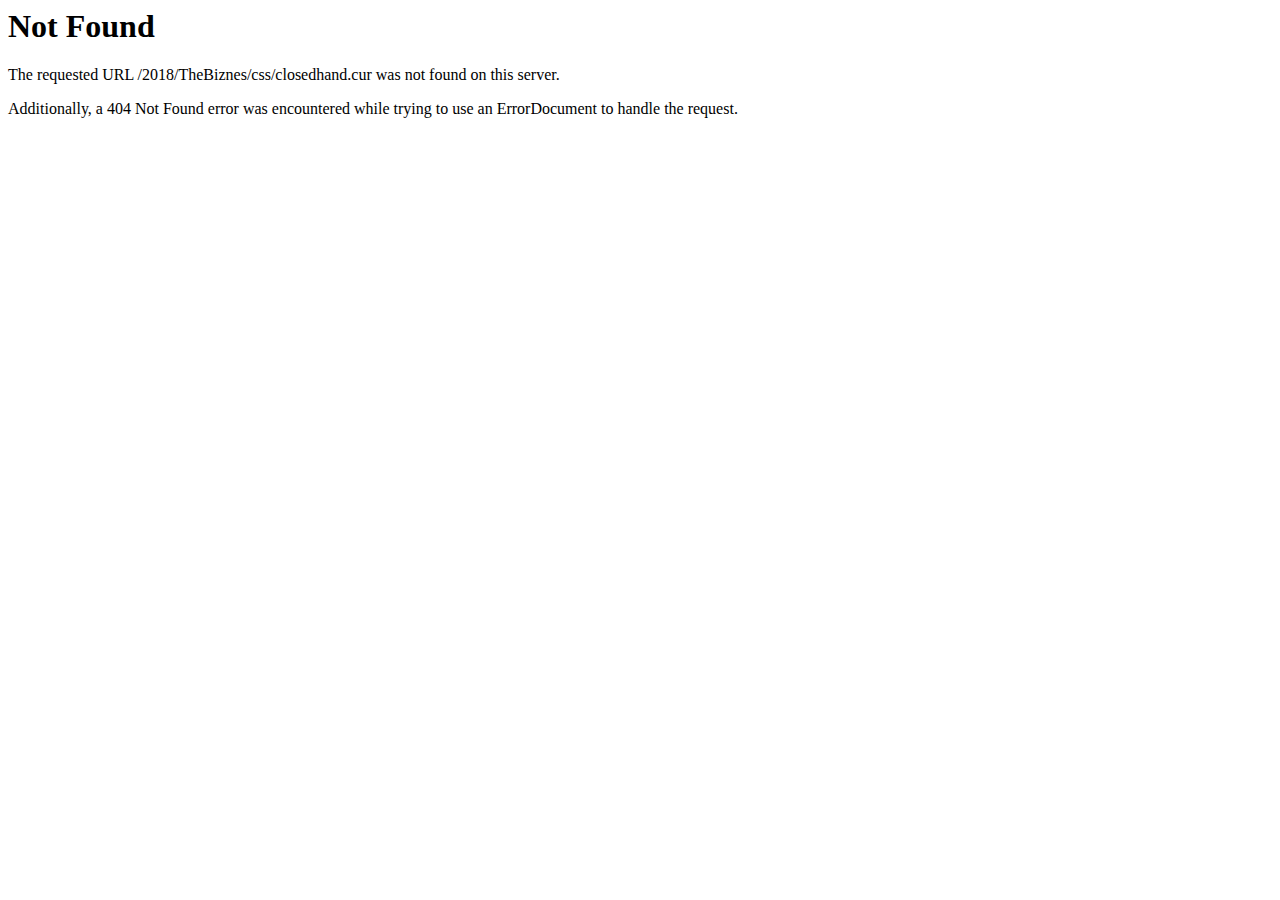
<file: css/closedhand.html>
<!DOCTYPE HTML PUBLIC "-//IETF//DTD HTML 2.0//EN">
<html><head>
<title>404 Not Found</title>
</head><body>
<h1>Not Found</h1>
<p>The requested URL /2018/TheBiznes/css/closedhand.cur was not found on this server.</p>
<p>Additionally, a 404 Not Found
error was encountered while trying to use an ErrorDocument to handle the request.</p>
</body></html>
</file>
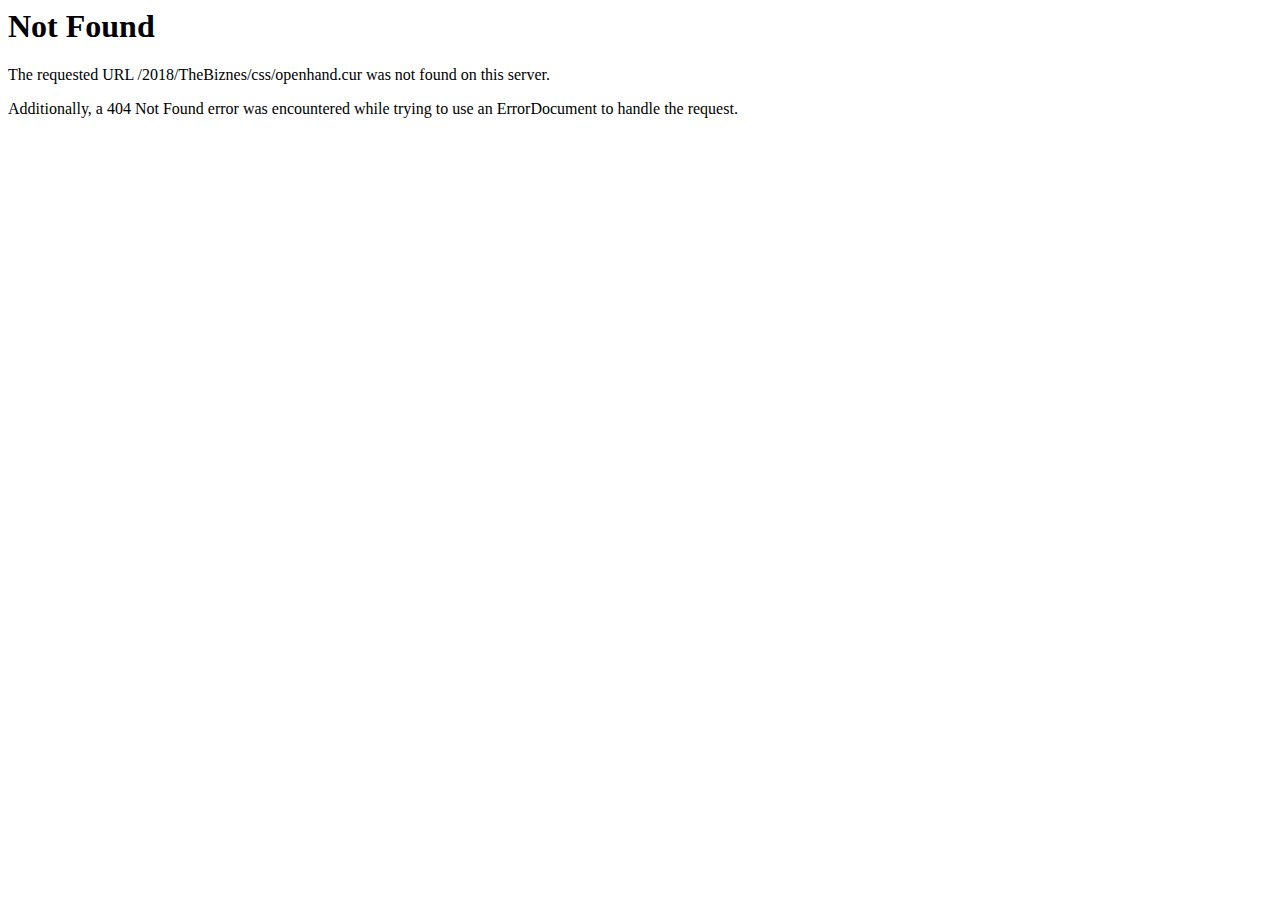
<file: css/openhand.html>
<!DOCTYPE HTML PUBLIC "-//IETF//DTD HTML 2.0//EN">
<html><head>
<title>404 Not Found</title>
</head><body>
<h1>Not Found</h1>
<p>The requested URL /2018/TheBiznes/css/openhand.cur was not found on this server.</p>
<p>Additionally, a 404 Not Found
error was encountered while trying to use an ErrorDocument to handle the request.</p>
</body></html>
</file>
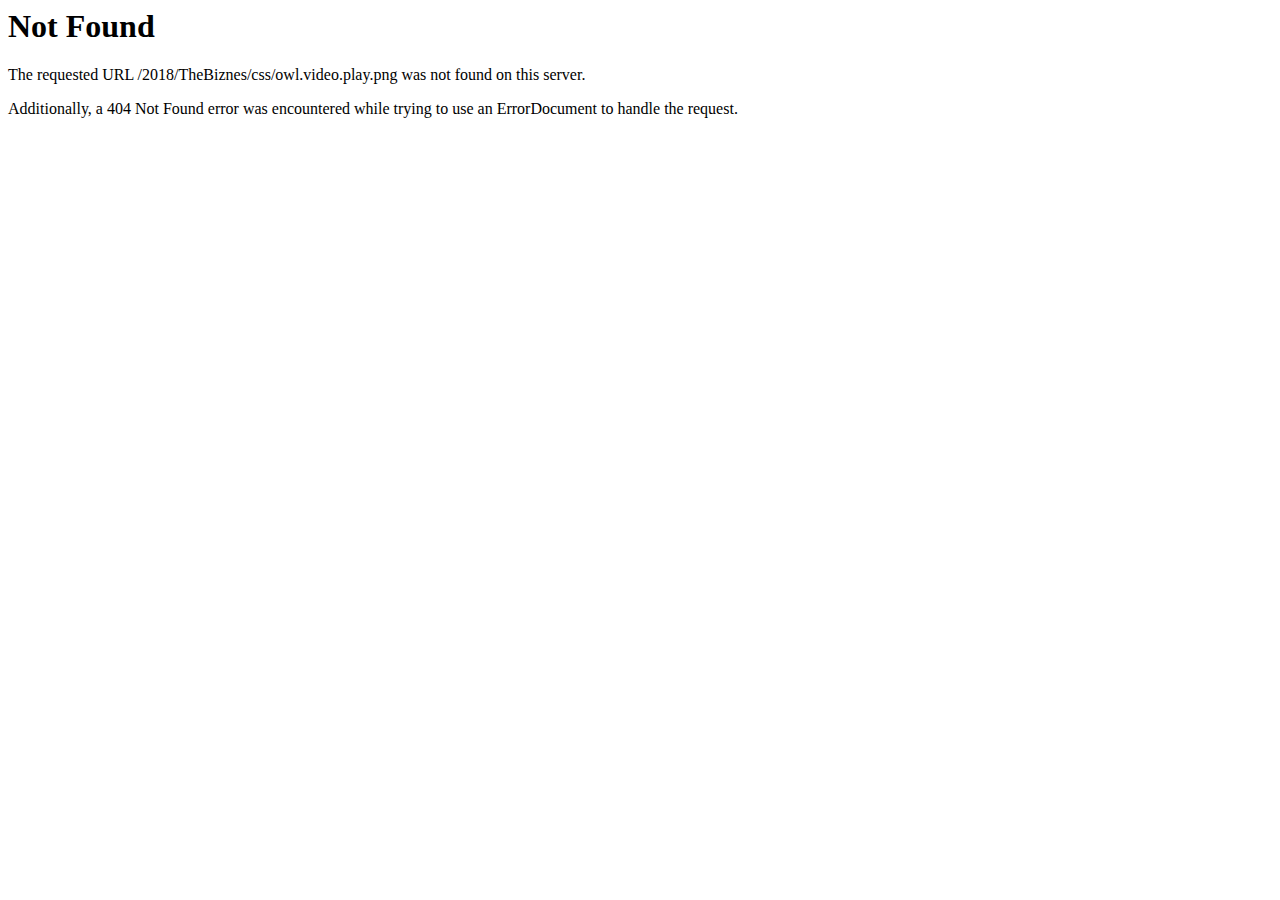
<file: css/owl.video.play.html>
<!DOCTYPE HTML PUBLIC "-//IETF//DTD HTML 2.0//EN">
<html><head>
<title>404 Not Found</title>
</head><body>
<h1>Not Found</h1>
<p>The requested URL /2018/TheBiznes/css/owl.video.play.png was not found on this server.</p>
<p>Additionally, a 404 Not Found
error was encountered while trying to use an ErrorDocument to handle the request.</p>
</body></html>
</file>
<file: css/responsive.css>
/*  Theme HTML Template */



@media only screen and (max-width: 1200px){

	.header-lower{
		margin-bottom: 0px;
	}
	.main-header .search-box{
		margin-left: 25px;
	}
	.main-menu .navigation > li{
		margin-left: 30px;
	}
	.main-header .search-box:before{
		display: none;
	}
	.sticky-header .main-menu {
	    right: 10px;
	}
	.sticky-header .main-menu .navigation > li{
		margin-left: 14px;
	}
	.service-section {
	    padding: 100px 30px 100px 31px;
	}
	.team-page .single-item .lower-content .team-social li{
		margin: 3px 1px;
	}
	.logo-box{
		margin-left: -30px;
	}
	.our-team .slider-pager{
		margin-top: -50px;
	}
	.about-bg{
		padding-top: 80px;
	}

}



@media only screen and (min-width: 768px){
	.main-menu .navigation > li > ul,
	.main-menu .navigation > li > ul > li > ul{
		display:block !important;
		visibility:hidden;
		opacity:0;
	}
}



@media only screen and (max-width: 991px){
	
	.logo-box {
		display: block;
		width: 243px;
		margin: auto;
		margin-top: 15px;
	}
	.header-upper .top-left {
		display: block;
		text-align: center;
	}
	.header-upper .top-left li{
		margin-right: 10px;
	}
	.header-upper .top-right {
		float: none;
		display: block;
	}
	.main-menu .navigation > li > a {
		padding: 20px 6px 25px 6px;
	}
	.main-menu .navbar-collapse > ul li.dropdown .dropdown-btn{
		top: 17px;
	}
	.feature-section .single-item{
		margin-bottom: 30px;
	}
	.testimonial-section .owl-theme .owl-controls{
		display: none;
	}
	.service-section .service-title{
		margin-bottom: 60px;
	}
	.service-section .owl-theme .owl-controls{
		position: relative;
		left: 0px;
		bottom: 0px;
		text-align: center;
		top: 15px;
	}
	.fact-counter .single-item{
		margin-bottom: 30px;
	}
	.our-team .slider-pager{
		text-align: left;
		margin-top: -49px;
	}
	.call-back:after{
		width: 100%;
	}
	.news-section .single-item{
		margin-bottom: 30px;
	}
	.sponsors-section .owl-theme .owl-controls{
		display: none;
	}
	.main-footer .service-widget{
		margin-bottom: 40px;
	}
	.main-footer .link-widget{
		margin-left: 0px;
	}
	.about-section .img-box{
		margin-left: 0px;
		top: 85px;
	}
	.faq-section .faq-content{
		margin-bottom: 50px;
	}
	.faq-section .faq-sidebar{
		margin-left: 0px;
	}
	.blog-page .sidebar{
		margin-left: 0px;
		margin-top: 50px;
	}
	.contact-info .single-item{
		margin-bottom: 30px;
	}
	.contact-section .contact-form-area{
		margin-bottom: 50px;
	}
	.service-section:after,
	.service-section:before{
		width: 100%;
	}
	.gallery-section .owl-theme .owl-controls{
		right: 15px;
	}
	.header-upper .top-right .social-top{
		display: block;
		text-align: center;
	}
	.header-upper .top-right .button-top{
		margin-left: 0px;
		display: block;
		text-align: center;
		margin-top: 8px;
		margin-bottom: 10px;
	}

}
@media only screen and (max-width: 767px){
	
	
	.main-menu .collapse {
		overflow:auto;
		float:none;
		width:100%;
		padding:10px 0px 0px;
		border:none;
		margin:0px;
		-ms-border-radius:3px;
		-moz-border-radius:3px;
		-webkit-border-radius:3px;
		-o-border-radius:3px;
		border-radius:3px;
   }
   
	.main-menu .collapse.in,
	.main-menu .collapsing{
		padding:10px 0px 0px;
		border:none;
		-ms-border-radius:3px;
		-moz-border-radius:3px;
		-webkit-border-radius:3px;
		-o-border-radius:3px;
		border-radius:3px;	
	}
	
	
	.main-menu .navbar-header {
	    position: relative;
	    display: inline-block;
	    text-align: right;
	    padding: 12px 0px;
	    right: 0px;
	    z-index: 12;
	}
	
	.main-menu .navbar-header .navbar-toggle{
		display:inline-block;
		z-index:7;
		float:none;
		margin-bottom: 0px;
		margin-top: 0px;
	}
	
	.main-menu .navbar-header .navbar-toggle .icon-bar{
		background:#f6b129;	
	}
	
	.main-menu .navbar-collapse > .navigation{
		float:none !important;
		margin:0px !important;
		width:100% !important;
		background:#fff;
		border-top: 1px solid #eee;
		border-right: 1px solid #eee;
	}
	
	.main-menu .navbar-collapse > .navigation > li{
		margin:0px !important;
		float:none !important;
		width:100%;
	}
	
	.main-menu .navigation > li > a,
	.main-menu .navigation > li > ul:before{
		border:none;	
	}
	
	.main-menu .navbar-collapse > .navigation > li > a{
		padding:10px 10px !important;
		border-bottom: 1px solid #eee;
	}
	
	.main-menu .navigation li.dropdown > a:after,
	.main-menu .navigation > li.dropdown > a:before,
	.main-menu .navigation > li > ul > li > a::before,
	.main-menu .navigation > li > ul > li > ul > li > a::before{
		color:#ffffff !important;
		right:15px;
		font-size:16px;
		display:none !important;
	}
	
	.main-menu .navbar-collapse > .navigation > li > ul,
	.main-menu .navbar-collapse > .navigation > li > ul > li > ul{
		position:relative;
		border:none;
		float:none;
		visibility:visible;
		opacity:1;
		display:none;
		margin:0px;
		left:auto !important;
		right:auto !important;
		top:auto !important;
		width:100%;
		background:#222;
		-webkit-border-radius:0px;
		-ms-border-radius:0px;
		-o-border-radius:0px;
		-moz-border-radius:0px;
		border-radius:0px;
		transition:none !important;
		-webkit-transition:none !important;
		-ms-transition:none !important;
		-o-transition:none !important;
		-moz-transition:none !important;
	}
		
	.main-menu .navbar-collapse > .navigation > li > ul,
	.main-menu .navbar-collapse > .navigation > li > ul > li > ul{
		border-top:1px solid rgba(255,255,255,1) !important;	
	}
	
	.main-menu .navbar-collapse > .navigation > li,
	.main-menu .navbar-collapse > .navigation > li > ul > li,
	.main-menu .navbar-collapse > .navigation > li > ul > li > ul > li{
		opacity:1 !important;
		top:0px !important;
		left:0px !important;
	}
	
	.main-menu .navbar-collapse > .navigation > li:first-child{
		border:none;	
	}
	
	.main-menu .navbar-collapse > .navigation > li > a,
	.main-menu .navbar-collapse > .navigation > li > ul > li > a,
	.main-menu .navbar-collapse > .navigation > li > ul > li > ul > li > a{
		padding:10px 10px !important;
		line-height:22px;
		color:#222;
		background: #fff;
		text-align:left;
	}
	
	.main-menu .navbar-collapse > .navigation > li:hover > a,
	.main-menu .navbar-collapse > .navigation > li > ul > li:hover > a,
	.main-menu .navbar-collapse > .navigation > li > ul > li > ul > li:hover > a,
	.main-menu .navbar-collapse > .navigation > li.current > a,
	.main-menu .navbar-collapse > .navigation > li.current-menu-item > a{
		background: #fff;
	}
	
	.main-menu .navbar-collapse > .navigation li.dropdown .dropdown-btn{
		display:block;
		position: absolute;
		top: 5px;
		right: 10px;
		cursor: pointer;
	}
	.main-menu .navbar-collapse > .navigation li.dropdown .dropdown-btn span{
		color: #222;
		font-size: 20px;
		z-index: 1;
	}
	.main-menu .navigation > li > ul > li > a{
		border-bottom: 1px solid #eee !important;
	}
	.main-menu .navbar-collapse > .navigation li.dropdown:after,
	.main-menu .navigation > li > ul:before{
		display:none !important;	
	}
	.main-header .menu-bar{
		float: none;
	}
	.main-header .info-box{
		position: absolute;
		top: 4px;
		right: 0px;
	}
	.main-menu{
		width: 100%;
	}
	.sticky-header .logo-box{
		display: none;
	}
	.feature-section .img-box{
		width: 100%;
	}
	.our-team .slider-pager{
		display: none;
	}
	.ui-selectmenu-button.ui-button{
		margin-bottom: 30px;
	}
	.news-section .single-item .img-box{
		width: 100%;
	}
	.main-footer .service-widget{
		padding: 0px;
	}
	.about-section .img-box{
		width: 100%;
	}
	.team-page .img-box{
		width: 100%;
	}
	.logo-widget.footer-widget {
	    margin-bottom: 15px;
	}
	.main-header .info-box{
		right: 0px;
	}
}

@media only screen and (max-width: 599px){
	
	.gallery-section .owl-theme .owl-controls {
	    right: 0px;
	    position: relative;
	    text-align: center;
	    top: 15px;
	}
	.tp-leftarrow.tparrows.default.preview3,
	.tp-rightarrow.tparrows.default.preview3{
		display: none;
	}
	.blog-details .single-item .news-content{
		padding-right: 10px;
	}
	.main-slider .btn-two{
		display: block;
		margin-left: 0px;
		margin-top: 10px;
	}
}

@media only screen and (max-width: 499px) {
	
	.header-upper .top-right .button-top a{
	    padding: 12px 22px;
	}

}

@media only screen and (max-width: 399px){

	.header-upper .top-left li {
	    margin-right: 10px;
	    width: 173px;
	    display: block;
	    margin: 0 auto;
	    line-height: 26px;
	}
	.error-section .error-title{
		font-size: 140px;
		line-height: 140px;
	}
	.testimonial-section .img-box{
		margin-bottom: 15px;
	}

}

@media only screen and (max-width: 300px){
	
	


}
</file>
<file: css/custom/theme-2.css>
/*============

This file only contains the theme color schemes, (not the style ) If you want to change the color
 schemes of the theme 
just change the color code  and rgba value. The whole theme color will be changed.

===========*/





/* Filter the 'background' value classes*/

.switcher .switch_btn button,.style-one,.btn-one,.title-text:before,.feature-section .single-item 
.single-content .icon-box,.sec-title h2:before,.owl-theme .owl-controls .owl-nav [class*="owl-"]:hover,
.testimonial-section .img-box:before,.owl-theme .owl-dots .owl-dot.active span, .owl-theme .owl-dots 
.owl-dot:hover span,.our-team .team-content .team-social li a:hover, .our-team .team-content 
.team-social li a.active,.news-section .single-item .news-content .date,.news-section 
.single-item:hover .news-content h4 a:before,.main-footer .subscribe-widget .input-box button,
.main-footer .subscribe-widget .footer-social li a:hover, .main-footer .subscribe-widget 
.footer-social li a.active,.team-page .single-item .lower-content .team-social li a:hover, 
.team-page .single-item .lower-content .team-social li a.active,.main-slider .btn-two:hover,.accordion-box 
.accordion .acc-btn.active .acc-title,.link-btn li a:hover, .link-btn li a.active,.blog-details .post-share-option 
.post-social li a.active, .blog-details .post-share-option .post-social li a:hover,.main-menu .navbar-header 
.navbar-toggle .icon-bar,.scroll-to-top,.header-search button

{
	background: #f6b129;
}


/* background style two */





/* Filter the 'color' value classes*/

.header-upper .top-left li i:before,.header-upper .top-right .social-top li a:hover,
.main-menu .navigation > li:hover > a,.main-menu .navigation > li.current > a,.main-menu .navigation > 
li > ul > li:hover > a,.sec-title span,.service-section .three-column-carousel .single-item .icon-box 
i:before,span,.ui-menu .ui-menu-item-wrapper:hover,.news-section .single-item .news-content 
.meta li:first-child,h5 a:hover, h6 a:hover, h4 a:hover, h4 a:hover,.main-footer .link-widget li a:hover, 
.main-footer .service-widget li a:hover,.footer-bottom a,.bread-crumb .text,.about-section 
.about-content .list li:before,.service-style-tow .service-content .icon-box i:before,.main-menu 
.navbar-collapse > ul li.dropdown.current .dropdown-btn span:before,.main-menu .navbar-collapse > ul li
.dropdown:hover .dropdown-btn span:before,.service-details .sidebar .sidebar-list a.active,
.service-details .sidebar .sidebar-list a.active:before,.service-details .sidebar-details 
.content-style-two .list li:before,.gallery-section h5,.single-item .img-box .overlay .box .content a i,
.error-section .error-title,.blog-page .sidebar-catagories .sidebar-list a.active,.blog-page .sidebar-catagories 
.sidebar-list a.active:before,.contact-info .single-item .icon-box i:before

 {
	color:#f6b129;
}

/* Filter the 'border color' value classes*/

.main-menu .navigation > li > ul,.main-menu .navigation > li > ul > li > a,.main-slider .btn-one,
.owl-theme .owl-controls .owl-nav [class*="owl-"]:hover,.our-team .team-content .team-social li a:hover, 
.our-team .team-content .team-social li a.active,.main-footer .subscribe-widget .footer-social li a:hover, 
.main-footer .subscribe-widget .footer-social li a.active,.main-slider .btn-two:hover,input:focus, textarea:focus,
.accordion-box .accordion .acc-btn.active .acc-title,.link-btn li a:hover, .link-btn li a.active,
.blog-details .post-share-option .post-social li a.active, .blog-details .post-share-option .post-social li a:hover,
.header-search .search input[type="text"], .header-search input[type="search"],.header-search button

{
  border-color:#f6b129;
}


/* change the theme logo for your own color schemes */

.logo-box {
    background: url(../../images/logo/logopng.png) no-repeat 9% 100%;
}

.footer-logo{
  background: url(../../images/logo/logopng.png) no-repeat 9% 100%;
}
</file>
<file: css/style.css>
/* Css Template For The Biznes */


/************ TABLE OF CONTENTS ***************
1. Fonts
2. Reset
3. Global
4. Main Header
5. Main Slider
6. Feature Section
7. Service Section
9. Testimonial Section
8. Fact Counter
10. Team Section
11. Call Back Section
12. Gallery Section
14. News Section
15. Sponsors Section
16. Main Footer
19. Footer Bottom
20. Page Title
21. About Section
22. Service Style Two
23. Service Page
24. Service Details Content
25. Team Page
26. Gallery Page / Gallery Section
27. Faq Page
28. Error Section / Error Page
29. Blog Page
30. Blog Classic Content
31. Sidebar Content
32. Blog Details
33. Blog Details Content
34. Contact Section
35. Google Map


**********************************************/

/* use font link */

@import url('https://fonts.googleapis.com/css?family=Montserrat:100,100i,200,200i,300,300i,400,400i,500,500i,600,600i,700,700i,800,800i,900,900i');
@import url('https://fonts.googleapis.com/css?family=Open+Sans:300,300i,400,400i,600,600i,700,700i,800,800i');
@import url('https://fonts.googleapis.com/css?family=Raleway:300,300i,400,400i,500,500i,600,600i,700,700i,800,800i,900,900i');

/* use style sheet */

@import url(font-awesome.css);
@import url(flaticon.css);
@import url(animate.css);
@import url(owl.css);
@import url(bootstrap.css);
@import url(bootstrap.min.css);
@import url(settings.css);
@import url(jquery-ui.css);
@import url(jquery.fancybox.css);
@import url(hover.css);



/*** 

====================================================================
  Reset
====================================================================

 ***/
* {
  margin:0px;
  padding:0px;
  border:none;
  outline:none;
}


/*** 

====================================================================
  Global Settings
====================================================================

 ***/


body {
  font-size:15px;
  color:#777777;
  line-height:1.8em;
  font-weight:400;
  background:#ffffff;
  font-family: 'Rasa', serif;
  background-size:cover;
  background-repeat:no-repeat;
  background-position:center top;
  -webkit-font-smoothing: antialiased;
}

@media (min-width:1200px) {
  .container {
    padding: 0px 0px;
  }
}

a{
  text-decoration:none;
  position: relative;
  font-size: 14px;
  font-family: 'Open Sans',sans-serif;
  line-height: 25px;
  cursor:pointer;
  color:#b5b8bd;
  transition: all 500ms ease;
}

a:hover{
  text-decoration:none;
  outline:none;
  color: #f6b129;
  transition: all 500ms ease;
}


input,button,select,textarea{
  font-family: 'Hind', sans-serif;
}

.strike-through{
  text-decoration:line-through; 
}

.auto-container{
  position:static;
  max-width:1200px;
  padding:0px 15px;
  margin:0 auto;
}

.small-container{
  max-width:680px;
  margin:0 auto;
}

.page-wrapper{
  position:relative;
  margin:0 auto;
  width:100%;
  min-width:300px;
  overflow-x: hidden;
  
}

ul,li{
  list-style:none;
  padding:0px;
  margin:0px; 
}
.centered{
  text-align:center;  
}
.sec-pad{
  padding: 92px 0px 100px 0px;
}

p{
  position: relative;
  font-size: 14px;
  font-family: 'Open Sans', sans-serif;
  line-height: 26px;
  font-weight: 400;
  color: #848484;
  margin-bottom: 10px;
  transition: all 500ms ease;
}

h1,h2,h3,h4,h5,h6 {
  position:relative;
  font-family: 'Montserrat',sans-serif;
  font-weight: 400;
  margin-bottom: 10px;
  color: #222;
  margin-top: 0px;
}
h1 a,h2 a,h3 a,h4 a,h5 a,h6 a {
  position:relative;
  font-family: 'Montserrat',sans-serif;
  font-weight: 400;
  margin-bottom: 10px;
  color: #222;
  margin-top: 0px;
  transition: all 500ms ease;
}

h1{
  font-size: 65px;
  line-height: 70px;
  font-weight: 600;
  color: #fff;
  text-transform: uppercase;
}

h2{
  font-size: 34px;
  line-height: 43px;
  color: #222;
}

h3{
  font-size: 24px;
  line-height: 30px;
}

h4{
  font-size: 20px;
  line-height: 30px;
}

h5{
  font-size: 18px;
  line-height: 28px;
} 

h4 a{
  font-size: 20px;
  line-height: 30px;
}

h6 a{
  font-size: 15px;
  line-height: 22px;
}

h5 a:hover,
h6 a:hover,
h4 a:hover,
h4 a:hover,
h6 a:hover{
  color: #f6b129;
  transition: all 500ms ease;
}
span{
  position: relative;
  display: block;
  font-size: 14px;
  font-family: 'Open Sans',sans-serif;
  line-height: 25px;
  color: #f6b129;
  font-style: italic;
  font-weight: 400;
  margin-bottom: 0px;
}


.preloader{position: fixed; left:0px;top:0px;height:100%;width: 100%;z-index:999999;background-color:#ffffff;background-position:center center;background-repeat:no-repeat;background-image:url(../images/icons/preloader.gif);}

/** button **/

.btn-one {
  font-size: 14px;
  font-weight: 400;
  text-transform: uppercase;
  color: #fff;
  background: #f6b129;
  padding: 15px 30px;
  font-family: 'Montserrat', sans-serif;
  position: relative;
  transition: all 0.5s ease 0s;
  cursor: pointer;
  display: inline-block;
  text-align: center;
  z-index: 1;
}
.btn-one:hover{
  color: #fff;
  transition: all 500ms ease;
}
.btn-one :before {
  background-color: #f6b129;
  height: 100%;
  left: 0;
  opacity: 0;
  position: absolute;
  top: 0;
  transform: scale(0.5, 1);
  transition: all 0.4s ease 0s;
  width: 100%;
  z-index: -1;
}
.btn-one :hover::before{
  opacity: 1;
  -webkit-transform: scale(1, 1);
  transform: scale(1, 1);
}
.style-one{
  background: #f6b129; 
  position: relative;
}
.style-one:before {
  background-color: #222;
  content: "";
  height: 100%;
  left: 0;
  opacity: 0;
  position: absolute;
  top: 0;
  transform: scale(0.5, 1);
  transition: all 0.4s ease 0s;
  width: 100%;
  z-index: -1;
  border-radius: 2px;
}
.style-one:hover:before{
  opacity: 1;
  -webkit-transform: scale(1, 1);
  transform: scale(1, 1);    
}

.btn-two {
  font-size: 14px;
  font-weight: 600;
  text-transform: uppercase;
  color: #fff;
  background: transparent;
  padding: 11px 33px 10px 33px;
  font-family: 'Montserrat', sans-serif;
  position: relative;
  transition: all 0.5s ease 0s;
  cursor: pointer;
  display: inline-block;
  text-align: center;
  z-index: 1;
  border: 2px solid #fff;
  border-radius: 5px;
}
.btn-two:hover{
  color: #c9a76e;
  transition: all 500ms ease;
}

.link-btn{
  position: relative;
  padding: 0px;
  margin: 0px;
  margin-top: 20px;
}
.link-btn li{
  display: inline-block;
  margin: 0px 3px;
}
.link-btn li a{
  position: relative;
  display: inline-block;
  font-size: 18px;
  font-family: 'OpenSans',sans-serif;
  color: #848484;
  font-weight: 600;
  width: 45px;
  height: 45px;
  line-height: 45px;
  text-align: center;
  border: 1px solid #e5e5e5;
  border-radius: 5px;
  transition: all 500ms ease;
}
.link-btn li a:hover,
.link-btn li a.active{
  background: #f6b129;
  color: #fff;
  border: 1px solid #f6b129;
  transition: all 500ms ease;
}

.section-title h2{
  position: relative;
  font-weight: 500;
  margin-bottom: 2px;
}
.sec-title h2{
  position: relative;
  color: #fff;
}
.sec-title span{
  position: relative;
  display: inline-block;
  font-style: normal;
  font-size: 34px;
  font-family: 'Montserrat',sans-serif;
  font-weight: 400;
  margin-bottom: 10px;
  color: #f6b129;
}
.sec-title h2:before{
  position: absolute;
  content: '';
  background: #f6b129;
  width: 50px;
  height: 5px;
  left: 0px;
  bottom: -15px;
  border-radius: 5px;
}
.title-text{
  position: relative;
  margin-bottom: 68px;
}
.title-text p{
  font-size: 15px;
}
.title-text:before{
  position: absolute;
  content: '';
  background: #f6b129;
  height: 5px;
  width: 50px;
  border-radius: 5px;
  left: 50%;
  margin-left: -25px;
  bottom: -18px;
}
.img-box{
  position: relative;
  display: inline-block;
  background: #253559;
}

/*** 

====================================================================
  Scroll To Top style
====================================================================


***/
.scroll-to-top span{
  color: #fff;
}
.scroll-to-top{
  position:fixed;
  bottom:15px;
  right:15px;
  font-size:18px;
  line-height:43px;
  width:45px;
  height:45px;
  background: #f6b129;
  text-align:center;
  z-index:100;
  cursor:pointer;
  display:none;
  transition:all 500ms ease;
  -moz-transition:all 500ms ease;
  -webkit-transition:all 500ms ease;
  -ms-transition:all 500ms ease;
  -o-transition:all 500ms ease;
}
.scroll-to-top:after {
  position: absolute;
  z-index: -1;
  content: '';
  top: 100%;
  left: 5%;
  height: 10px;
  width: 90%;
  opacity: 1;
  background: -webkit-radial-gradient(center, ellipse, rgba(0, 0, 0, 0.25) 0%, rgba(0, 0, 0, 0) 80%);
  background: -webkit-radial-gradient(center ellipse, rgba(0, 0, 0, 0.25) 0%, rgba(0, 0, 0, 0) 80%);
  background: radial-gradient(ellipse at center, rgba(0, 0, 0, 0.25) 0%, rgba(0, 0, 0, 0) 80%);
}

/*=============== Style switcher =============*/

.switcher .switch_btn button {
  width:40px;
  height:40px;
  border:none;
  background: #f6b129;
  color:#fff;
  font-size: 20px;
  line-height: 40px;
  border-radius: 5px;
}
.switcher .switch_btn {
  position: absolute;
  right: -40px;
  top: -10px;
  z-index: -1;
}
.switcher {
  position: fixed;
  top:285px;
  z-index: 999999;
}

.switcher .switch_menu {
  width:280px;
  background: #000;
  display: none;
  position: absolute;
  top: 30px;
/*  height: 300px;
  overflow: hidden;
  overflow-y: scroll;*/
}
.switcher .switch_menu .switcher_container {
  width:270px;
  margin:0 auto;
}
.switcher .switch_menu h5.title {
  color:#fff;
  margin:0;
  line-height: 60px;
  background: #272727;
  font-family: 'Vollkorn',sans-serif;
  text-align: center;
  margin-bottom: 20px;
  font-size:18px;
  font-weight: 700;
  text-transform: uppercase;
}
.switcher .switch_menu .switcher_container h5 {
  text-align: center;
  color:#fff;
  font-family: 'Vollkorn',sans-serif;
  font-size:24px;
  font-weight: 700;
  margin-top: 10px;
}
.switcher .switch_menu .switch_body .box {
  cursor: pointer;
  display: inline-block;
  margin-left:25px;
  text-align: center;
  margin-top: 10px;
}
.switcher .switch_menu .switch_body .box>div {
  width:90px;
  height:55px;
  background: #f4f4f4;
  border:2px solid #eaeaea;
}
.switcher .switch_menu .switch_body .box>div>span {
  display: block;
  width:86px;
  height:100%;
  margin:0 auto;
  background: #fff;
  border-left:2px solid #eaeaea;
  border-right:2px solid #eaeaea;
}
.switcher .switch_menu .switch_body .box p {
  font-weight: 700;
  font-size: 18px;
  color:#9e9e9e;
  margin-top: 8px;
}
.switcher .switch_menu .switch_body {
  border-bottom:1px solid #f7f7f7;
  padding-bottom: 10px;
}

.switcher .box_bg h5 {
  font-size: 20px;
}
.switcher .box_bg {
  text-align: center;
  margin-top: 15px;
  padding-bottom: 27px;
  padding-top:1px;
  border-bottom:1px solid #f7f7f7;
  margin-bottom: 12px;
}
.switcher .box_bg .layout_bg {
  width:63px;
  height:63px;
  border:2px solid #eaeaea;
  display: inline-block;
  cursor: pointer;
  margin-right:2px;
  margin-top: 5px;
}
.switcher .box_bg .layout_bg:last-child {
  margin-right:0;
}
.switcher .box_bg .bg1 {
  background: url(../../images/home/bg1.html) no-repeat center;
}
.switcher .box_bg .bg2 {
  background: url(../../images/home/bg2.html) no-repeat center;
}
.switcher .box_bg .bg3 {
  background: url(../../images/home/bg3.html) no-repeat center;
}
.switcher .box_bg .bg4 {
  background: url(../../images/home/bg4.html) no-repeat center;
}
.switcher #styleOptions {
  padding:7px 0;
}
.switcher #styleOptions li {
  display: inline-block;
  width:40px;
  height:40px;
  margin-right:2px;
}
.switcher #styleOptions li:last-child {
  margin-right:0;
}
.switcher #styleOptions li a {
  display: block;
  width:100%;
  height:100%;
}
.switcher #styleOptions li a.color2 {
  background: url(../images/home/color1.jpg) no-repeat center;
}
.switcher #styleOptions li a.color3 {
  background: url(../images/home/color2.jpg) no-repeat center;
}
.switcher #styleOptions li a.color4 {
  background: url(../images/home/color3.jpg) no-repeat center;
}
.switcher #styleOptions li a.color5 {
  background: url(../images/home/color4.jpg) no-repeat center;
}
.switcher #styleOptions li a.color6 {
  background: url(../images/home/color5.jpg) no-repeat center;
}
.switcher .switch_menu>p {
  font-family: 'Alegreya', serif;
  font-weight: 700;
  font-size: 15px;
  background: #1a8bb3;
  color:#fff;
  padding: 18px 18px 20px 18px;
}


/** header search **/

.header-search {
    position: relative;
    padding: 10px 0px;
    background: #160f09;
    z-index: 5;
    display: none;
}
.header-search .container {
    padding-right: 0px
}
.header-search .search-form {
    position: relative;
    width: 270px;
}
.header-search .search {
    position: relative;
    margin: 0px;
}
.header-search .search input[type="text"], .header-search input[type="search"] {
    position: relative;
    display: block;
    width: 100%;
    line-height: 24px;
    background: none;
    padding: 7px 40px 7px 15px;
    border: 1px solid #f6b129;
    color: #ffffff;
    font-size: 14px;
    border-radius: 4px;
    -webkit-border-radius: 4px;
    -ms-border-radius: 4px;
    -moz-border-radius: 4px;
    -o-border-radius: 4px;
    margin-bottom: 0px;
}
.header-search button {
    background: #f6b129;
    border-radius: 0 4px 4px 0;
    display: block;
    font-size: 14px;
    height: 100%;
    line-height: 40px;
    position: absolute;
    right: 0;
    text-align: center;
    top: 0;
    width: 38px;
    border: 1px solid #f6b129;
}
.header-search button span::before {
    color: #fff;
    font-size: 15px;
}
.header-search .search input:focus {
    border: 1px solid #24c4f4;
    transition: all 500ms ease;
}
.header-search .search input:focus + button, .header-search .search input button:hover {
    background: #24c4f4 none repeat scroll 0 0;
    color: #24c4f4;
    border: 1px solid #24c4f4;
}
.search-button{
  position: relative;
  display: inline-block;
}
.search-button .toggle-search button {
    display: inline-block;
    font-size: 15px;
    margin: 0;
    color: #48c7ec;
    background: transparent;
    height: 40px;
    width: 40px;
    line-height: 39px;
    border: 1px solid #e1e1e1;
    border-radius: 50%;
    text-align: center;
    transition: all 500ms ease;
}

/*** 

====================================================================
                        Home-Page
====================================================================

***/

/** main header area **/


.main-header{
  position:relative;
  left:0px;
  top:0px;
  z-index:999;
  width:100%;
  transition:all 500ms ease;
  -moz-transition:all 500ms ease;
  -webkit-transition:all 500ms ease;
  -ms-transition:all 500ms ease;
  -o-transition:all 500ms ease;
}

.sticky-header{
  position:fixed;
  opacity:0;
  visibility:hidden;
  left:0px;
  top:0px;
  width:100%;
  background: #fff;
  z-index:0;
  box-shadow: 0 0px 0 2px rgba(238, 238, 238, 0.66);
  transition:all 500ms ease;
  -moz-transition:all 500ms ease;
  -webkit-transition:all 500ms ease;
  -ms-transition:all 500ms ease;
  -o-transition:all 500ms ease;
}
.fixed-header .sticky-header{
  z-index:999;
  opacity:1;
  visibility:visible;
  -ms-animation-name: fadeInDown;
  -moz-animation-name: fadeInDown;
  -op-animation-name: fadeInDown;
  -webkit-animation-name: fadeInDown;
  animation-name: fadeInDown;
  -ms-animation-duration: 500ms;
  -moz-animation-duration: 500ms;
  -op-animation-duration: 500ms;
  -webkit-animation-duration: 500ms;
  animation-duration: 500ms;
  -ms-animation-timing-function: linear;
  -moz-animation-timing-function: linear;
  -op-animation-timing-function: linear;
  -webkit-animation-timing-function: linear;
  animation-timing-function: linear;
  -ms-animation-iteration-count: 1;
  -moz-animation-iteration-count: 1;
  -op-animation-iteration-count: 1;
  -webkit-animation-iteration-count: 1;
  animation-iteration-count: 1;
}
.header-lower{
  position: relative;
  background: rgba(255, 255, 255, 0.88);
  width: 100%;
  margin-bottom: -110px;
}
.header-upper{
  position: relative;
  background: #253559;
  width: 100%;
  padding: 0px 0px;
}
.header-upper .top-left{
  position: relative;
  display: inline-block;
}
.header-upper .top-left li{
  position: relative;
  display: inline-block;
  font-size: 15px;
  font-family: 'Open Sans',sans-serif;
  line-height: 54px;
  color: #c8cfda;
  font-weight: 600;
  margin-right: 41px;
}
.header-upper .top-left li i:before{
  color: #f6b129;
  font-size: 14px;
  margin-right: 8px;
}
.header-upper .top-right{
  position: relative;
  float: right;
}
.header-upper .top-right .social-top,
.header-upper .top-right .button-top{
  position: relative;
  display: inline-block;
}
.header-upper .top-right .social-top{
  position: relative;
  top: 2px;
}
.header-upper .top-right .button-top{
  margin-left: 16px;
}
.header-upper .top-right .social-top li a{
  position: relative;
  display: inline-block;
  color: #d4dae3;
  line-height: 25px;
}
.header-upper .top-right .social-top li a:hover{
  color: #f6b129;
}
.header-upper .top-right .social-top li{
  position: relative;
  display: inline-block;
  margin: 0px 10px;
}
.logo-box{
  background: url(../images/logo/logo.png) no-repeat 9% 100%;
  height: 62px;
  margin-left: -8px;
}
.logo-box a {
  display: inline-block;
  width: 100%;
  height: 100%;
}
.main-header .info-box{
  position: relative;
  display: inline-block;
}
.main-header .menu-bar{
  position: relative;
  float: right;
  right: 2px;
}
.main-header .search-box{
  position: relative;
  margin-left: 51px;
}
.main-header .search-box:before{
  position: absolute;
  content: '';
  background: #d0d0d0;
  width: 1px;
  height: 20px;
  top: 10px;
  left: -31px;
}
.main-header .search-box button{
  position: relative;
  background: transparent;
  width: 40px;
  height: 40px;
  color: #222;
  border: 1px solid #d9d9d9;
  border-radius: 5px;
  text-align: center;
  line-height: 40px;
}

.main-menu{
  position:relative;
  display: inline-block;
}
.sticky-header .main-menu {
  right: 25px;
}

.main-menu .navbar-collapse{
  padding:0px;  
}

.main-menu .navigation{
  position:relative;
  margin:0px;
}

.main-menu .navigation > li{
  position:relative;
  display: inline-block;
  margin-left: 36px;
}


.main-menu .navigation > li > a > i:before{
  margin-right: 5px;
  font-size: 16px;
}
.main-menu .navigation > li > a{
  position:relative;
  display:block;
  font-size:15px;
  color: #222;
  line-height: 26px;
  font-weight:600;
  padding: 44px 6px 40px 6px;
  text-align: center;
  text-transform:uppercase;
  font-family: 'Raleway', sans-serif;
  opacity:1;
  -webkit-transition:all 500ms ease;
}

.main-menu .navigation > li:hover > a,.main-menu .navigation > li.current > a,
.main-menu .navbar-collapse > ul li.dropdown:hover .dropdown-btn span:before,
.main-menu .navbar-collapse > ul li.dropdown.current .dropdown-btn span:before{
  color: #f6b129;
  transition: all 500ms ease;
}

.main-menu .navigation > li:hover > a:after{
  opacity:1;
}

.main-menu .navigation > li > ul{
  position:absolute;
  left:0px;
  top:130%;
  margin-top: 0px;
  width:220px;
  padding:0px;
  z-index:100;
  display:none;
  background:#222;
  border-top:3px solid #f6b129;
  transition:all 1000ms ease;
  -moz-transition:all 1000ms ease;
  -webkit-transition:all 1000ms ease;
  -ms-transition:all 1000ms ease;
  -o-transition:all 1000ms ease;
}
.main-menu .navigation > li > ul > li{
  position:relative;
  width:100%;
}
.main-menu .navigation > li > ul > li:last-child{
  border-bottom:none; 
}

.main-menu .navigation > li > ul > li > a{
  position:relative;
  display:block;
  padding:10px 15px;
  line-height:28px;
  font-weight:600;
  font-size:14px;
  font-family: 'Open Sans', sans-serif;
  text-transform:capitalize;
  color: #ffffff;
  border-bottom: 1px dashed #f6b129;
  transition:all 500ms ease;
  -moz-transition:all 500ms ease;
  -webkit-transition:all 500ms ease;
  -ms-transition:all 500ms ease;
  -o-transition:all 500ms ease;
}
.main-menu .navigation > li > ul > li:last-child >a{
  border-bottom: none;
}

.main-menu .navigation > li > ul > li:hover > a{
  color: #f6b129;
  padding:10px 15px 10px 17px;
  transition:all 500ms ease;
}

.main-menu .navigation > li > ul > li.dropdown:hover > a:after{
  color:#ffffff;
  transition:all 500ms ease;  
}

.main-menu .navigation > li.dropdown:hover > ul{
  visibility:visible;
  opacity:1;
  top:100%;
  transition:all 500ms ease;  
}

.main-menu .navbar-collapse > ul li.dropdown .dropdown-btn{
  display: inline-block;
  position: absolute;
  top: 40px;
  right: -10px;
  cursor: pointer;
}
.main-menu .navbar-collapse > ul li.dropdown .dropdown-btn span:before{
  color: #222;
  font-size: 14px;
}


/** main-slider **/

.main-slider{
  position: relative;
}
.main-slider .text{
  position: relative;
  display: block;
  font-size: 16px;
  font-family: 'Open Sans',sans-serif;
  line-height: 26px;
  color: #fff;
}

.tp-rightarrow.preview3 .tp-arr-iwrapper,
.tp-leftarrow.preview3 .tp-arr-iwrapper,
.tp-bullets.preview3{
  display: none;
}
.tparrows.preview3{
  background: none !important;
  margin: 0px 50px;
  top: 50% !important;
}
.tparrows.preview3:after{
  background: none !important;
  top: 60% !important;
  font-size: 20px;
  color: #fff;
  width: 55px;
  height: 55px;
  text-align: center;
  line-height: 55px;
  border: 2px solid #c8cdd3;
  border-radius: 5px;
}
.main-slider .btn-two{
  color: #fff !important;
  margin-left: 10px;
  transition: all 900ms ease;
}
.main-slider .btn-two:hover{
  background: #f6b129;
  border: 2px solid #f6b129;
  transition: all 900ms ease;
}
.main-slider .btn-one{
  color: #fff !important;
  border-radius: 5px;
  padding: 11px 33px 10px 33px;
  border: 2px solid #f6b129;
  transition: all 900ms ease;
}
.main-slider .btn-one:hover{
  background: transparent;
  border: 2px solid #fff;
  transition: all 900ms ease;
}
#slide-1687-layer-4,#slide-1688-layer-4,#slide-1689-layer-4{
  padding: 0px !important;
  border: none;
}
#slide-1687-layer-4:hover,
#slide-1688-layer-4:hover,
#slide-1689-layer-4:hover{
  background: none !important;
}
#slide-1688-layer-1,
#slide-1689-layer-1{
  background: rgba(0, 0, 0, 0.1) !important;
}

/** feature section **/

.feature-section{
  position: relative;
}
.feature-section img{
  width: 100%;
}
.feature-section .single-item{
  position: relative;
  transition: all 500ms ease;
}
.feature-section .single-item:hover{
  transition: all 500ms ease;
   box-shadow: 0px 0px 10px 5px rgba(231, 231, 231, 0.6);
}
.feature-section .single-item:hover .single-content{
  border: 1px solid #fff;
  border-top: none;
  transition: all 500ms ease;
}
.feature-section .single-item .single-content{
  position: relative;
  padding: 48px 0px 22px 28px;
  border: 1px solid #e7e7e7;
  border-top: none;
  transition: all 500ms ease;
}
.feature-section .single-item .single-content .icon-box{
  position: absolute;
  left: 30px;
  top: -30px;
  width: 60px;
  height: 60px;
  line-height: 60px;
  background: #f6b129;
  text-align: center;
  border-radius: 5px;
  box-shadow: 0px 0px 10px 5px rgba(231, 231, 231, 0.6);
}
.feature-section .single-item .single-content .icon-box i:before{
  color: #fff;
  font-size: 30px;
  margin: 0px;
}
.feature-section .single-item h4{
  margin-bottom: 8px;
}

/** service-section **/

.service-section{
  position: relative;
  background: #f5f5f8;
  width: 100%;
  background-size: cover;
  padding: 100px 30px 100px 375px;
}
.service-section:before{
  position: absolute;
  content: '';
  background: url(../images/home/service.jpg);
  left: 0px;
  top: 0px;
  width: 50%;
  height: 100%;
}
.service-section:after{
  position: absolute;
  content: '';
  background: #253559;
  width: 50%;
  height: 100%;
  left: 0px;
  top: 0px;
  opacity: .8;
}
.service-section .service-title{
  position: relative;
  margin-right: -15px;
  z-index: 1;
}
.service-section .service-title p{
  color: #d4d6dc;
  position: relative;
  top: 27px;
}
.service-section .three-column-carousel .single-item{
  position: relative;
  background: #fff;
  padding: 55px 10px 13px 40px;
}
.service-section .owl-dots{
  display: none !important;
}
.service-section .owl-theme .owl-controls {
  position: absolute;
  left: -35%;
  bottom: 26px;
}
.service-section .three-column-carousel .single-item .icon-box{
  position: relative;
  margin-bottom: 28px;
}
.service-section .three-column-carousel .single-item .icon-box:before{
  position: absolute;
  content: '';
  background: #d0d0d0;
  width: 50px;
  height: 1px;
  left: 0px;
  bottom: -15px;
}
.service-section .three-column-carousel .single-item .icon-box i:before{
  color: #f6b129;
  font-size: 50px;
  margin: 0px;
}
.service-section .three-column-carousel{
  position: relative;
}

/** testimonial-section **/

.testimonial-section{
  position: relative;
  padding-bottom: 80px;
}
.testimonial-section .img-box{
  position: relative;
  background: transparent;
  display: inline-block;
  margin-right: 20px;
}
.testimonial-section .img-box:before{
  position: absolute;
  content: "\f10e";
  background: #f6b129;
  height: 30px;
  width: 30px;
  line-height: 30px;
  text-align: center;
  font-size: 14px;
  color: #fff;
  top: -11px;
  right: -9px;
  font-family: 'FontAwesome';
  z-index: 1;
  border-radius: 50%;
  border: 2px solid #fff;
}
.testimonial-section .testimonial-content .author-meta{
  position: relative;
  display: inline-block;
  top: -16px;
}
.testimonial-section .testimonial-content h4{
  margin-bottom: -2px;
}
.testimonial-section .testimonial-content{
  position: relative;
  padding: 65px 10px 48px 30px;
  border: 1px solid #e7e7e7;
}
.testimonial-section .testimonial-content .authore-info{
  position: relative;
  margin-bottom: 13px;
}
.testimonial-section .owl-nav{
  display: none;
}
.testimonial-section .owl-theme .owl-controls{
  text-align: center;
  margin-top: 40px;
}

/** fact-counter **/

.fact-counter{
  position: relative;
  background: url(../images/home/counter-bg.jpg);
  width: 100%;
  padding: 80px 0px;
  background-size: cover;
  background-position: center center;
  background-repeat: no-repeat;
}
.fact-counter:before{
  position: absolute;
  content: '';
  background: #253559;
  width: 100%;
  height: 100%;
  left: 0px;
  top: 0px;
  opacity: .88;
}
.fact-counter .single-item span{
  display: inline-block;
  position: relative;
  font-size: 50px;
  margin-bottom: 43px;
  font-weight: 500;
  font-family: 'Montserrat',sans-serif;
  font-style: normal;
}
.fact-counter .single-item{
  position: relative;
  border: 1px solid #727b8f;
  padding: 40px 0px 23px 0px;
}
.fact-counter .single-item .text{
  position: relative;
  font-style: 15px;
  font-family: 'Montserrat',sans-serif;
  line-height: 26px;
  color: #cfd0d5;
  margin-bottom: 0px;
}
.fact-counter .single-item .text:before{
  position: absolute;
  content: '';
  background: #8991a4;
  width: 40px;
  height: 2px;
  left: 50%;
  margin-left: -25px;
  top: -18px;
}

/** our-team **/

.our-team{
  position: relative;
}

.our-team ul.nav-link {
  display: block;
  position: relative;
  top: 0px;
  left: 0px;
  font-size: 40px;
}
.our-team ul.nav-link i:before{
  font-size: 34px;
  color: #848484;
}
.our-team ul.nav-link li a {
  color: #848484;
  -webkit-transition: .5s ease;
  transition: .5s ease;
}
.our-team .team-content .team-info .team-text a{
  position: relative;
  display: block;
  font-size: 26px;
  font-family: 'Montserrat',sans-serif;
  line-height: 35px;
  color: #222;
  margin-bottom: 4px;
}
.our-team .team-content .team-info{
  margin-bottom: 25px;
}
.our-team .team-content p{
  color: #989898;
  margin-bottom: 26px;
}
.our-team .team-content .team-contact .text{
  position: relative;
  font-size: 14px;
  color: #989898;
  font-family: 'Open Sans',sans-serif;
  line-height: 25px;
  margin-bottom: 3px;
}
.our-team .team-content .team-contact .text strong{
  color: #222;
}
.our-team .team-content .team-contact{
  margin-bottom: 33px;
}
.our-team .team-content .team-social li{
  position: relative;
  display: inline-block;
  margin-right: 5px;
}
.our-team .team-content .team-social li a{
  position: relative;
  display: inline-block;
  font-size: 14px;
  color: #848484;
  border: 1px solid #d9d9d9;
  width: 40px;
  height: 40px;
  line-height: 40px;
  text-align: center;
  border-radius: 5px;
  transition: all 500ms ease;
}
.our-team .team-content .team-social li a:hover,
.our-team .team-content .team-social li a.active{
  color: #fff;
  border: 1px solid #f6b129;
  background: #f6b129;
  -webkit-transition: all 500ms ease;
  -moz-transition: all 500ms ease;
  -ms-transition: all 500ms ease;
  -o-transition: all 500ms ease;
  transition: all 500ms ease;
}
.our-team img{
  width: 100%;
}
.our-team .team-content{
  position: relative;
  margin-top: 24px;
  margin-left: 16px;
}
.our-team li#slider-prev {
  position: absolute;
  left: -100px;
  top: -180px;
}
.our-team li#slider-next {
    position: absolute;
    top: -180px;
    right: -105px;
}
.our-team .slider-pager .list-inline li a figure{
  position: relative;
  width: 55px;
  height: 55px;
}
.our-team .slider-pager .list-inline li a figure:before{
  position: absolute;
  content: '';
  background: rgba(255, 255, 255, 0.7);
  width: 55px;
  height: 55px;
  left: 0px;
  top: 0px;
  z-index: 1;
}
.our-team .slider-pager .list-inline li a.active figure:before{
  background: rgba(255, 255, 255, 0.0);
}
.our-team .slider-pager{
  position: relative;
  margin-top: 0px;
  z-index: 99;
  text-align: center;
}
.our-team .bx-viewport {
  margin-bottom: -27px;
}


/** call-back **/

.call-back{
  position: relative;
  background: url(../images/home/c1.jpg);
  width: 100%;
  background-size: cover;
  background-position: center center;
  background-repeat: no-repeat;
}
.call-back:before{
  position: absolute;
  content: '';
  background: url(../images/home/c2.jpg);
  width: 36%;
  height: 100%;
  top: 0px;
  right: 0px;
}
.call-back:after{
  position: absolute;
  content: '';
  background: #253559;
  width: 64%;
  height: 100%;
  left: 0px;
  top: 0px;
  opacity: .9;
}
.call-back .section-title span{
  font-style: normal;
  font-size: 36px;
  font-weight: 500;
  font-family: 'Montserrat',sans-serif;
  line-height: 43px;
  display: inline-block;
}
.call-back .title-text:before{
  left: 0px;
  margin-left: 0px;
}
.call-back .call-back-content{
  position: relative;
  margin-right: 40px;
  z-index: 1;
}
.btn-one.radi{
  border-radius: 5px;
  padding: 12px 34px 11px 34px;
}
.style-one.radi:before{
  border-radius: 5px;
}
.call-back .call-back-content input,
.call-back .call-back-content select{
  position: relative;
  width: 100%;
  height: 50px;
  border: 1px solid #788298;
  padding: 15px 20px;
  margin-bottom: 30px;
  background: transparent;
  color: #d1d4d9;
}
 .call-back ::-webkit-input-placeholder { /* Chrome */
  color: #d1d4d9;
}

 .call-back :-ms-input-placeholder { /* IE 10+ */
  color: #d1d4d9;
}
 .call-back ::-moz-placeholder { /* Firefox 19+ */
  color: #d1d4d9;
  opacity: 1;
}
 .call-back :-moz-placeholder { /* Firefox 4 - 18 */
  color: #d1d4d9;
  opacity: 1;
}

.call-back .call-back-content p{
  color: #848484;
}
 ::-webkit-input-placeholder { /* Chrome */
  color: #848484;
}

 :-ms-input-placeholder { /* IE 10+ */
  color: #848484;
}
 ::-moz-placeholder { /* Firefox 19+ */
  color: #848484;
  opacity: 1;
}
 :-moz-placeholder { /* Firefox 4 - 18 */
  color: #848484;
  opacity: 1;
}
.ui-selectmenu-button.ui-button span{
  color: #d1d4d9;
  font-style: normal;
  padding: 7px 10px;
}
.call-back .select-box{
  position: relative;
}
.call-back .select-box i{
  position: absolute;
  top: 12px;
  right: 20px;
  cursor: pointer;
}
.call-back .select-box i:before{
  color: #d1d4d9;
  font-size: 14px;
  margin: 0px;
}
.ui-menu .ui-menu-item-wrapper:hover{
  color: #f6b129;
}
.call-back .section-title h2{
  color: #fff;
  font-size: 36px;
  margin-bottom: 3px;
}
.call-back .title-text {
  margin-bottom: 48px;
}

/** gallery-section **/

.gallery-section{
  position: relative;
  padding-bottom: 0px;
}
.gallery-section .title-text:before{
  left: 0px;
  margin-left: 0px;
}
.gallery-section .single-item .img-box {
  display: block;
  overflow: hidden;
  position: relative;   
}
.gallery-section .single-item .img-box img {
  position: relative;
  width: 100%;
}
.single-item .img-box .overlay .box .content a i {
  border: 2px solid #fff;
  text-align: center;
  color: #f6b129;
  display: inline-block;
  font-size: 15px;
  height: 55px;
  line-height: 53px;
  transition: all 500ms ease 0s;
  width: 55px;
  margin-bottom: 15px;
  border-radius: 50%;   
}
.single-item:hover .img-box .overlay{
  -webkit-transform: scale(1);
  transform: scale(1);
}
.overlay .box .content {
  display: table-cell;
  text-align: center;
  vertical-align: middle;
}
.overlay {
  width: 100%;
  height: 100%;
  position: absolute;
  top: 0;
  left: 0;
  -webkit-transform: scale(0);
  transform: scale(0);
  background: rgba(21, 34, 63, 0.75);
  -webkit-transition: all 0.7s ease;
  transition: all 0.7s ease;
}
.overlay .box {
  display: table;
  height: 100%;
  width: 100%;
}
.gallery-section h5{
  color: #f6b129;
  font-style: italic;
}
.gallery-section .owl-dots{
  display: none !important;
}
.gallery-section .owl-theme .owl-controls {
  display: block;
  position: absolute;
  top: -90px;
  right: 206px;
}

.gallery-section .owl-prev span,.gallery-section .owl-next span{
  color: #848484;
}
.gallery-section .owl-prev:hover span,.gallery-section .owl-next:hover span {
  color: #fff;
  transition: all 500ms ease;
}

/** news-section **/

.news-section{
  position: relative;
}
.news-section img{
  width: 100%;
}
.news-section .single-item .news-content{
  position: relative;
  padding: 55px 0px 44px 30px;
  border: 1px solid #e5e5e5;
  border-top: none;
}
.news-section .single-item .news-content .date{
  position: absolute;
  left: 30px;
  top: -30px;
  width: 62px;
  height: 62px;
  background: #f6b129;
  text-align: center;
  color: #fff;
  font-size: 22px;
  font-family: 'Montserrat',sans-serif;
  font-weight: 500;
  border-radius: 5px;
  line-height: 45px;
}
.news-section .single-item .news-content .date .text{
  position: relative;
  font-size: 14px;
  font-family: "Montserrat" ,sans-serif;
  line-height: 0px;
  color: #fff;
}
.news-section .single-item .news-content .meta{
  position: relative;
  margin-bottom: 3px;
}
.news-section .single-item .news-content .meta li{
  position: relative;
  display: inline-block;
  font-size: 14px;
  font-family: 'Open Sans',sans-serif;
  line-height: 25px;
  color: #848484;
  margin-bottom: 0px;
  margin-right: 13px;
}
.news-section .single-item .news-content .meta li:first-child{
  color: #f6b129;
}
.news-section .single-item .news-content .meta li i:before{
  margin-right: 8px;
  color: #848484;
}
.news-section .single-item .news-content h4 a{
  position: relative;
}
.news-section .single-item .news-content h4 a:before{
  position: absolute;
  content: '';
  background: #e5e5e5;
  width: 50px;
  height: 2px;
  left: 0px;
  bottom: -27px;
  transition: all 500ms ease;
}
.news-section .single-item{
  position: relative;
  transition:  all 500ms ease;
}
.news-section .single-item:hover{
  position: relative;
  box-shadow: 0 0 20px 5px rgb(229, 229, 229);
  transition: all 500ms ease;
}
.news-section .single-item:hover .news-content{
  border: 1px solid #fff;
  border-top: none;
  transition: all 500ms ease;
}
.news-section .single-item:hover .news-content h4 a:before{
  background: #f6b129;
  transition:  all 500ms ease;
}

/** sponsors-section **/

.sponsors-section{
  position: relative;
  background: #f5f5f8;
  width: 100%;
  padding: 45px 0px;
}
.sponsors-section li{
  position: relative;
  background: #fff;
  width: 100%;
  text-align: center;
}
.sponsors-section li img{
  width: 100%;
}
.sponsors-section .sponsors-area{
  position: relative;
  padding: 0px 55px;
}
.sponsors-section .owl-dots{
  display: none !important;
}
.sponsors-section .owl-prev {
  position: absolute;
  left: -75px;
}
.sponsors-section .owl-next {
  position: absolute;
  right: -70px;
}
.sponsors-section .owl-theme .owl-controls .owl-nav [class*="owl-"] {
    background: transparent;
    text-align: center;
    border: none;
    top: 42px;
}
.owl-nav span{
  color: #fff;
}
.sponsors-section .owl-nav span{
  color: #848484;
  font-size: 34px;
}
.sponsors-section .owl-theme .owl-controls .owl-nav [class*="owl-"]:hover{
  background: transparent;
}

/** main footer **/

.main-footer{
  position: relative;
  background: #24314f;
  width: 100%;
  padding-top: 100px;
  padding-bottom: 90px;
  border-bottom: 1px solid #3a4661;
}
.main-footer p{
  color: #d4dae3;
  margin-bottom: 23px;
}
.footer-logo{
  position: relative;
  background: url(../images/footer/logo1.png) no-repeat 9% 100%;
  height: 60px;
  margin-bottom: 20px;
  margin-left: -13px;
}
.footer-logo a {
  display: inline-block;
  width: 100%;
  height: 100%;
}
.footer-title h4{
  color: #fff;
  margin-bottom: 14px;
  margin-top: 16px
}
.main-footer .link-widget li a,
.main-footer .service-widget li a{
  margin-bottom: 15px;
  display: block;
  padding: 0px 0px 0px 11px;
  transition: all 500ms ease;
}
.main-footer .link-widget li a:before,
.main-footer .service-widget li a:before{
  position: absolute;
  content: "\f105";
  font-size: 14px;
  font-family: 'FontAwesome';
  color: #d4dae3;
  left: 0px;
  top: 0px;
}
.main-footer .link-widget li a:hover,
.main-footer .service-widget li a:hover{
  text-decoration: underline;
  transition: all 500ms ease;
}
.main-footer .service-widget{
  position: relative;
  padding: 0px 0px 0px 55px;
}
.main-footer .link-widget{
  position: relative;
  margin-left: -28px;
}
.main-footer .subscribe-widget .input-box{
  position: relative;
  margin-bottom: 30px;
}
.main-footer .subscribe-widget .input-box input{
  position: relative;
  width: 100%;
  height: 50px;
  background: #fff;
  padding: 15px 20px;
  font-size: 14px;
  color: #848484;
  border-radius: 5px;
}
.main-footer .subscribe-widget .input-box button{
  position: absolute;
  top: 0px;
  right: 0px;
  width: 50px;
  height: 50px;
  line-height: 50px;
  text-align: center;
  background: #f6b129;
  color: #fff;
  font-size: 20px;
  border-top-right-radius: 5px;
  border-bottom-right-radius: 5px;
}
.main-footer .subscribe-widget .footer-social li{
  position: relative;
  display: inline-block;
  margin-right: 9px;
}
.main-footer .subscribe-widget .footer-title h4{
  margin-bottom: 11px;
}
.main-footer .subscribe-widget p{
  margin-bottom: 28px;
}
.main-footer .subscribe-widget .footer-social li a{
  position: relative;
  display: inline-block;
  font-size: 14px;
  color: #fff;
  width: 40px;
  height: 40px;
  line-height: 40px;
  text-align: center;
  border: 2px solid #70798c;
  border-radius: 50%;
}
.main-footer .subscribe-widget .footer-social li a:hover,
.main-footer .subscribe-widget .footer-social li a.active{
  background: #f6b129;
  border: 2px solid #f6b129;
}
.main-footer .btn-one.radi {
  border-radius: 5px;
  padding: 13px 30px 12px 30px;
}

/** footer-bottom **/

.footer-bottom{
  position: relative;
  padding: 18px 0px 21px 0px;
  background: #24314f;
  width: 100%;
}
.footer-bottom p{
  color: #d4dae3;
  margin-bottom: 0px;
}
.footer-bottom a{
  color: #f6b129;
}

/*** 

====================================================================
                        about-Page
====================================================================

***/

.about-bg{
  position: relative;
  padding: 175px 0px 80px 0px;
  background: url(../images/about/bg.jpg);
  width: 100%;
  background-size: cover;
  background-position: center center;
  background-repeat: no-repeat;
}
.about-bg:before{
  position: absolute;
  content: '';
  background: #2c3038;
  width: 100%;
  height: 100%;
  left: 0px;
  top: 0px;
  opacity: .5;
}
.about-bg .text{
  position: relative;
  font-size: 40px;
  font-family: 'Montserrat',sans-serif;
  line-height: 45px;
  color: #fff;
  font-weight: 500;
}
.bread-crumb{
  position: relative;
  background: #f5f5f8;
  width: 100%;
  padding: 18px 0px 16px 0px;
}
.bread-crumb .text,
.bread-crumb .text  a{
  position: relative;
  font-size: 16px;
  font-family: 'Open Sans',sans-serif;
  line-height: 26px;
  color: #f6b129;
  font-weight: 600;
}
.bread-crumb .text  a{
  color: #222;
}
.bread-crumb .text  a:hover{
  color: #f6b129;
}
.bread-crumb .text i:before{
  font-size: 16px;
  color: #222;
  margin-left: 8px;
  margin-right: 4px;
}
.bread-crumb .share i:before{
  color: #b4b4b4;
  margin-right: 8px;
}
.bread-crumb .share{
  position: relative;
  display: inline-block;
  float: right;
}

/** about-section **/

.about-section{
  position: relative;
}
.about-section .title-text:before{
  left: 0px;
  margin-left: 0px;
  bottom: -13px;
}
.about-section .title-text{
  margin-bottom: 38px;
}
.about-section img{
  width: 100%;
}
.about-section .about-content{
  position: relative;
  margin-right: 10px;
}
.about-section .about-content .list{
  position: relative;
  margin-bottom: 22px;
}
.about-section .about-content .list li{
  position: relative;
  display: block;
  font-size: 15px;
  line-height: 26px;
  color: #848484;
  font-family: 'Open Sans',sans-serif;
  margin-bottom: 6px;
  padding: 0px 0px 0px 23px;
}
.about-section .about-content .list li:before{
  position: absolute;
  content: "\f00c";
  font-size: 14px;
  font-family: 'FontAwesome';
  color: #f6b129;
  left: 0px;
  top: 1px;
}
.about-section .about-content p{
  margin-bottom: 19px;
}
.about-section .img-box{
  margin-left: 10px;
  top: -5px;
}
.about-section .about-content .text:last-child p{
  margin-bottom: 16px;
}

/*** 

====================================================================
                        service-Page
====================================================================

***/

.service-style-tow{
  position: relative;
  padding: 100px 0px 70px 0px;
}
.service-style-tow .service-content .icon-box i:before{
  font-size: 50px;
  color: #f6b129;
  margin: 0px;
}
.service-style-tow .service-content .icon-box{
  position: relative;
  margin-bottom: 28px;
}
.service-style-tow .service-content .icon-box:before{
  position: absolute;
  content: '';
  background: #d0d0d0;
  width: 50px;
  height: 1px;
  left: 0px;
  bottom: -5px;
}
.service-style-tow .service-content{
  position: relative;
  margin-bottom: 30px;
  padding: 52px 40px 22px 42px;
  box-shadow: 0 0 10px 3px rgba(243, 243, 243, 0.74);
}
.service-style-tow .service-content h4{
  margin-bottom: 5px;
}

/*** 

====================================================================
                        service-details
====================================================================

***/

.service-details{
  position: relative;
  padding: 100px 0px 65px 0px;
}
.service-details .sidebar .sidebar-list{
  position: relative;
  padding: 28px 30px 10px 30px;
  border: 1px solid #e5e5e5;
}
.service-details .sidebar{
  position: relative;
  margin-right: 20px;
  margin-bottom: 50px;
}
.service-details .sidebar .sidebar-list a{
  position: relative;
  display: block;
  color: #848484;
  font-weight: 600;
  border-bottom: 1px solid #e5e5e5;
  margin-bottom: 10px;
  padding: 4px 0px 13px 15px;
}
.service-details .sidebar .sidebar-list li:last-child a{
  border-bottom: none;
}
.service-details .sidebar .sidebar-list a.active{
  color: #f6b129;
}
.service-details .sidebar .sidebar-list a:before{
  position: absolute;
  content: "\f0da";
  font-size: 14px;
  font-family: 'FontAwesome';
  color: #848484;
  left: 1px;
  top: 4px;
}
.service-details .sidebar .sidebar-list a.active:before{
  color: #f6b129;
}
.service-details .sidebar-details img{
  width: 100%;
}
.service-details .sidebar-details .content-style-one .img-box{
  margin-bottom: 34px;
}
.service-details .sidebar-details .content-style-one{
  margin-bottom: 35px;
}
.service-details .sidebar-details .content-style-one .title{
  position: relative;
  font-size: 30px;
  line-height: 37px;
  color: #222;
  font-family: 'Montserrat',sans-serif;
  font-weight: 400;
  margin-bottom: 15px;
}
.service-details .sidebar-details .content-style-two .list li{
  position: relative;
  display: block;
  padding: 0px 0px 0px 23px;
}
.service-details .sidebar-details .content-style-two .list li:before{
  position: absolute;
  content: "\f138";
  font-size: 14px;
  font-family: 'FontAwesome';
  color: #f6b129;
  left: 0px;
  top: 0px;
}
.service-details .sidebar-details .content-style-two{
  margin-bottom: 50px;
} 
.service-details .sidebar-details p{
  margin-bottom: 26px;
}
.service-details .sidebar-details h4{
  margin-bottom: 15px;
}
.service-details .sidebar-details .content-style-two p{
  margin-bottom: 25px;
}
.service-details .sidebar-details .content-style-two .list p{
  margin-bottom: 6px;
}
.service-details .sidebar-details .content-style-two .img-box{
  position: relative;
  top: 7px;
}

/*** 

====================================================================
                        team-page
====================================================================

***/

.team-page{
  position: relative;
  padding: 100px 0px 50px 0px;
}
.team-page .single-item{
  position: relative;
  margin-bottom: 50px;
  transition: all 900ms ease;
}
.team-page .single-item img{
  width: 100%;
  z-index: 1;
}
.team-page .single-item:hover{
  transition: all 900ms ease;
  box-shadow: 0 0 20px 2px rgba(204, 204, 204, 0.5);
}
.team-page .single-item .lower-content{
  position: relative;
  padding: 0px 0px 23px 0px;
  border: 1px solid #e5e5e5;
  border-top: none;
  transition: all 900ms ease;
}
.team-page .single-item:hover .lower-content{
  border: 1px solid #fff;
  border-top: none;
  transition: all 900ms ease;
}
.team-page .single-item .lower-content .team-social{
  position: relative;
  margin-bottom: 0px;
  margin-top: -24px;
  transition: all 900ms ease;
  opacity: 0;
}
.team-page .single-item:hover .lower-content .team-social{
  opacity: 1;
  transition: all 900ms ease;
}
.team-page .single-item .lower-content .team-social li{
  position: relative;
  display: inline-block;
  margin: 0px 1px;
}
.team-page .single-item .lower-content .team-social li a{
  position: relative;
  display: inline-block;
  font-size: 14px;
  color: #848484;
  background: #fff;
  width: 48px;
  height: 48px;
  line-height: 48px;
  text-align: center;
  border-radius: 5px;
  box-shadow: 0 0 5px 0px #ccc;
}
.team-page .single-item .lower-content .team-social li a:hover,
.team-page .single-item .lower-content .team-social li a.active{
  background: #f6b129;
  color: #fff;
}
.team-page .single-item .lower-content .team-info{
  position: relative;
  padding: 0px 0px 0px 0px;
  transition: all 900ms ease;
}
.team-page .single-item:hover .lower-content .team-info{
  padding: 23px 0px 0px 0px;
}
.team-page .single-item .lower-content h4{
  margin-bottom: -2px;
}

/*** 

====================================================================
                        gallery-page
====================================================================

***/

.gallery-page{
  position: relative;
  padding: 100px 0px 70px 0px;
}
.gallery-page .single-item{
  margin-bottom: 30px;
}

/*** 

====================================================================
                        faq-page
====================================================================

***/

.faq-section{
  position: relative;
  padding: 100px 0px 80px 0px;
}
.accordion{
  position: relative;
  margin-bottom: 20px;
}
.accordion-box .accordion .acc-btn.active .toggle-icon .plus {
  opacity: 0;
}
.accordion-box .accordion .acc-btn .toggle-icon .minus {
  opacity: 0;
}
.accordion-box .accordion .acc-btn.active .toggle-icon .minus {
  opacity: 1;
}
.accordion-box .accordion .acc-btn .toggle-icon .plus:before{
  color: #848484;
}
.accordion-box .accordion .acc-btn .toggle-icon .minus:before{
  color: #fff;
}
.accordion-box .accordion .acc-btn{
  position: relative;
}
.accordion-box .accordion .acc-btn .toggle-icon{
  position: absolute;
  left: 20px;
  top: 19px;
  cursor: pointer;
}
.accordion-box .accordion .acc-btn .toggle-icon i:before{
  font-size: 15px;
}
.accordion-box .accordion .acc-btn.active .toggle-icon{
  position: absolute;
  left: 11px;
  top: 19px;
  cursor: pointer;
}
.accordion-box .accordion .acc-content.collapsed {
  display: block;
}
.accordion-box .accordion .acc-btn.active .acc-title{
  position: relative;
  background: #f6b129;
  border: 1px solid #f6b129;
  color: #fff;
  display: block;
  font-weight: 400;
  cursor: pointer;
  padding: 17px 30px 18px 47px;
  transition: all 500ms ease;
}
.accordion-box .accordion .acc-btn .acc-title{
  padding: 17px 30px 18px 47px;
  position: relative;
  font-size: 17px;
  font-family: 'Montserrat',sans-serif;
  line-height: 28px;
  color: #222;
  display: block;
  font-weight: 400;
  cursor: pointer;
  border: 1px solid #e5e5e5;
  transition: all 500ms ease;
}
.accordion-box .accordion .acc-content.collapsed{
  position: relative;
  display: block;
  padding: 13px 15px 15px 49px;
  box-shadow: 0px 0px 5px 0px #ddd;
}
.accordion-box .accordion .acc-content{
  display: none;
  padding: 13px 15px 15px 49px;
  box-shadow: 0px 0px 5px 0px #ddd;
}
.faq-section .faq-sidebar{
  position: relative;
  background: #f5f5f8;
  margin-left: 20px;
  padding: 43px 40px 41px 40px;
}
input,
textarea{
  position: relative;
  width: 100%;
  height: 50px;
  padding: 15px 20px;
  color: #222;
  border: 1px solid #d9d9d9;
  margin-bottom: 18px;
  background: transparent;
  transition: all 900ms ease;
}
.faq-section input,
.faq-section textarea{
  background: #f5f5f8;
}
.faq-section .faq-sidebar textarea{
  height: 120px;
  resize: none;
  margin-bottom: 9px;
}
.faq-section ::-webkit-input-placeholder { /* Chrome */
  color: #222;
}

.faq-section :-ms-input-placeholder { /* IE 10+ */
  color: #222;
}
.faq-section ::-moz-placeholder { /* Firefox 19+ */
  color: #222;
  opacity: 1;
}
.faq-section :-moz-placeholder { /* Firefox 4 - 18 */
  color: #222;
  opacity: 1;
}
input:focus,
textarea:focus{
  border-color: #f6b129;
  transition: all 900ms ease;
}
.faq-section h4{
  margin-bottom: 22px;
}

/*** 

====================================================================
                        error-page
====================================================================

***/

.error-section{
  position: relative;
  padding: 125px 0px 150px 0px;
}
.error-section .error-title{
  position: relative;
  font-size: 180px;
  font-family: 'Montserrat',sans-serif;
  line-height: 180px;
  color: #f6b129;
  margin-bottom: 63px;
}
.error-section .error-title:before{
  position: absolute;
  content: '';
  background: #dedede;
  height: 3px;
  width: 80px;
  left: 50%;
  margin-left: -48px;
  bottom: -23px;
}
.error-section h2{
  font-weight: 300;
  margin-bottom: 13px;
}
.error-section p{
  font-family: 'Montserrat',sans-serif;
  margin-bottom: 42px;
}
.error-section .input-box{
  position: relative;
  margin-bottom: 22px;
}
.error-section .input-box button{
  position: absolute;
  right: 15px;
  top: 11px;
  background: transparent;
  color: #666;
}

/*** 

====================================================================
                        our-blog
====================================================================

***/

.our-blog{
  position: relative;
}
.our-blog .single-item{
  margin-bottom: 30px;
}
.blog-page .instagram-post li{
  position: relative;
  display: inline-block;
  margin: 3px 2px;
}
.blog-page .sidebar{
  position: relative;
  margin-left: 20px;
}
.blog-page .sidebar-search{
  position: relative;
  margin-bottom: 25px;
}
.blog-page .sidebar-search button{
  position: absolute;
  top: 11px;
  right: 15px;
  color: #222;
  background: transparent;
}
.blog-page .service-details{
  padding: 0px;
}
.blog-page .sidebar-title h4{
  margin-bottom: 22px;
}
.blog-page .sidebar-catagories{
  margin-bottom: 42px;
}
.blog-page .sidebar-post .single-post{
  position: relative;
  padding: 0px 0px 0px 105px;
  margin-bottom: 38px;
}
.blog-page .sidebar-post .single-post .img-box{
  position: absolute;
  left: 0px;
  top: 0px;
}
.blog-page .sidebar-post .post-time li{
  position: relative;
  display: inline-block;
  font-size: 13px;
  font-family: 'Open Sans',sans-serif;
  line-height: 25px;
  color: #848484;
}
.blog-page .sidebar-post .post-time li i:before{
  font-size: 13px;
  color: #848484;
  margin-right: 6px;
}
.blog-page .sidebar-post{
  margin-bottom: 40px;
}
.blog-page .sidebar-catagories .sidebar-list{
  position: relative;
  padding: 28px 30px 10px 30px;
  border: 1px solid #e5e5e5;
}
.blog-page .sidebar-catagories .sidebar-list a{
  position: relative;
  display: block;
  color: #848484;
  font-weight: 600;
  border-bottom: 1px solid #e5e5e5;
  margin-bottom: 10px;
  padding: 4px 0px 13px 15px;
}
.blog-page .sidebar-catagories .sidebar-list li:last-child a{
  border-bottom: none;
}
.blog-page .sidebar-catagories .sidebar-list a.active{
  color: #f6b129;
}
.blog-page .sidebar-catagories .sidebar-list a:before{
  position: absolute;
  content: "\f0da";
  font-size: 14px;
  font-family: 'FontAwesome';
  color: #848484;
  left: 1px;
  top: 4px;
}
.blog-page .sidebar-catagories .sidebar-list a.active:before{
  color: #f6b129;
}
.blog-page .sidebar h6{
  margin-bottom: 6px;
}


/*** 

====================================================================
                        blog-details
====================================================================

***/

.blog-page{
  position: relative;
  padding: 100px 0px;
}
.blog-details .single-item:hover .news-content{
  border: 1px solid #e5e5e5;
  border-top: none;
}
.blog-details .single-item:hover{
  box-shadow: none;
}
.blog-details .single-item .title{
  position: relative;
  color: #222;
  margin-bottom: 47px;
  font-family: 'Montserrat',sans-serif;
  font-size: 30px;
  line-height: 37px;
}
.blog-details .single-item .title:before{
  position: absolute;
  content: '';
  background: #e5e5e5;
  height: 2px;
  width: 50px;
  left: 0px;
  bottom: -24px;
}
.blog-details .single-item .news-content{
  position: relative;
  border: 1px solid #e5e5e5;
  border-top: none;
  padding: 55px 80px 44px 29px;
}
.blog-details .post-share-option .text{
  position: relative;
  font-size: 15px;
  font-family: 'Open Sans',sans-serif;
  line-height: 25px;
  color: #848484;
  font-weight: 600;
  line-height: 25px;
  display: inline-block;
  margin-right: 12px;
}
.blog-details .post-share-option .post-social{
  position: relative;
  display: inline-block;
}
.blog-details .post-share-option .post-social li{
  position: relative;
  display: inline-block;
  margin: 0px 2px;
}
.blog-details .post-share-option .post-social li a{
  position: relative;
  display: inline-block;
  font-size: 14px;
  color: #848484;
  border: 1px solid #d9d9d9;
  height: 40px;
  width: 40px;
  line-height: 40px;
  text-align: center;
  border-radius: 5px;
}
.blog-details .post-share-option .post-social li a.active,
.blog-details .post-share-option .post-social li a:hover{
  background: #f6b129;
  border: 1px solid #f6b129;
  color: #fff;
}
.blog-details .news-style-one p{
  margin-bottom: 26px;
}
.blog-details .single-item .news-content .meta {
  margin-bottom: 5px;
}
.blog-details .news-style-one p:last-child{
  margin-bottom: 36px;
}
.blog-details .news-style-one{
  margin-bottom: 92px;
}
.blog-details .comment-area textarea{
  height: 160px;
  resize: none;
  margin-bottom: 21px;
}
.blog-details .comment-area h4{
  margin-bottom: 22px;
}
.blog-details .comment-area input{
  margin-bottom: 30px;
}

/*** 

====================================================================
                        contact-page
====================================================================

***/

.contact-info{
  position: relative;
  padding: 100px 0px 73px 0px;
}
.contact-info .single-item a{
  color: #848484;
}
.contact-info .single-item{
  position: relative;
  border: 1px solid #e5e5e5;
  padding: 59px 0px 35px 0px;
  width: 100%;
}
.contact-info .single-item .icon-box i:before{
  font-size: 40px;
  color: #f6b129;
  margin: 0px;
}
.contact-info .single-item .icon-box{
  position: relative;
  margin-bottom: 12px;
}
.contact-info .single-item .title{
  position: relative;
  font-size: 26px;
  font-family: 'Montserrat',sans-serif;
  line-height: 34px;
  color: #222;
  margin-bottom: 10px;
}

/** contact-section **/

.contact-section{
  position: relative;
  padding-bottom: 100px;
}
.contact-section .contact-form-area textarea{
  resize: none;
  height: 170px;
  margin-bottom: 21px;
}
.google-map-area {
  position: relative;
}
#contact-google-map {
  height: 500px;
  width: 100%;
}
.contact-section .contact-form-area h2{
  margin-bottom: 4px;
}
.contact-section .contact-form-area p{
  margin-bottom: 28px;
}
.contact-section .contact-form-area input{
  height: 45px;
  margin-bottom: 20px;
}
</file>
